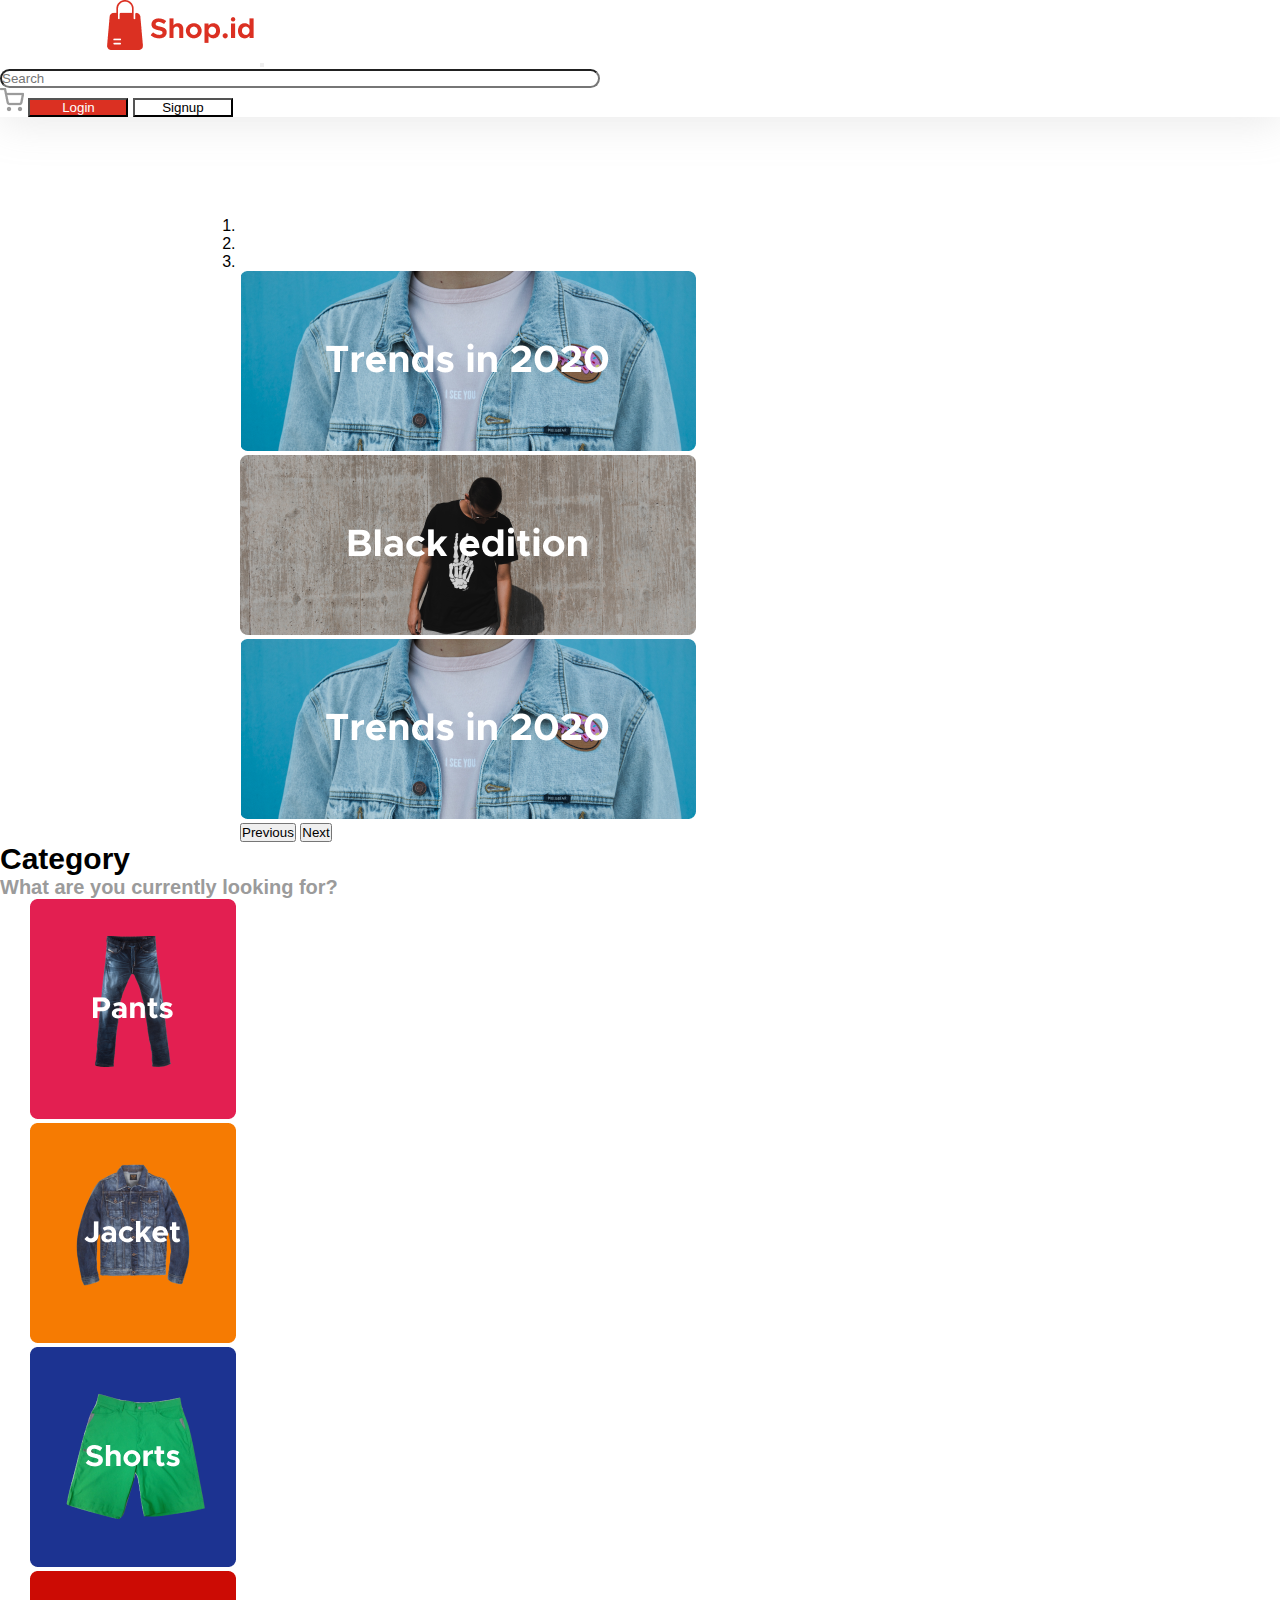
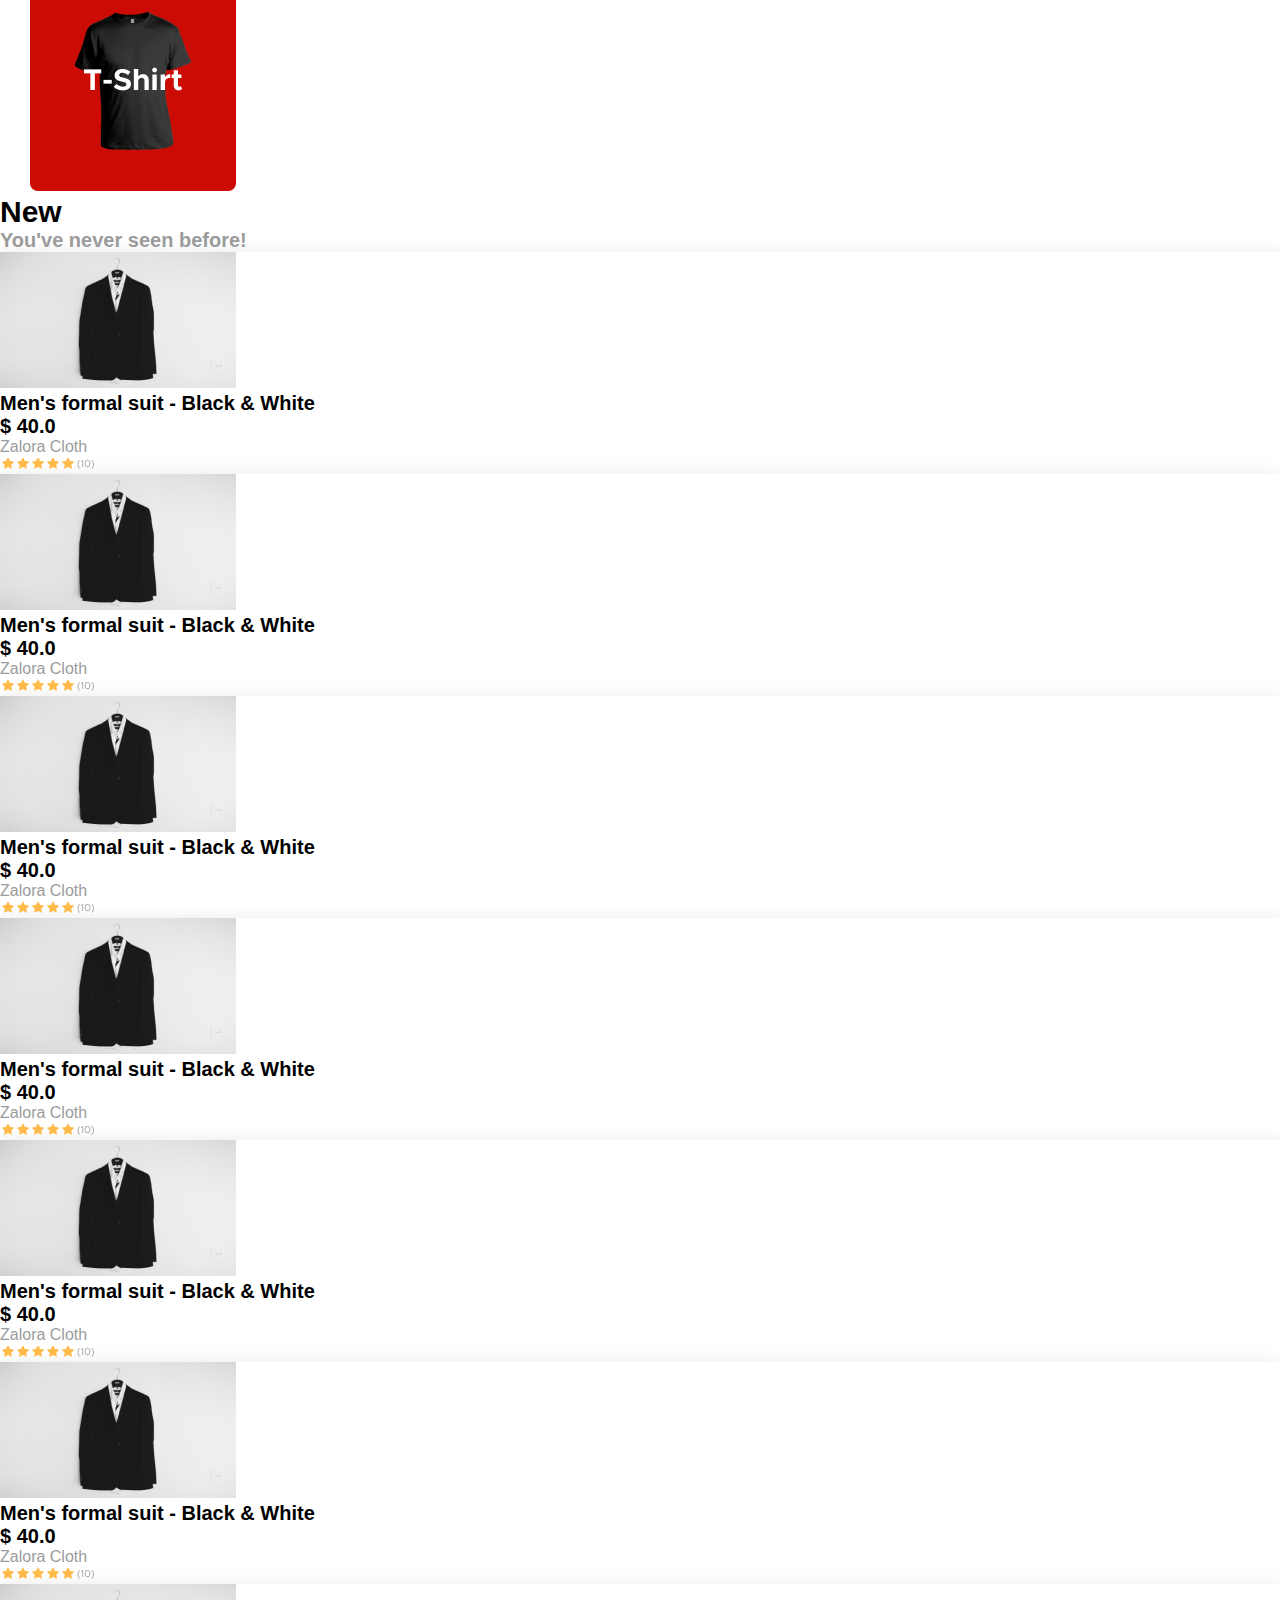
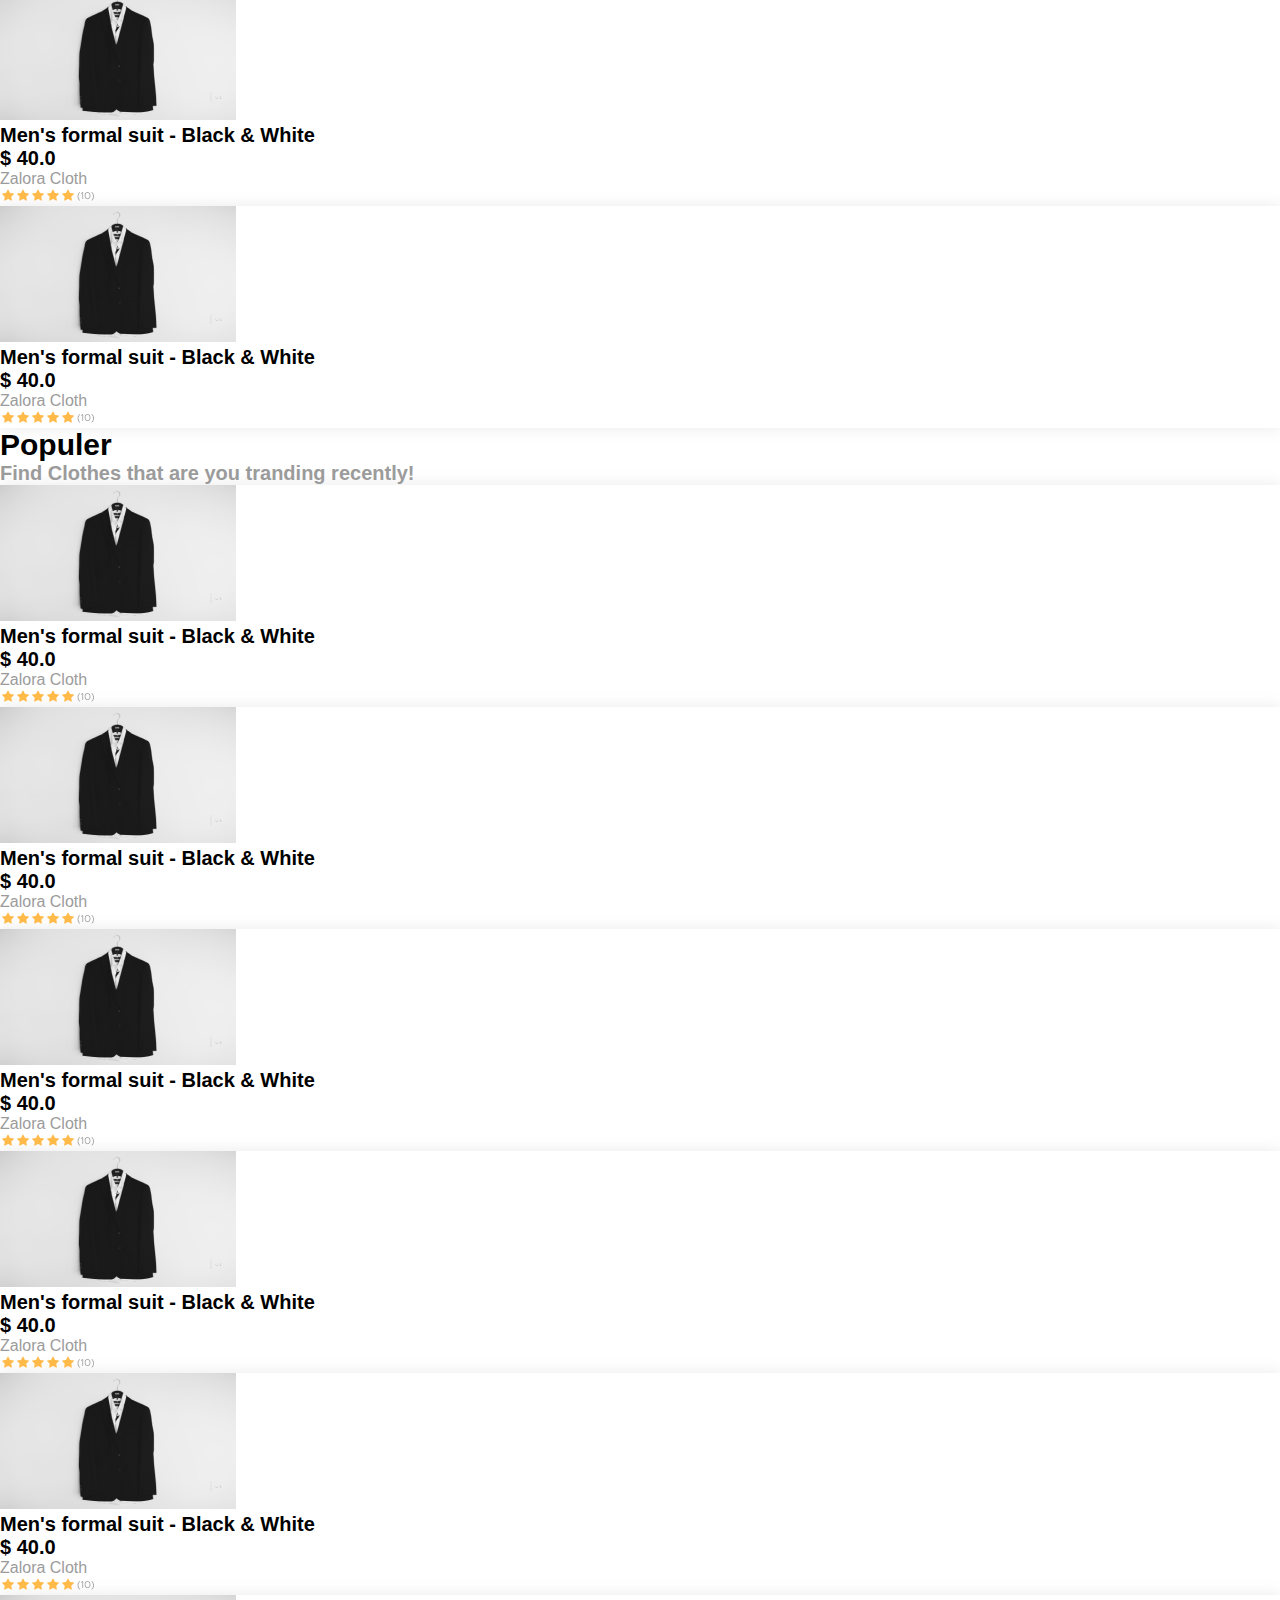
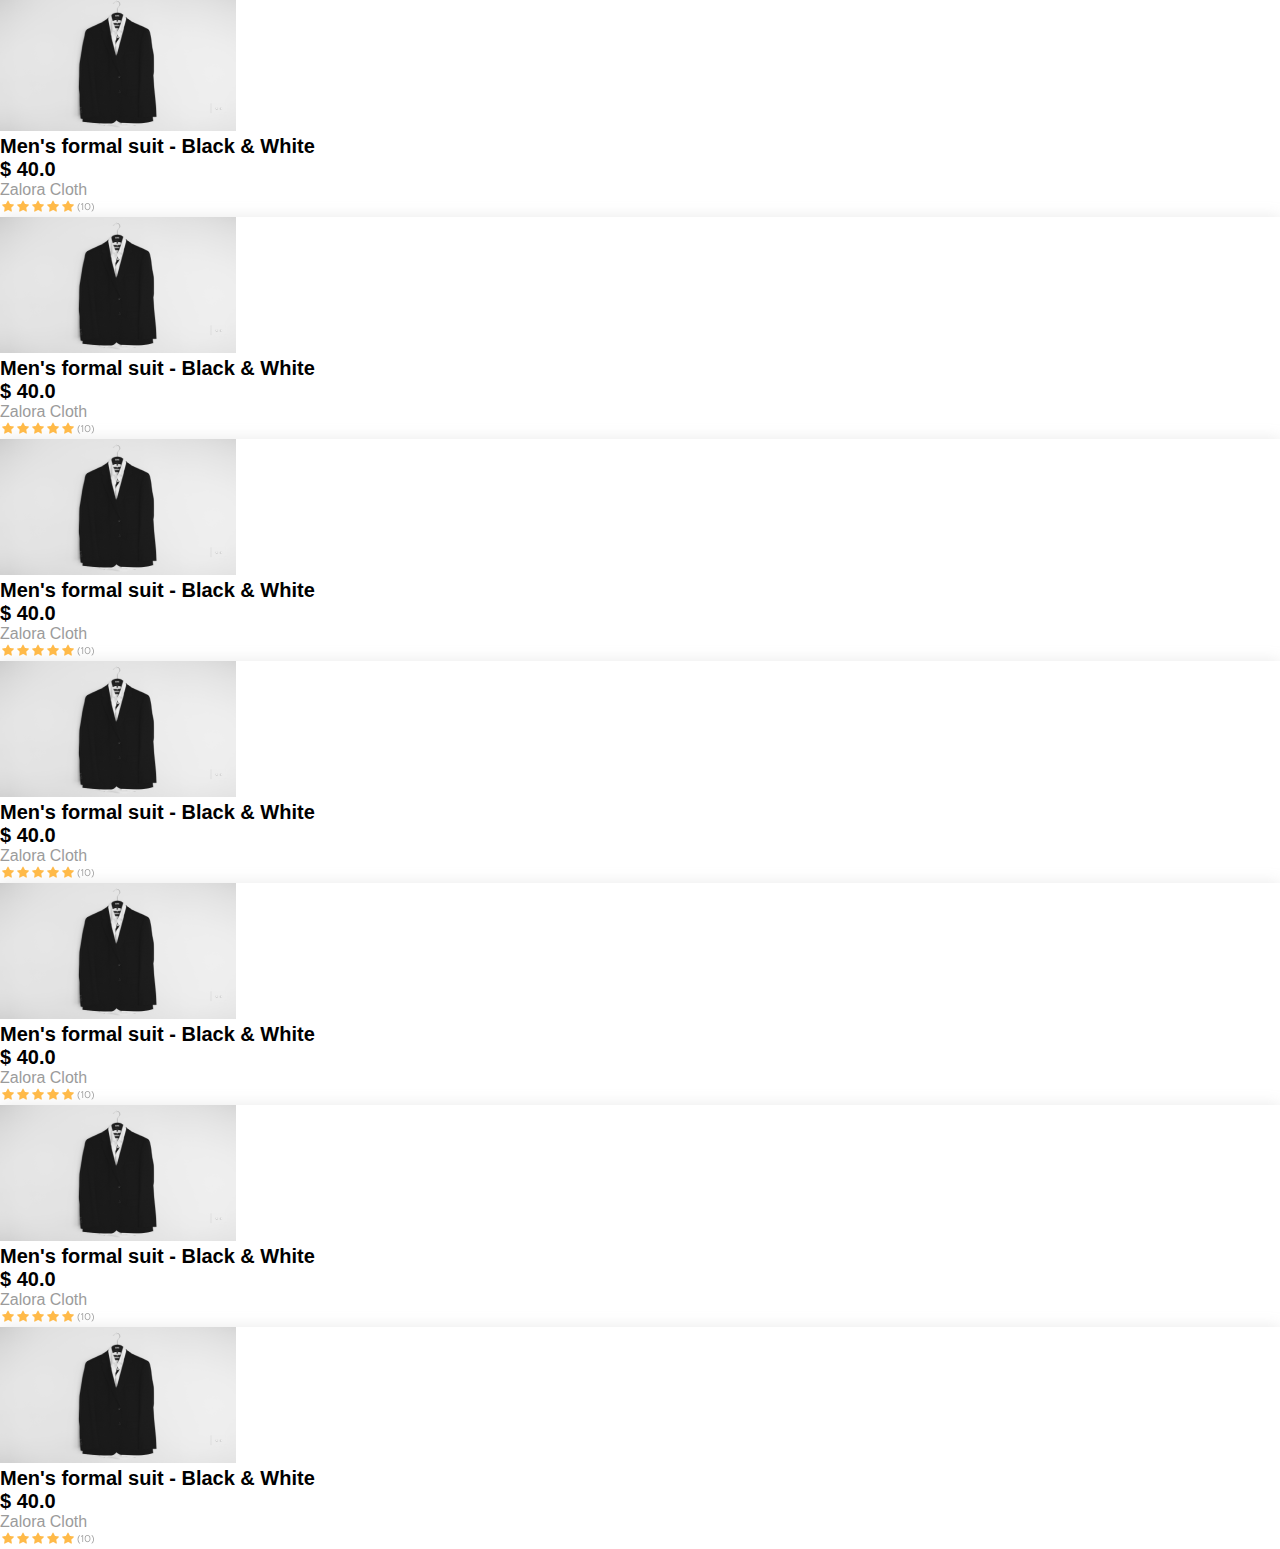
<file: index.html>
<!DOCTYPE html>
<html lang="en">

<head>
  <meta charset="utf-8" />
  <meta name="viewport" content="width=device-width, initial-scale=1, shrink-to-fit=no" />
  <link rel="stylesheet" href="./assets/CSS/style.css">
  <link rel="stylesheet" href="https://cdn.jsdelivr.net/npm/bootstrap-icons@1.10.5/font/bootstrap-icons.css">
  <link rel="stylesheet" href="https://cdn.jsdelivr.net/npm/bootstrap@4.6.2/dist/css/bootstrap.min.css"
    integrity="sha384-xOolHFLEh07PJGoPkLv1IbcEPTNtaed2xpHsD9ESMhqIYd0nLMwNLD69Npy4HI+N" crossorigin="anonymous" />

  <title>Main</title>
</head>

<body>
  <header id="navbar-index">
    <!-- navbar -->
    <nav class="navbar fixed-top navbar-expand-lg navbar-light bg-light p-3">
      <img class="logo-shopid" src="../assets/img/logo.png" alt="logo" />
      <button class="navbar-toggler" type="button" data-toggle="collapse" data-target="#navbarTogglerDemo02"
        aria-controls="navbarTogglerDemo02" aria-expanded="false" aria-label="Toggle navigation">
        <span class="navbar-toggler-icon col-md-4"></span>
      </button>
      <div class="collapse navbar-collapse pl-4 ml-5" id="navbarTogglerDemo02">
        <ul class="navbar-nav mr-auto mt-2 mt-lg-0">
          <li class="nav-item">
            <input class="form-control mr-2 input" type="search" placeholder="Search" aria-label="Search" />
          </li>
        </ul>
        <form class="form-inline my-2 my-lg-0">
          <img class="mr-4" src="../assets/img/cart.png" alt="cart" />
          <button class="text-login btn rounded-pill mr-2">
            <a href="./pages/auth/login.html">Login</a>
          </button>
          <button class="text-register btn rounded-pill ">
            <a href="./pages/auth/signup.html">Signup</a>
          </button>
        </form>
      </div>
    </nav>
    <!-- end navbar -->
  </header>
  <main >
    <!-- carousel -->
    <section >
      <div class="container ">
        <div class="row pt-3">
          <div id="carouselExampleControls" class="carousel slide" data-ride="carousel">
            <ol class="carousel-indicators">
              <li data-target="#carouselExampleIndicators" data-slide-to="0" class="active"></li>
              <li data-target="#carouselExampleIndicators" data-slide-to="1"></li>
              <li data-target="#carouselExampleIndicators" data-slide-to="2"></li>
            </ol>
            <div class="carousel-inner">
              <div class="carousel-item active col-12">
                <img src="../assets/img/Card Promotion.png" class="w-100" alt="Promotion" />
              </div>
              <div class="carousel-item col-12">
                <img src="../assets/img/Card Promotion2.png" class="w-100" alt="Promotion2" />
              </div>
              <div class="carousel-item col-12">
                <img src="../assets/img/Card Promotion.png" class="w-100" alt="Promotion" />
              </div>
              <button class="carousel-control-prev" type="button" data-target="#carouselExampleControls"
                data-slide="prev">
                <span class="carousel-control-prev-icon" aria-hidden="true"></span>
                <span class="sr-only">Previous</span>
              </button>
              <button class="carousel-control-next" type="button" data-target="#carouselExampleControls"
                data-slide="next">
                <span class="carousel-control-next-icon" aria-hidden="true"></span>
                <span class="sr-only">Next</span>
              </button>
            </div>
          </div>
        </div>
      </div>
      <!-- end carousel -->
    </section>
    <section class="pt-3">
      <!-- category -->
      <div class="container">
        <div class="row pb-3">
          <div class="col title">
            <h2 class="font-weight-bold">Category</h2>
            <p class="">What are you currently looking for?</p>
          </div>
        </div>
        <div class="row category">
          <div class="col-md-3 col-sm-6 col-12 mb-3">
            <img class="img-category" src="../assets/img/category-pants.png" alt="pants" />
          </div>
          <div class="col-md-3 col-sm-6 col-12 mb-3">
            <img class="img-category" src="../assets/img/category-jacket.png" alt="jacket" />
          </div>
          <div class="col-md-3 col-sm-6 col-12 mb-3">
            <img class="img-category" src="../assets/img/category-shorts.png" alt="shorts" />
          </div>
          <div class="col-md-3 col-sm-6 col-12 mb-3">
            <a href="./pages/t-shirt.html"><img class="img-category" src="../assets/img/category-t-shirt.png"
                alt="t-shirt" /></a>
          </div>
        </div>
      </div>
      <!-- end category -->
    </section>
    <!-- product new -->
    <section >
      <div class="container">
        <div class="row pb-3 title">
          <div class="col">
            <h2 class="d-inline-block font-weight-bold">New</h2>
            <p>You've never seen before!</p>
          </div>
        </div>
        <div class="row">
          <div class="col-md-3 col-sm-6 mb-4">
            <div class="border rounded product">
              <img class="w-100" src="../assets/img/clothe.png" alt="cloth" />
              <div class="p-2">
                <h5 class="card-title">Men's formal suit - Black & White</h5>
                <h5 class="text-danger">$ 40.0</h5>
                <p>Zalora Cloth</p>
                <img src="../assets/img/stars.png" alt="stars" />
              </div>
            </div>
          </div>
          <div class="col-md-3 col-sm-6 mb-4">
            <div class="border rounded product">
              <img class="w-100" src="../assets/img/clothe.png" alt="cloth" />
              <div class="p-2">
                <h5 class="card-title">Men's formal suit - Black & White</h5>
                <h5 class="text-danger">$ 40.0</h5>
                <p>Zalora Cloth</p>
                <img src="../assets/img/stars.png" alt="stars" />
              </div>
            </div>
          </div>
          <div class="col-md-3 col-sm-6 mb-4">
            <div class="border rounded product">
              <img class="w-100" src="../assets/img/clothe.png" alt="cloth" />
              <div class="p-2">
                <h5 class="card-title">Men's formal suit - Black & White</h5>
                <h5 class="text-danger">$ 40.0</h5>
                <p>Zalora Cloth</p>
                <img src="../assets/img/stars.png" alt="stars" />
              </div>
            </div>
          </div>
          <div class="col-md-3 col-sm-6 mb-4">
            <div class="border rounded product">
              <img class="w-100" src="../assets/img/clothe.png" alt="cloth" />
              <div class="p-2">
                <h5 class="card-title">Men's formal suit - Black & White</h5>
                <h5 class="text-danger">$ 40.0</h5>
                <p>Zalora Cloth</p>
                <img src="../assets/img/stars.png" alt="stars" />
              </div>
            </div>
          </div>
          <div class="col-md-3 col-sm-6 mb-4">
            <div class="border rounded product">
              <img class="w-100" src="../assets/img/clothe.png" alt="cloth" />
              <div class="p-2">
                <h5 class="card-title">Men's formal suit - Black & White</h5>
                <h5 class="text-danger">$ 40.0</h5>
                <p>Zalora Cloth</p>
                <img src="../assets/img/stars.png" alt="stars" />
              </div>
            </div>
          </div>
          <div class="col-md-3 col-sm-6 mb-4">
            <div class="border rounded product">
              <img class="w-100" src="../assets/img/clothe.png" alt="cloth" />
              <div class="p-2">
                <h5 class="card-title">Men's formal suit - Black & White</h5>
                <h5 class="text-danger">$ 40.0</h5>
                <p>Zalora Cloth</p>
                <img src="../assets/img/stars.png" alt="stars" />
              </div>
            </div>
          </div>
          <div class="col-md-3 col-sm-6 mb-4">
            <div class="border rounded product">
              <img class="w-100" src="../assets/img/clothe.png" alt="cloth" />
              <div class="p-2">
                <h5 class="card-title">Men's formal suit - Black & White</h5>
                <h5 class="text-danger">$ 40.0</h5>
                <p>Zalora Cloth</p>
                <img src="../assets/img/stars.png" alt="stars" />
              </div>
            </div>
          </div>
          <div class="col-md-3 col-sm-6 mb-4">
            <div class="border rounded product">
              <img class="w-100" src="../assets/img/clothe.png" alt="cloth" />
              <div class="p-2">
                <h5 class="card-title">Men's formal suit - Black & White</h5>
                <h5 class="text-danger">$ 40.0</h5>
                <p>Zalora Cloth</p>
                <img src="../assets/img/stars.png" alt="stars" />
              </div>
            </div>
          </div>
        </div>
      </div>
      <!-- end product new -->
    </section>
    <!-- product populer -->
    <section >
      <div class="container">
        <div class="container">
          <div class="row pb-3 title">
            <div class="col">
              <h2 class="d-inline-block font-weight-bold">Populer</h2>
              <p>Find Clothes that are you tranding recently!</p>
            </div>
          </div>
          <div class="row">
            <div class="col-md-3 col-sm-6 mb-4">
              <div class="border rounded product">
                <img class="w-100" src="../assets/img/clothe.png" alt="cloth" />
                <div class="p-2">
                  <h5 class="card-title">Men's formal suit - Black & White</h5>
                  <h5 class="text-danger">$ 40.0</h5>
                  <p>Zalora Cloth</p>
                  <img src="../assets/img/stars.png" alt="stars" />
                </div>
              </div>
            </div>
            <div class="col-md-3 col-sm-6 mb-4">
              <div class="border rounded product">
                <img class="w-100" src="../assets/img/clothe.png" alt="cloth" />
                <div class="p-2">
                  <h5 class="card-title">Men's formal suit - Black & White</h5>
                  <h5 class="text-danger">$ 40.0</h5>
                  <p>Zalora Cloth</p>
                  <img src="../assets/img/stars.png" alt="stars" />
                </div>
              </div>
            </div>
            <div class="col-md-3 col-sm-6 mb-4">
              <div class="border rounded product">
                <img class="w-100" src="../assets/img/clothe.png" alt="cloth" />
                <div class="p-2">
                  <h5 class="card-title">Men's formal suit - Black & White</h5>
                  <h5 class="text-danger">$ 40.0</h5>
                  <p>Zalora Cloth</p>
                  <img src="../assets/img/stars.png" alt="stars" />
                </div>
              </div>
            </div>
            <div class="col-md-3 col-sm-6 mb-4">
              <div class="border rounded product">
                <img class="w-100" src="../assets/img/clothe.png" alt="cloth" />
                <div class="p-2">
                  <h5 class="card-title">Men's formal suit - Black & White</h5>
                  <h5 class="text-danger">$ 40.0</h5>
                  <p>Zalora Cloth</p>
                  <img src="../assets/img/stars.png" alt="stars" />
                </div>
              </div>
            </div>
            <div class="col-md-3 col-sm-6 mb-4">
              <div class="border rounded product">
                <img class="w-100" src="../assets/img/clothe.png" alt="cloth" />
                <div class="p-2">
                  <h5 class="card-title">Men's formal suit - Black & White</h5>
                  <h5 class="text-danger">$ 40.0</h5>
                  <p>Zalora Cloth</p>
                  <img src="../assets/img/stars.png" alt="stars" />
                </div>
              </div>
            </div>
            <div class="col-md-3 col-sm-6 mb-4">
              <div class="border rounded product">
                <img class="w-100" src="../assets/img/clothe.png" alt="cloth" />
                <div class="p-2">
                  <h5 class="card-title">Men's formal suit - Black & White</h5>
                  <h5 class="text-danger">$ 40.0</h5>
                  <p>Zalora Cloth</p>
                  <img src="../assets/img/stars.png" alt="stars" />
                </div>
              </div>
            </div>
            <div class="col-md-3 col-sm-6 mb-4">
              <div class="border rounded product">
                <img class="w-100" src="../assets/img/clothe.png" alt="cloth" />
                <div class="p-2">
                  <h5 class="card-title">Men's formal suit - Black & White</h5>
                  <h5 class="text-danger">$ 40.0</h5>
                  <p>Zalora Cloth</p>
                  <img src="../assets/img/stars.png" alt="stars" />
                </div>
              </div>
            </div>
            <div class="col-md-3 col-sm-6 mb-4">
              <div class="border rounded product">
                <img class="w-100" src="../assets/img/clothe.png" alt="cloth" />
                <div class="p-2">
                  <h5 class="card-title">Men's formal suit - Black & White</h5>
                  <h5 class="text-danger">$ 40.0</h5>
                  <p>Zalora Cloth</p>
                  <img src="../assets/img/stars.png" alt="stars" />
                </div>
              </div>
            </div>
            <div class="col-md-3 col-sm-6 mb-4">
              <div class="border rounded product">
                <img class="w-100" src="../assets/img/clothe.png" alt="cloth" />
                <div class="p-2">
                  <h5 class="card-title">Men's formal suit - Black & White</h5>
                  <h5 class="text-danger">$ 40.0</h5>
                  <p>Zalora Cloth</p>
                  <img src="../assets/img/stars.png" alt="stars" />
                </div>
              </div>
            </div>
            <div class="col-md-3 col-sm-6 mb-4">
              <div class="border rounded product">
                <img class="w-100" src="../assets/img/clothe.png" alt="cloth" />
                <div class="p-2">
                  <h5 class="card-title">Men's formal suit - Black & White</h5>
                  <h5 class="text-danger">$ 40.0</h5>
                  <p>Zalora Cloth</p>
                  <img src="../assets/img/stars.png" alt="stars" />
                </div>
              </div>
            </div>
            <div class="col-md-3 col-sm-6 mb-4">
              <div class="border rounded product">
                <img class="w-100" src="../assets/img/clothe.png" alt="cloth" />
                <div class="p-2">
                  <h5 class="card-title">Men's formal suit - Black & White</h5>
                  <h5 class="text-danger">$ 40.0</h5>
                  <p>Zalora Cloth</p>
                  <img src="../assets/img/stars.png" alt="stars" />
                </div>
              </div>
            </div>
            <div class="col-md-3 col-sm-6 mb-4">
              <div class="border rounded product">
                <img class="w-100" src="../assets/img/clothe.png" alt="cloth" />
                <div class="p-2">
                  <h5 class="card-title">Men's formal suit - Black & White</h5>
                  <h5 class="text-danger">$ 40.0</h5>
                  <p>Zalora Cloth</p>
                  <img src="../assets/img/stars.png" alt="stars" />
                </div>
              </div>
            </div>
          </div>
        </div>
        <!-- end product populer -->
    </section>
  </main>
  <footer></footer>
    <script src="https://cdn.jsdelivr.net/npm/jquery@3.5.1/dist/jquery.slim.min.js"
      integrity="sha384-DfXdz2htPH0lsSSs5nCTpuj/zy4C+OGpamoFVy38MVBnE+IbbVYUew+OrCXaRkfj" crossorigin="anonymous">
    </script>
    <script src="https://cdn.jsdelivr.net/npm/bootstrap@4.6.2/dist/js/bootstrap.bundle.min.js"
      integrity="sha384-Fy6S3B9q64WdZWQUiU+q4/2Lc9npb8tCaSX9FK7E8HnRr0Jz8D6OP9dO5Vg3Q9ct" crossorigin="anonymous">
    </script>
</body>

</html>
</file>
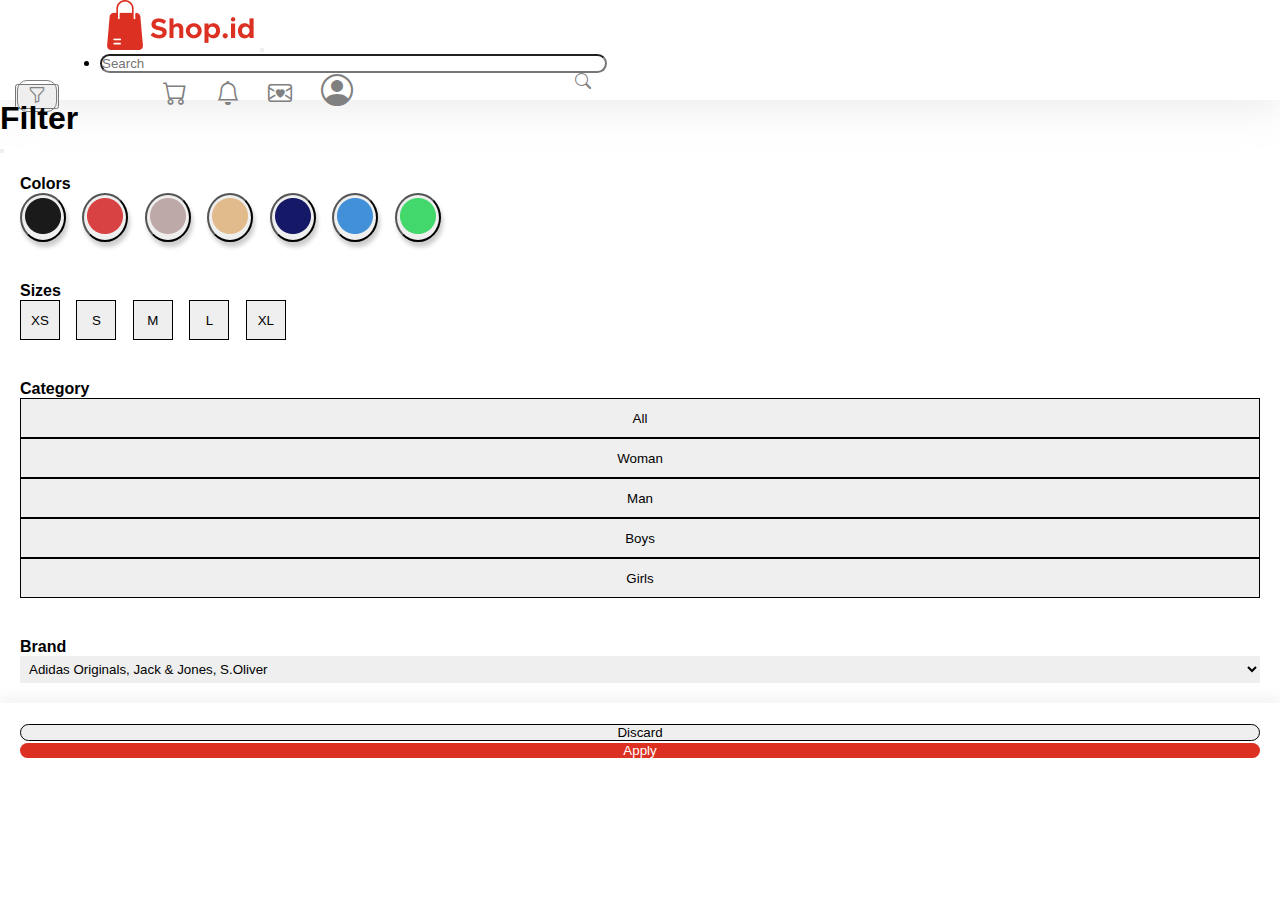
<file: pages/ceckout.html>
<!DOCTYPE html>
<html lang="en">

<head>
    <meta charset="utf-8" />
    <meta name="viewport" content="width=device-width, initial-scale=1, shrink-to-fit=no" />
    <link rel="stylesheet" href="../assets/CSS/style.css">
    <link rel="stylesheet" href="https://cdn.jsdelivr.net/npm/bootstrap-icons@1.10.5/font/bootstrap-icons.css" />
    <link rel="stylesheet" href="https://cdn.jsdelivr.net/npm/bootstrap@4.6.2/dist/css/bootstrap.min.css"
        integrity="sha384-xOolHFLEh07PJGoPkLv1IbcEPTNtaed2xpHsD9ESMhqIYd0nLMwNLD69Npy4HI+N" crossorigin="anonymous" />

    <title>Ceckout - Shop Id</title>

</head>

<body>
    <header id="navbar">
        <!-- navbar -->
        <nav class="navbar fixed-top navbar-expand-lg navbar-light bg-light">
            <a href="./home.html"><img class="logo" src="../assets/img/logo.png" alt="logo" /></a>
            <button class="navbar-toggler" type="button" data-toggle="collapse" data-target="#navbarTogglerDemo02"
                aria-controls="navbarTogglerDemo02" aria-expanded="false" aria-label="Toggle navigation">
                <span class="navbar-toggler-icon"></span>
            </button>
            <div class="collapse navbar-collapse" id="navbarTogglerDemo02">
                <ul class="navbar-nav">
                    <li class="nav-item">
                        <input class="form-control input" type="search" placeholder="Search" aria-label="Search" />
                    </li>
                </ul>
                <i class="search bi bi-search"></i>
                <!-- icon -->
                <form class="form-inline">
                    <!-- icon modal filter -->
                    <button class="btn" type="button" data-toggle="modal" data-target="#filter">
                        <i class="filter bi bi-funnel"></i>
                    </button>
                    <a href="mybag.html"><i class="cart bi bi-cart"></i></a>
                    <a href=""> <i class="bell bi bi-bell "></i></a>
                    <a href=""> <i class="massage bi bi-envelope-heart"></i></a>
                    <a href="./profile.html"> <i class="profile bi bi-person-circle"></i></a>
                </form>
                <!-- end icon -->
        </nav>
    </header>
    <!--modal filter -->
    <div class="modal fade" id="filter" tabindex="-1" aria-labelledby="filterLabel" aria-hidden="true">
        <div class="modal-dialog modal-dialog-centered">
            <div class="modal-content">
                <div class="modal-header">
                    <h1 class="modal-title fs-5" id="filterLabel">Filter</h1>
                    <button type="button" class="btn-close" data-dismiss="modal" aria-label="Close"></button>
                </div>
                <div class="modal-body">
                    <div class="container mb-1">
                        <div class="row">
                            <div class="col-12">
                                <span class="text-color">Colors</span>
                                <div class="color-pallets d-flex pt-3">
                                    <button type="button" class="btn btn-color" data-toggle="button">
                                        <img class="color" src="../assets/img/colors/Ellipse 5.png" alt="" />
                                    </button>

                                    <button type="button" class="btn btn-color" data-toggle="button">
                                        <img class="color" src="../assets/img/colors/Ellipse 6.png" alt="" />
                                    </button>

                                    <button type="button" class="btn btn-color" data-toggle="button">
                                        <img class="color" src="../assets/img/colors/Ellipse-1.png" alt="" />
                                    </button>

                                    <button type="button" class="btn btn-color" data-toggle="button">
                                        <img class="color" src="../assets/img/colors/Ellipse-3.png" alt="" />
                                    </button>

                                    <button type="button" class="btn btn-color" data-toggle="button">
                                        <img class="color" src="../assets/img/colors/Ellipse-2.png" alt="" />
                                    </button>

                                    <button type="button" class="btn btn-color" data-toggle="button">
                                        <img class="color" src="../assets/img/colors/Ellipse 7.png" alt="" />
                                    </button>

                                    <button type="button" class="btn btn-color" data-toggle="button">
                                        <img class="color" src="../assets/img/colors/Ellipse 8.png" alt="" />
                                    </button>
                                </div>
                            </div>
                        </div>
                    </div>

                    <div class="container mb-1">
                        <div class="row">
                            <div class="col-12">
                                <span class="text-color">Sizes</span>

                                <div class="size-charts d-flex pt-3">
                                    <button type="button" class="btn btn-size" data-toggle="button">
                                        <span class="text-size text-center">XS</span>
                                    </button>

                                    <button type="button" class="btn btn-size" data-toggle="button">
                                        <span class="text-size text-center">S</span>
                                    </button>

                                    <button type="button" class="btn btn-size" data-toggle="button">
                                        <span class="text-size text-center">M</span>
                                    </button>

                                    <button type="button" class="btn btn-size active" data-toggle="button">
                                        <span class="text-size text-center">L</span>
                                    </button>

                                    <button type="button" class="btn btn-size" data-toggle="button">
                                        <span class="text-size text-center">XL</span>
                                    </button>
                                </div>
                            </div>
                        </div>
                    </div>

                    <div class="container mb-1">
                        <div class="row">
                            <div class="col-12">
                                <span class="text-color">Category</span>
                            </div>
                            <div class="col-4">
                                <div class="list-categories d-flex pt-3">
                                    <button type="button" class="btn btn-category" data-toggle="button">
                                        <span class="text-categories text-center">All</span>
                                    </button>
                                </div>
                            </div>

                            <div class="col-4">
                                <div class="list-categories d-flex pt-3">
                                    <button type="button" class="btn btn-category" data-toggle="button">
                                        <span class="text-categories text-center">Woman</span>
                                    </button>
                                </div>
                            </div>

                            <div class="col-4">
                                <div class="list-categories d-flex pt-3">
                                    <button type="button" class="btn btn-category" data-toggle="button">
                                        <span class="text-categories text-center">Man</span>
                                    </button>
                                </div>
                            </div>

                            <div class="col-4">
                                <div class="list-categories d-flex pt-3">
                                    <button type="button" class="btn btn-category" data-toggle="button">
                                        <span class="text-categories text-center">Boys</span>
                                    </button>
                                </div>
                            </div>

                            <div class="col-4">
                                <div class="list-categories d-flex pt-3">
                                    <button type="button" class="btn btn-category" data-toggle="button">
                                        <span class="text-categories text-center">Girls</span>
                                    </button>
                                </div>
                            </div>
                        </div>
                    </div>

                    <div class="container mb-1">
                        <div class="row">
                            <div class="col-12">
                                <span class="text-color">Brand</span>
                                <select class="form-select" aria-label="Default select example">
                                    <option selected>
                                        Adidas Originals, Jack & Jones, S.Oliver
                                    </option>
                                    <option value="1">Adidas Originals</option>
                                    <option value="2">Jack & Jones</option>
                                    <option value="3">S.Olive</option>
                                </select>
                            </div>
                        </div>
                    </div>
                </div>

                <div class="modal-footer">
                    <div class="container">
                        <div class="row">
                            <div class="col-6">
                                <button type="button" class="btn btn-discard" data-dismiss="modal">Discard</button>
                            </div>

                            <div class="col-6">
                                <button type="button" class="btn btn-apply">Apply</button>
                            </div>
                        </div>
                    </div>
                </div>
            </div>
        </div>
    </div>
    <!-- end modal filter -->
    
    <footer></footer>
    <script src="https://cdn.jsdelivr.net/npm/jquery@3.5.1/dist/jquery.slim.min.js"
        integrity="sha384-DfXdz2htPH0lsSSs5nCTpuj/zy4C+OGpamoFVy38MVBnE+IbbVYUew+OrCXaRkfj" crossorigin="anonymous">
    </script>
    <script src="https://cdn.jsdelivr.net/npm/bootstrap@4.6.2/dist/js/bootstrap.bundle.min.js"
        integrity="sha384-Fy6S3B9q64WdZWQUiU+q4/2Lc9npb8tCaSX9FK7E8HnRr0Jz8D6OP9dO5Vg3Q9ct" crossorigin="anonymous">
    </script>
</body>

</html>
</file>
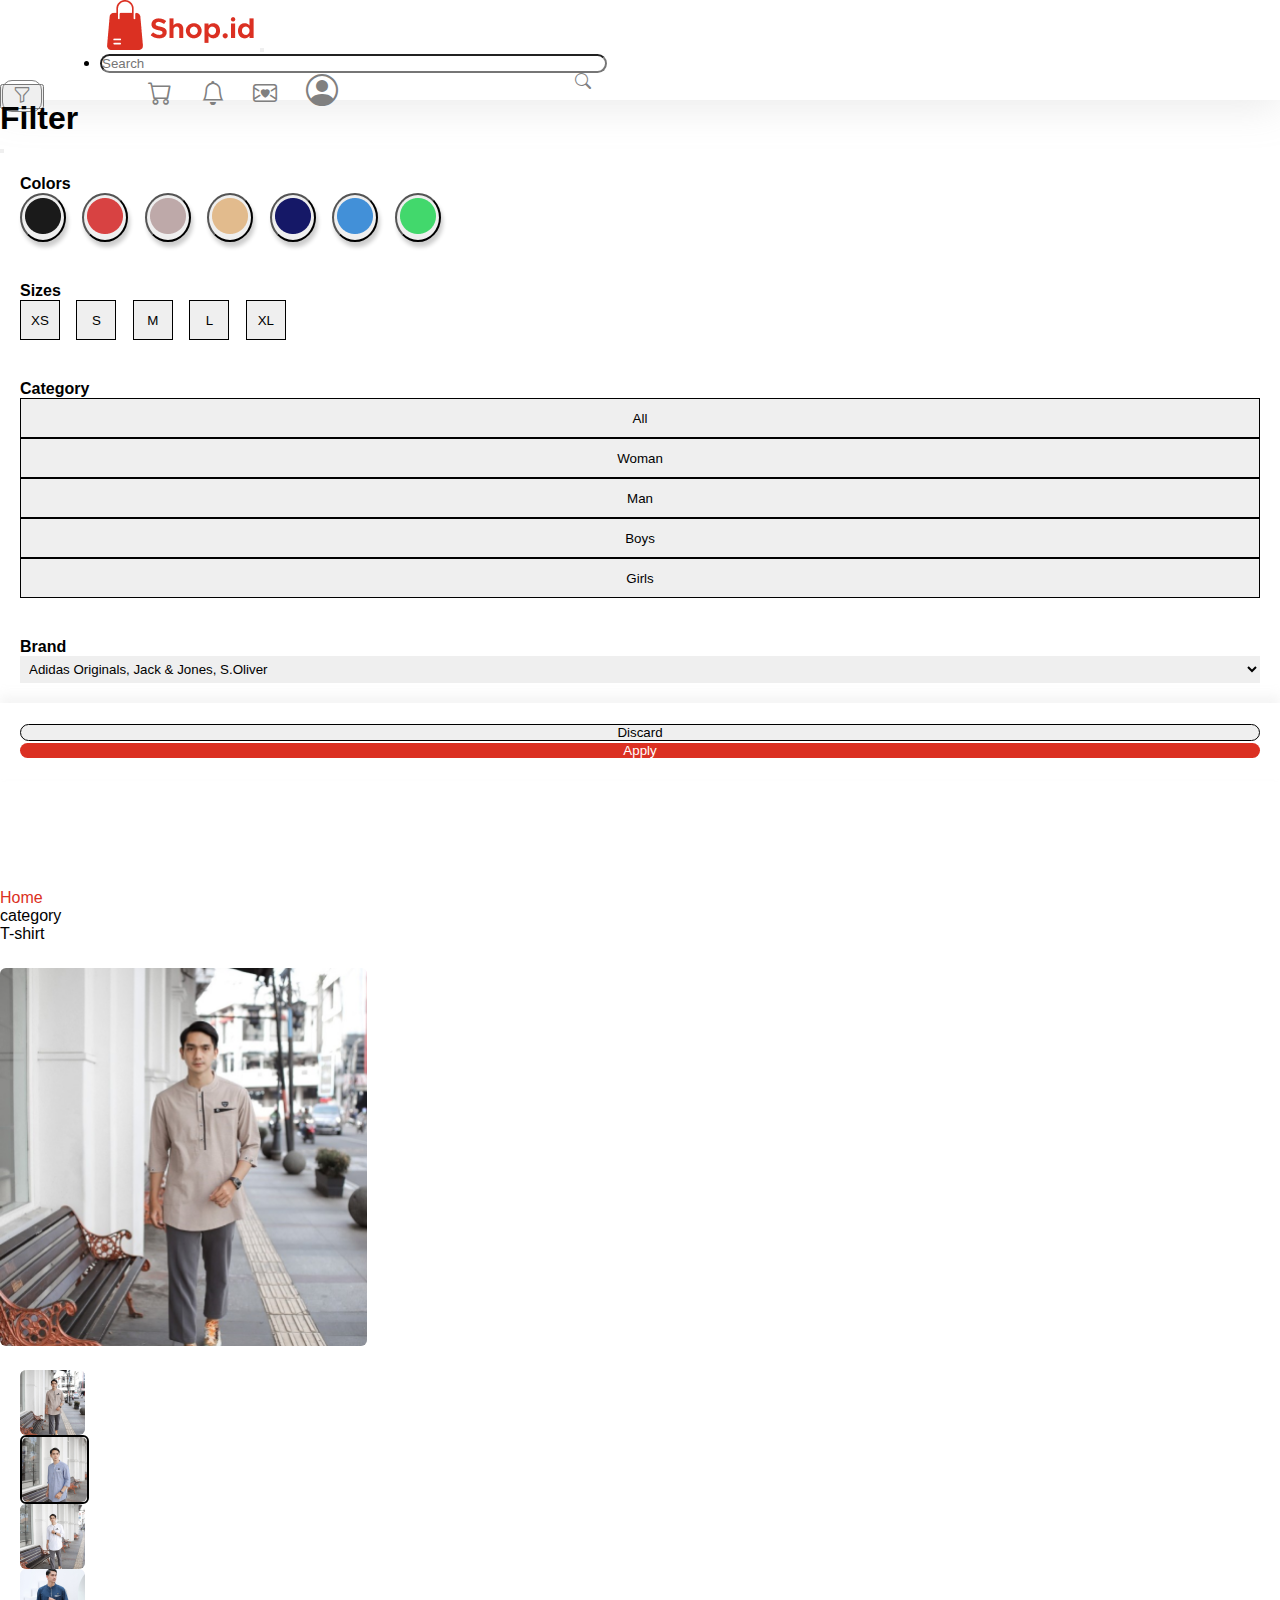
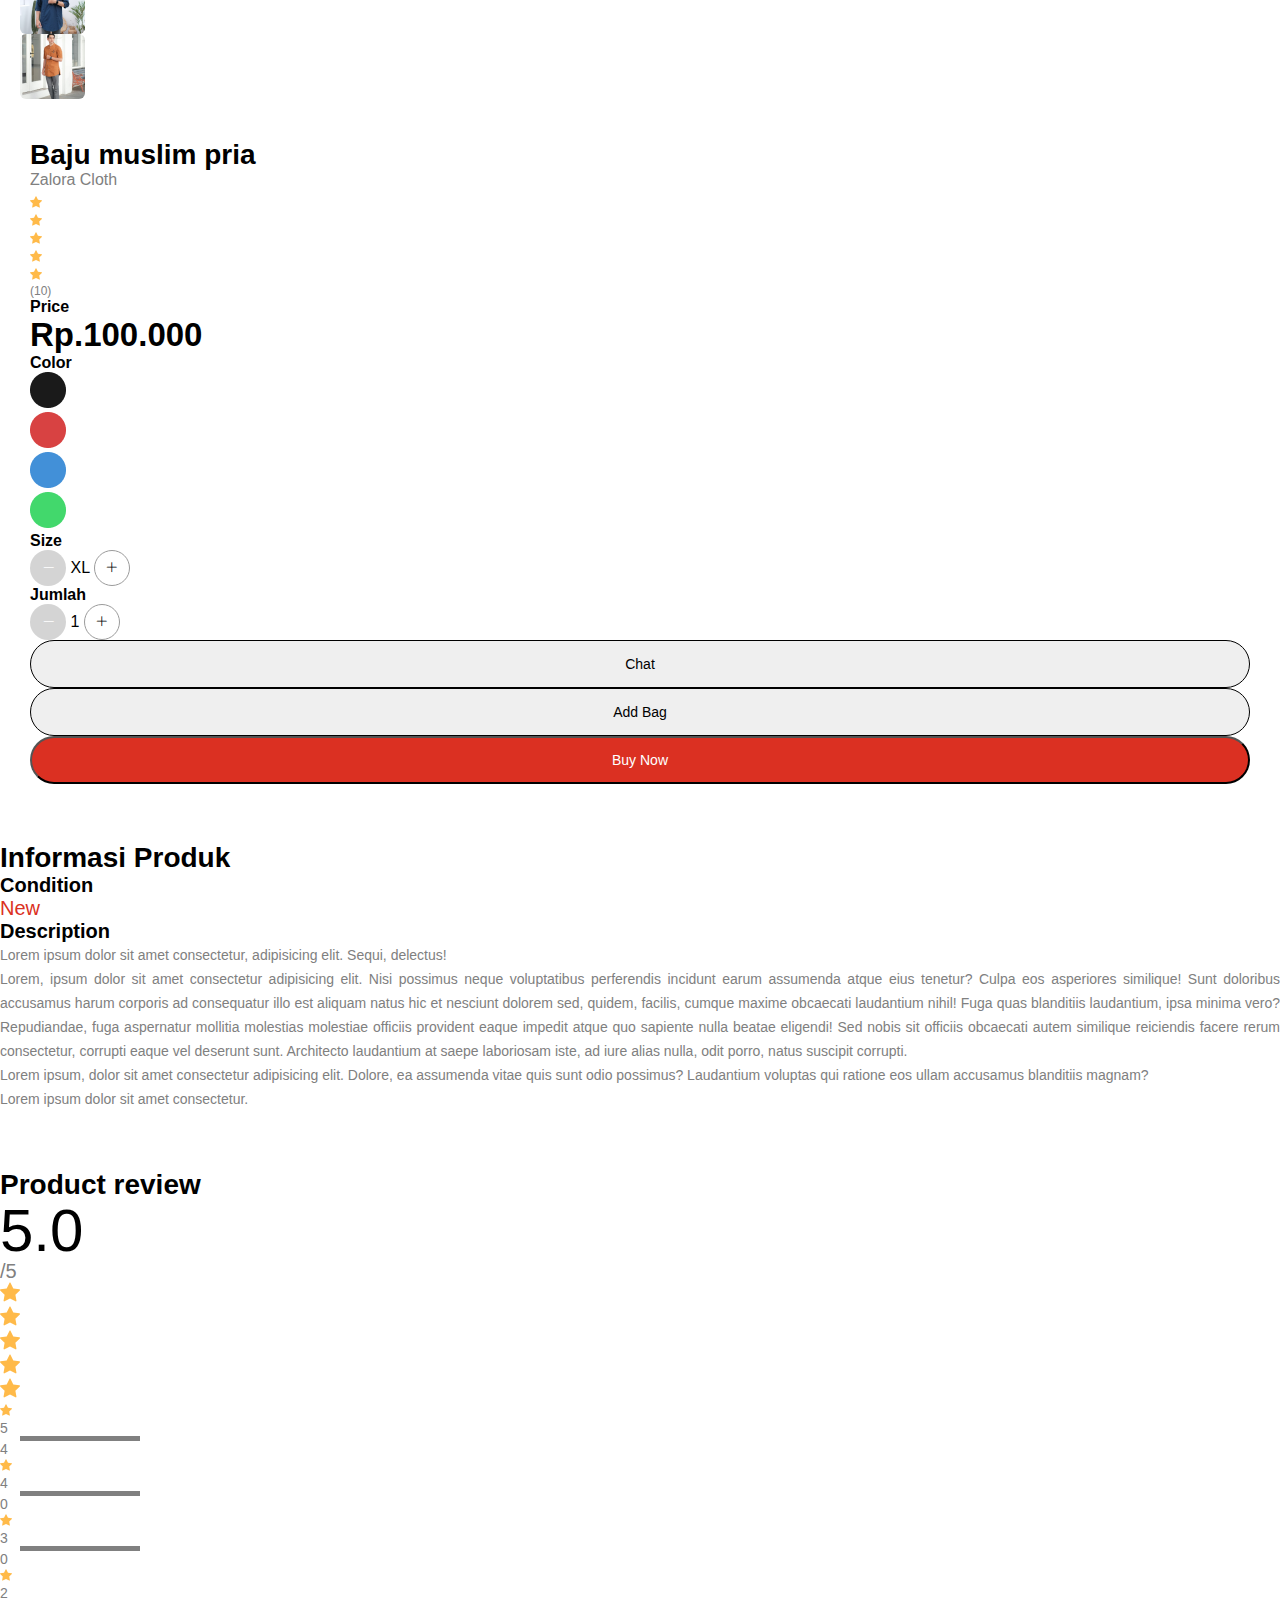
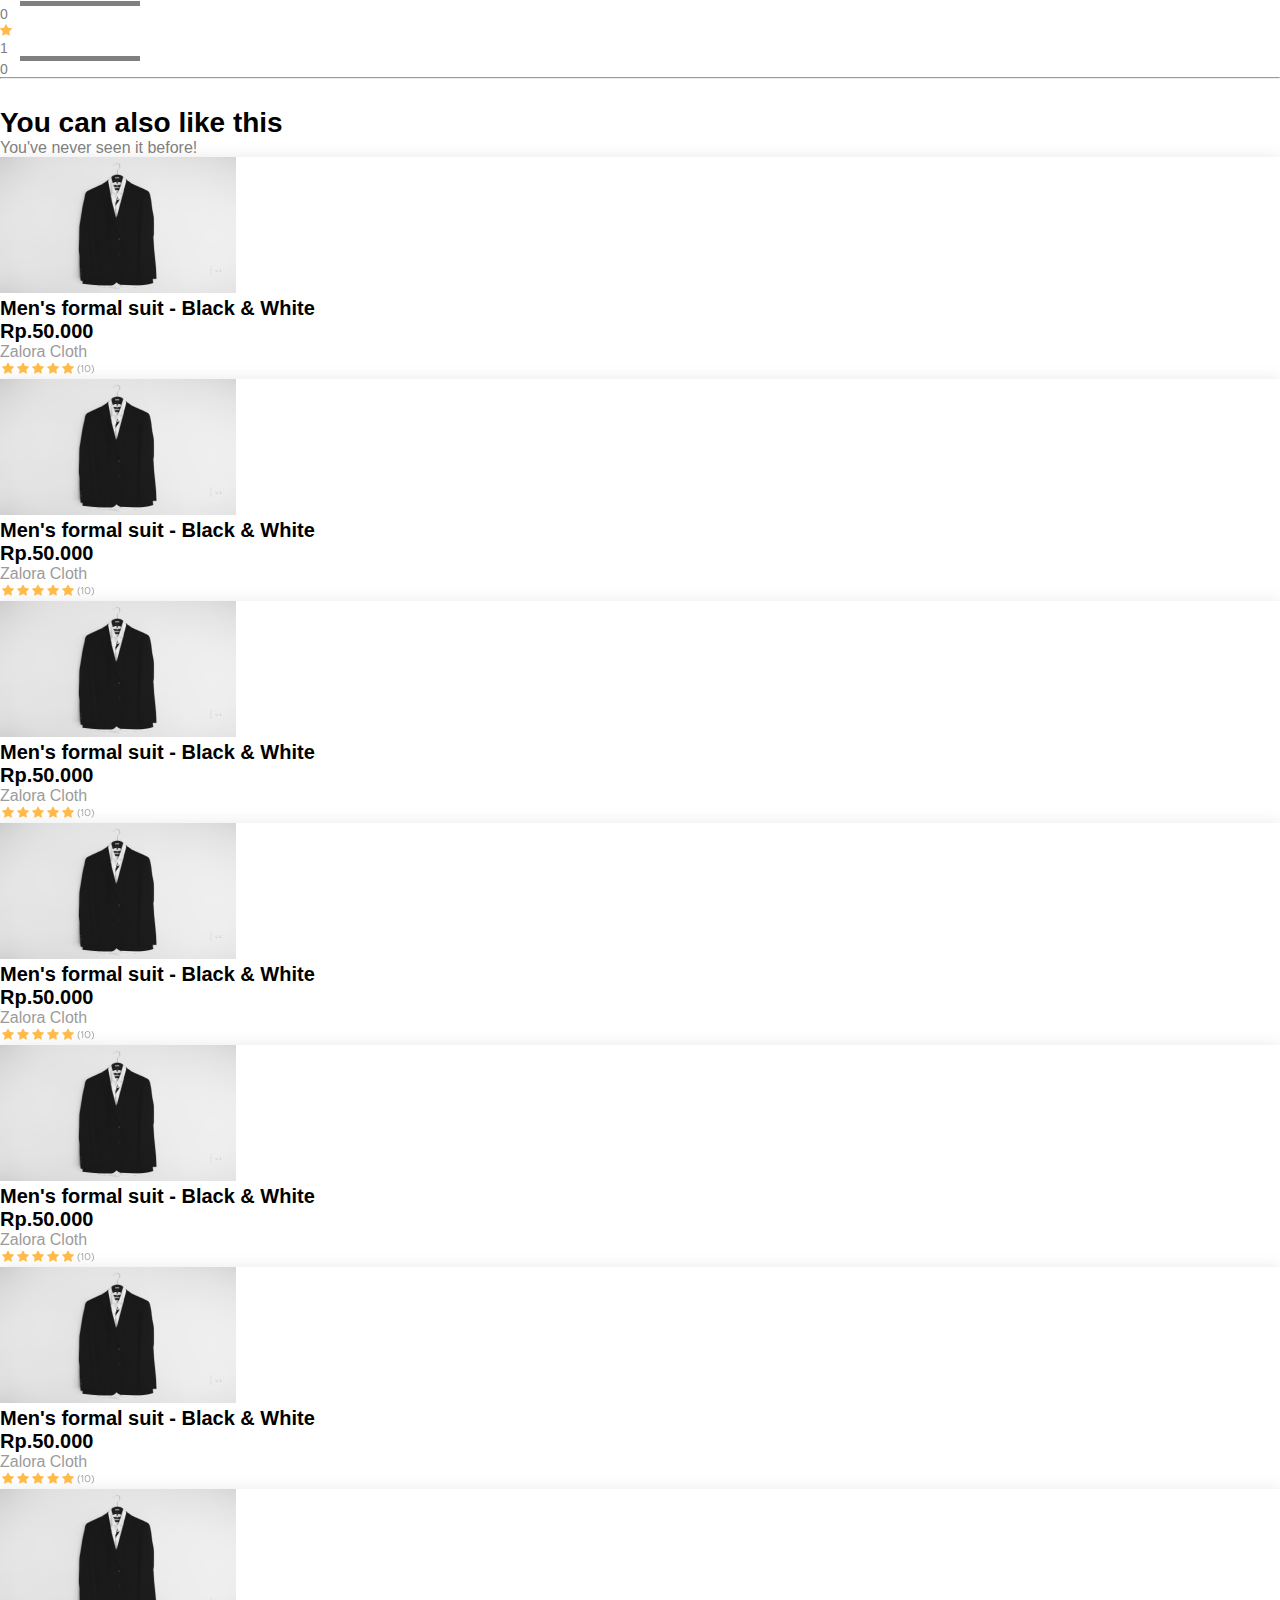
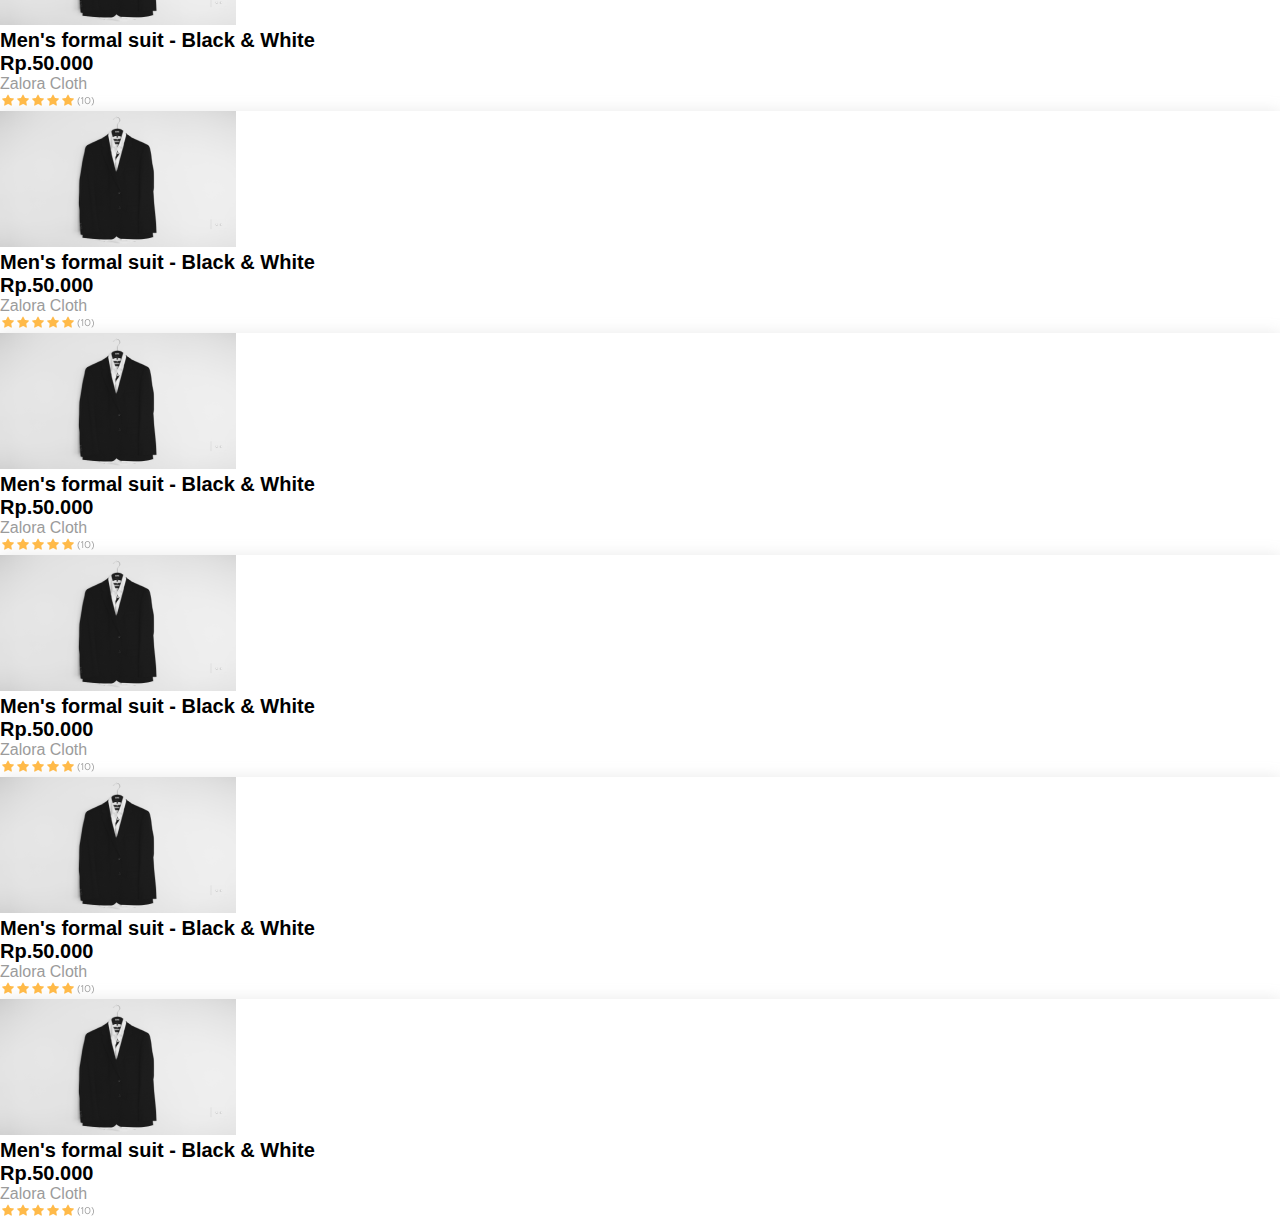
<file: pages/detailProduct.html>
<!DOCTYPE html>
<html lang="en">

<head>
  <meta charset="utf-8" />
  <meta name="viewport" content="width=device-width, initial-scale=1, shrink-to-fit=no" />
  <link rel="stylesheet" href="../assets/CSS/style.css">
  <link rel="stylesheet" href="https://cdn.jsdelivr.net/npm/bootstrap-icons@1.10.5/font/bootstrap-icons.css" />
  <link rel="stylesheet" href="https://cdn.jsdelivr.net/npm/bootstrap@4.6.2/dist/css/bootstrap.min.css"
    integrity="sha384-xOolHFLEh07PJGoPkLv1IbcEPTNtaed2xpHsD9ESMhqIYd0nLMwNLD69Npy4HI+N" crossorigin="anonymous" />

  <title>Detail Product - Shop Id</title>
  
</head>

<body>
  <header id="navbar">
    <!-- navbar -->
    <nav class="navbar fixed-top navbar-expand-lg navbar-light bg-light">
      <a href="./home.html"><img class="logo" src="../assets/img/logo.png" alt="logo" /></a>
      <button class="navbar-toggler" type="button" data-toggle="collapse" data-target="#navbarTogglerDemo02"
        aria-controls="navbarTogglerDemo02" aria-expanded="false" aria-label="Toggle navigation">
        <span class="navbar-toggler-icon"></span>
      </button>
      <div class="collapse navbar-collapse" id="navbarTogglerDemo02">
        <ul class="navbar-nav">
          <li class="nav-item">
            <input class="form-control input" type="search" placeholder="Search" aria-label="Search" />
          </li>
        </ul>
        <i class="search bi bi-search"></i>
        <!-- icon -->
        <!-- icon modal filter -->
        <button class="btn" type="button" data-toggle="modal" data-target="#filter">
          <i class="filter bi bi-funnel"></i>
        </button>
        <a href="mybag.html"><i class="cart bi bi-cart"></i></a>
        <a href=""> <i class="bell bi bi-bell "></i></a>
        <a href=""> <i class="massage bi bi-envelope-heart"></i></a>
        <a href="./profile.html"> <i class="profile bi bi-person-circle"></i></a>
        </form>
        <!-- end icon -->
  </header>
  <!--modal filter -->
  <div class="modal fade" id="filter" tabindex="-1" aria-labelledby="filterLabel" aria-hidden="true">
    <div class="modal-dialog modal-dialog-centered">
      <div class="modal-content">
        <div class="modal-header">
          <h1 class="modal-title fs-5" id="filterLabel">Filter</h1>
          <button type="button" class="btn-close" data-dismiss="modal" aria-label="Close"></button>
        </div>
        <div class="modal-body">
          <div class="container mb-1">
            <div class="row">
              <div class="col-12">
                <span class="text-color">Colors</span>
                <div class="color-pallets d-flex pt-3">
                  <button type="button" class="btn btn-color" data-toggle="button">
                    <img class="color" src="../assets/img/colors/Ellipse 5.png" alt="" />
                  </button>

                  <button type="button" class="btn btn-color" data-toggle="button">
                    <img class="color" src="../assets/img/colors/Ellipse 6.png" alt="" />
                  </button>

                  <button type="button" class="btn btn-color" data-toggle="button">
                    <img class="color" src="../assets/img/colors/Ellipse-1.png" alt="" />
                  </button>

                  <button type="button" class="btn btn-color" data-toggle="button">
                    <img class="color" src="../assets/img/colors/Ellipse-3.png" alt="" />
                  </button>

                  <button type="button" class="btn btn-color" data-toggle="button">
                    <img class="color" src="../assets/img/colors/Ellipse-2.png" alt="" />
                  </button>

                  <button type="button" class="btn btn-color" data-toggle="button">
                    <img class="color" src="../assets/img/colors/Ellipse 7.png" alt="" />
                  </button>

                  <button type="button" class="btn btn-color" data-toggle="button">
                    <img class="color" src="../assets/img/colors/Ellipse 8.png" alt="" />
                  </button>
                </div>
              </div>
            </div>
          </div>

          <div class="container mb-1">
            <div class="row">
              <div class="col-12">
                <span class="text-color">Sizes</span>

                <div class="size-charts d-flex pt-3">
                  <button type="button" class="btn btn-size" data-toggle="button">
                    <span class="text-size text-center">XS</span>
                  </button>

                  <button type="button" class="btn btn-size" data-toggle="button">
                    <span class="text-size text-center">S</span>
                  </button>

                  <button type="button" class="btn btn-size" data-toggle="button">
                    <span class="text-size text-center">M</span>
                  </button>

                  <button type="button" class="btn btn-size active" data-toggle="button">
                    <span class="text-size text-center">L</span>
                  </button>

                  <button type="button" class="btn btn-size" data-toggle="button">
                    <span class="text-size text-center">XL</span>
                  </button>
                </div>
              </div>
            </div>
          </div>

          <div class="container mb-1">
            <div class="row">
              <div class="col-12">
                <span class="text-color">Category</span>
              </div>
              <div class="col-4">
                <div class="list-categories d-flex pt-3">
                  <button type="button" class="btn btn-category" data-toggle="button">
                    <span class="text-categories text-center">All</span>
                  </button>
                </div>
              </div>

              <div class="col-4">
                <div class="list-categories d-flex pt-3">
                  <button type="button" class="btn btn-category" data-toggle="button">
                    <span class="text-categories text-center">Woman</span>
                  </button>
                </div>
              </div>

              <div class="col-4">
                <div class="list-categories d-flex pt-3">
                  <button type="button" class="btn btn-category" data-toggle="button">
                    <span class="text-categories text-center">Man</span>
                  </button>
                </div>
              </div>

              <div class="col-4">
                <div class="list-categories d-flex pt-3">
                  <button type="button" class="btn btn-category" data-toggle="button">
                    <span class="text-categories text-center">Boys</span>
                  </button>
                </div>
              </div>

              <div class="col-4">
                <div class="list-categories d-flex pt-3">
                  <button type="button" class="btn btn-category" data-toggle="button">
                    <span class="text-categories text-center">Girls</span>
                  </button>
                </div>
              </div>
            </div>
          </div>

          <div class="container mb-1">
            <div class="row">
              <div class="col-12">
                <span class="text-color">Brand</span>
                <select class="form-select" aria-label="Default select example">
                  <option selected>
                    Adidas Originals, Jack & Jones, S.Oliver
                  </option>
                  <option value="1">Adidas Originals</option>
                  <option value="2">Jack & Jones</option>
                  <option value="3">S.Olive</option>
                </select>
              </div>
            </div>
          </div>
        </div>

        <div class="modal-footer">
          <div class="container">
            <div class="row">
              <div class="col-6">
                <button type="button" class="btn btn-discard" data-dismiss="modal">Discard</button>
              </div>

              <div class="col-6">
                <button type="button" class="btn btn-apply">Apply</button>
              </div>
            </div>
          </div>
        </div>
      </div>
    </div>
  </div>
  <!-- end modal filter -->
      <main id="detailProduct">
        <div class="container">
          <!-- breadcrumb -->
            <ol class="breadcrumb">
              <li class="breadcrumb-item"><a href="./home.html">Home</a></li>
              <li class="breadcrumb-item active" aria-current="page">category</li>
              <li class="breadcrumb-item active" aria-current="page">T-shirt</li>
            </ol>
          <!--  End breadcrumb -->
        </div>
        <section class="detailProduct">
          <div class="container">
        <div class="row">
          <!-- Main Image -->
          <div class="col-lg-5 col-xl-4 col-md-5 col-sm-12">
            <div class="card w-100">
              <img src="/assets/img/product/product 1.png" class="card-img-top" alt="..." />

              <!-- thumbnail img -->
              <div class="card-body thumb ps-0 pe-0 w-100 mb-0">
                <ul class="list-thumb d-flex justify-content-between mb-0">
                  <li class="list-item-thumb">
                    <div class="card-thumb">
                      <a href=""><img class="img-thumb" src="/assets/img/product/product 2.png" alt="" /></a>
                    </div>
                  </li>
                  <li class="list-item-thumb">
                    <div class="card-thumb active">
                      <a href=""><img class="img-thumb" src="/assets/img/product/product 3.png" alt="" /></a>
                    </div>
                  </li>
                  <li class="list-item-thumb">
                    <div class="card-thumb">
                      <a href=""><img class="img-thumb" src="/assets/img/product/product 4.png" alt="" /></a>
                    </div>
                  </li>
                  <li class="list-item-thumb">
                    <div class="card-thumb">
                      <a href=""><img class="img-thumb" src="/assets/img/product/product 5.png" alt="" /></a>
                    </div>
                  </li>
                  <li class="list-item-thumb">
                    <div class="card-thumb">
                      <a href=""><img class="img-thumb" src="/assets/img/product/product 6.png" alt="" /></a>
                    </div>
                  </li>
                </ul>
              </div>
              <!-- end thumbnail image -->
            </div>
          </div>
          <div class="col-lg-7 col-xl-7 col-md-7 col-sm-12 mt-sm-0">
            <!-- judul -->
            <div class="wrapper-column">
              <h1 class="title-detail">Baju muslim pria</h1>
              <span class="title-store">Zalora Cloth</span>

              <!-- review -->
              <div class="review d-flex align-items-center">
                <ul class="stars d-flex align-items-center">
                  <li class="list-star">
                    <svg xmlns="http://www.w3.org/2000/svg" width="12" height="12" fill="rgba(255, 186, 73, 1)"
                      class="bi bi-star-fill" viewBox="0 0 16 16">
                      <path
                        d="M3.612 15.443c-.386.198-.824-.149-.746-.592l.83-4.73L.173 6.765c-.329-.314-.158-.888.283-.95l4.898-.696L7.538.792c.197-.39.73-.39.927 0l2.184 4.327 4.898.696c.441.062.612.636.282.95l-3.522 3.356.83 4.73c.078.443-.36.79-.746.592L8 13.187l-4.389 2.256z" />
                    </svg>
                  </li>
                  <li class="list-star">
                    <svg xmlns="http://www.w3.org/2000/svg" width="12" height="12" fill="rgba(255, 186, 73, 1)"
                      class="bi bi-star-fill" viewBox="0 0 16 16">
                      <path
                        d="M3.612 15.443c-.386.198-.824-.149-.746-.592l.83-4.73L.173 6.765c-.329-.314-.158-.888.283-.95l4.898-.696L7.538.792c.197-.39.73-.39.927 0l2.184 4.327 4.898.696c.441.062.612.636.282.95l-3.522 3.356.83 4.73c.078.443-.36.79-.746.592L8 13.187l-4.389 2.256z" />
                    </svg>
                  </li>
                  <li class="list-star">
                    <svg xmlns="http://www.w3.org/2000/svg" width="12" height="12" fill="rgba(255, 186, 73, 1)"
                      class="bi bi-star-fill" viewBox="0 0 16 16">
                      <path
                        d="M3.612 15.443c-.386.198-.824-.149-.746-.592l.83-4.73L.173 6.765c-.329-.314-.158-.888.283-.95l4.898-.696L7.538.792c.197-.39.73-.39.927 0l2.184 4.327 4.898.696c.441.062.612.636.282.95l-3.522 3.356.83 4.73c.078.443-.36.79-.746.592L8 13.187l-4.389 2.256z" />
                    </svg>
                  </li>
                  <li class="list-star">
                    <svg xmlns="http://www.w3.org/2000/svg" width="12" height="12" fill="rgba(255, 186, 73, 1)"
                      class="bi bi-star-fill" viewBox="0 0 16 16">
                      <path
                        d="M3.612 15.443c-.386.198-.824-.149-.746-.592l.83-4.73L.173 6.765c-.329-.314-.158-.888.283-.95l4.898-.696L7.538.792c.197-.39.73-.39.927 0l2.184 4.327 4.898.696c.441.062.612.636.282.95l-3.522 3.356.83 4.73c.078.443-.36.79-.746.592L8 13.187l-4.389 2.256z" />
                    </svg>
                  </li>
                  <li class="list-star">
                    <svg xmlns="http://www.w3.org/2000/svg" width="12" height="12" fill="rgba(255, 186, 73, 1)"
                      class="bi bi-star-fill" viewBox="0 0 16 16">
                      <path
                        d="M3.612 15.443c-.386.198-.824-.149-.746-.592l.83-4.73L.173 6.765c-.329-.314-.158-.888.283-.95l4.898-.696L7.538.792c.197-.39.73-.39.927 0l2.184 4.327 4.898.696c.441.062.612.636.282.95l-3.522 3.356.83 4.73c.078.443-.36.79-.746.592L8 13.187l-4.389 2.256z" />
                    </svg>
                  </li>
                </ul>
                <p class="review-title">(10)</p>
              </div>

              <!-- price -->
              <div class="price mt-lg-2">
                <span class="title-color">Price</span>
                <p class="price-detail">Rp.100.000</p>
              </div>

              <!-- color -->
              <div class="color">
                <span class="title-color">Color</span>
                <div class="color-pallets mt-2">
                  <ul class="list-colors d-flex align-items-center">
                    <li class="list-color">
                      <a class="color active" href="">
                        <img src="/assets/img/colors/Ellipse 5.png" alt="" />
                      </a>
                    </li>
                    <li class="list-color">
                      <a class="color" href="">
                        <img src="/assets/img/colors/Ellipse 6.png" alt="" />
                      </a>
                    </li>
                    <li class="list-color">
                      <a class="color" href="">
                        <img src="/assets/img/colors/Ellipse 7.png" alt="" />
                      </a>
                    </li>
                    <li class="list-color">
                      <a class="color" href="">
                        <img src="/assets/img/colors/Ellipse 8.png" alt="" />
                      </a>
                    </li>
                  </ul>
                </div>
              </div>

              <!-- size -->
              <div class="wrapper-detail d-flex align-items-center mt-4">
                <div class="wrapper-size">
                  <span class="title-detail-size">Size</span>
                  <div class="counter-size mt-2">
                    <button class="btn-mines" href=""><i class="bi bi-dash-lg"></i></button>
                    <span class="qty-size ms-2 me-2 p-1">XL</span>
                    <button class="btn-plus" href=""><i class="bi bi-plus-lg"></i></button>
                  </div>
                </div>

                <!-- jumlah -->
                <div class="wrapper-total">
                  <span class="title-detail-size">Jumlah</span>
                  <div class="counter-total mt-2">
                    <button class="btn-mines" href=""><i class="bi bi-dash-lg"></i></button>
                    <span class="qty ms-2 me-2 p-1">1</span>
                    <button class="btn-plus" href=""><i class="bi bi-plus-lg"></i></button>
                  </div>
                </div>
              </div>

              <!-- button -->
              <div class="row button-cta mt-lg-5">
                <div class="col-4 p-1 "><button type="submit" class="btn btn-chat " href="">Chat</button></div>
                <div class="col-4 p-1"><button type="submit" class="btn btn-add  "
                    href='./mybag.html'>Add Bag</button></div>
                <div class="col-4 p-1"><button type="submit" class="btn btn-buy "
                    href='./ceckout.html'>Buy Now</button></div>
              </div>
            </div>
          </div>
        </div>
      </div>
      <!-- end button -->
    </section>

    <section class="informasiProduct">
      <div class="container">
        <div class="row">
          <div class="col-12">
            <h3 class="title-informasi ">Informasi Produk</h3>
          </div>
        </div>

        <h5 class="title-kondisi ">Condition</h5>
        <span class="status">New</span>

        <div class="container">
          <div class="row">
            <div class="description mt-4">
              <h5 class="title-description">Description</h5>
              <p class="desc-paragraph">Lorem ipsum dolor sit amet consectetur, adipisicing elit. Sequi, delectus!</p>
              <p class="desc-paragraph" style="  text-align: justify; ">
                Lorem, ipsum dolor sit amet consectetur adipisicing elit. Nisi possimus neque voluptatibus perferendis
                incidunt earum assumenda atque eius tenetur? Culpa eos asperiores similique! Sunt doloribus accusamus
                harum corporis ad
                consequatur illo est aliquam natus hic et nesciunt dolorem sed, quidem, facilis, cumque maxime obcaecati
                laudantium nihil! Fuga quas blanditiis laudantium, ipsa minima vero? Repudiandae, fuga aspernatur
                mollitia molestias
                molestiae officiis provident eaque impedit atque quo sapiente nulla beatae eligendi! Sed nobis sit
                officiis obcaecati autem similique reiciendis facere rerum consectetur, corrupti eaque vel deserunt
                sunt. Architecto
                laudantium at saepe laboriosam iste, ad iure alias nulla, odit porro, natus suscipit corrupti.
              </p>
              <p class="desc-paragraph">Lorem ipsum, dolor sit amet consectetur adipisicing elit. Dolore, ea assumenda
                vitae quis sunt odio possimus? Laudantium voluptas qui ratione eos ullam accusamus blanditiis magnam?
              </p>
              <p class="desc-paragraph mb-0">Lorem ipsum dolor sit amet consectetur.</p>
            </div>
          </div>
        </div>
      </div>
    </section>

    <section class="productReview">
      <div class="container">
        <div class="row-cols-1">
          <h3 class="title-informasi mt-1">Product review</h3>

          <div class="totalReview d-flex align-items-start mt-5">
            <div class="rate">
              <div class="rate-count d-flex align-items-center">
                <h1 class="product-rate me-1">5.0</h1>
                <span class="per">/5</span>
              </div>
              <div class="rate-sta mt-1">
                <ul class="list-retes d-flex align-items-center">
                  <li class="list-rate">
                    <svg xmlns="http://www.w3.org/2000/svg" width="20" height="20" fill="rgba(255, 186, 73, 1)"
                      class="bi bi-star-fill" viewBox="0 0 16 16">
                      <path
                        d="M3.612 15.443c-.386.198-.824-.149-.746-.592l.83-4.73L.173 6.765c-.329-.314-.158-.888.283-.95l4.898-.696L7.538.792c.197-.39.73-.39.927 0l2.184 4.327 4.898.696c.441.062.612.636.282.95l-3.522 3.356.83 4.73c.078.443-.36.79-.746.592L8 13.187l-4.389 2.256z" />
                    </svg>
                  </li>
                  <li class="list-rate ">
                    <svg xmlns="http://www.w3.org/2000/svg" width="20" height="20" fill="rgba(255, 186, 73, 1)"
                      class="bi bi-star-fill" viewBox="0 0 16 16">
                      <path
                        d="M3.612 15.443c-.386.198-.824-.149-.746-.592l.83-4.73L.173 6.765c-.329-.314-.158-.888.283-.95l4.898-.696L7.538.792c.197-.39.73-.39.927 0l2.184 4.327 4.898.696c.441.062.612.636.282.95l-3.522 3.356.83 4.73c.078.443-.36.79-.746.592L8 13.187l-4.389 2.256z" />
                    </svg>
                  </li>
                  <li class="list-rate">
                    <svg xmlns="http://www.w3.org/2000/svg" width="20" height="20" fill="rgba(255, 186, 73, 1)"
                      class="bi bi-star-fill" viewBox="0 0 16 16">
                      <path
                        d="M3.612 15.443c-.386.198-.824-.149-.746-.592l.83-4.73L.173 6.765c-.329-.314-.158-.888.283-.95l4.898-.696L7.538.792c.197-.39.73-.39.927 0l2.184 4.327 4.898.696c.441.062.612.636.282.95l-3.522 3.356.83 4.73c.078.443-.36.79-.746.592L8 13.187l-4.389 2.256z" />
                    </svg>
                  </li>
                  <li class="list-rate">
                    <svg xmlns="http://www.w3.org/2000/svg" width="20" height="20" fill="rgba(255, 186, 73, 1)"
                      class="bi bi-star-fill" viewBox="0 0 16 16">
                      <path
                        d="M3.612 15.443c-.386.198-.824-.149-.746-.592l.83-4.73L.173 6.765c-.329-.314-.158-.888.283-.95l4.898-.696L7.538.792c.197-.39.73-.39.927 0l2.184 4.327 4.898.696c.441.062.612.636.282.95l-3.522 3.356.83 4.73c.078.443-.36.79-.746.592L8 13.187l-4.389 2.256z" />
                    </svg>
                  </li>
                  <li class="list-rate">
                    <svg xmlns="http://www.w3.org/2000/svg" width="20" height="20" fill="rgba(255, 186, 73, 1)"
                      class="bi bi-star-fill" viewBox="0 0 16 16">
                      <path
                        d="M3.612 15.443c-.386.198-.824-.149-.746-.592l.83-4.73L.173 6.765c-.329-.314-.158-.888.283-.95l4.898-.696L7.538.792c.197-.39.73-.39.927 0l2.184 4.327 4.898.696c.441.062.612.636.282.95l-3.522 3.356.83 4.73c.078.443-.36.79-.746.592L8 13.187l-4.389 2.256z" />
                    </svg>
                  </li>
                </ul>
              </div>
            </div>

            <div class="rate-rating ms-5 ml-4 ">
              <ul class="rate-ratings mb-0">
                <li class="rate-list d-flex align-items-center">
                  <svg xmlns="http://www.w3.org/2000/svg" width="12" height="12" fill="rgba(255, 186, 73, 1)"
                    class="bi bi-star-fill" viewBox="0 0 16 16">
                    <path
                      d="M3.612 15.443c-.386.198-.824-.149-.746-.592l.83-4.73L.173 6.765c-.329-.314-.158-.888.283-.95l4.898-.696L7.538.792c.197-.39.73-.39.927 0l2.184 4.327 4.898.696c.441.062.612.636.282.95l-3.522 3.356.83 4.73c.078.443-.36.79-.746.592L8 13.187l-4.389 2.256z" />
                  </svg>

                  <p class="fix-rate ms-2 p-0">5</p>

                  <div class="progress">
                    <div class="progress-bar bg-secondary" role="progressbar" aria-label="rate" aria-valuenow="75"
                      aria-valuemin="0" aria-valuemax="100"></div>
                  </div>

                  <p class="fix-rate">4</p>
                </li>
                <li class="rate-list d-flex align-items-center">
                  <svg xmlns="http://www.w3.org/2000/svg" width="12" height="12" fill="rgba(255, 186, 73, 1)"
                    class="bi bi-star-fill" viewBox="0 0 16 16">
                    <path
                      d="M3.612 15.443c-.386.198-.824-.149-.746-.592l.83-4.73L.173 6.765c-.329-.314-.158-.888.283-.95l4.898-.696L7.538.792c.197-.39.73-.39.927 0l2.184 4.327 4.898.696c.441.062.612.636.282.95l-3.522 3.356.83 4.73c.078.443-.36.79-.746.592L8 13.187l-4.389 2.256z" />
                  </svg>

                  <p class="fix-rate ms-2 p-0">4</p>

                  <div class="progress">
                    <div class="progress-bar bg-light" role="progressbar" aria-label="rate" aria-valuenow="75"
                      aria-valuemin="0" aria-valuemax="100"></div>
                  </div>

                  <p class="fix-rate">0</p>
                </li>
                <li class="rate-list d-flex align-items-center">
                  <svg xmlns="http://www.w3.org/2000/svg" width="12" height="12" fill="rgba(255, 186, 73, 1)"
                    class="bi bi-star-fill" viewBox="0 0 16 16">
                    <path
                      d="M3.612 15.443c-.386.198-.824-.149-.746-.592l.83-4.73L.173 6.765c-.329-.314-.158-.888.283-.95l4.898-.696L7.538.792c.197-.39.73-.39.927 0l2.184 4.327 4.898.696c.441.062.612.636.282.95l-3.522 3.356.83 4.73c.078.443-.36.79-.746.592L8 13.187l-4.389 2.256z" />
                  </svg>

                  <p class="fix-rate ms-2 p-0">3</p>

                  <div class="progress">
                    <div class="progress-bar bg-light" role="progressbar" aria-label="rate" aria-valuenow="0"
                      aria-valuemin="0" aria-valuemax="100"></div>
                  </div>

                  <p class="fix-rate">0</p>
                </li>
                <li class="rate-list d-flex align-items-center">
                  <svg xmlns="http://www.w3.org/2000/svg" width="12" height="12" fill="rgba(255, 186, 73, 1)"
                    class="bi bi-star-fill" viewBox="0 0 16 16">
                    <path
                      d="M3.612 15.443c-.386.198-.824-.149-.746-.592l.83-4.73L.173 6.765c-.329-.314-.158-.888.283-.95l4.898-.696L7.538.792c.197-.39.73-.39.927 0l2.184 4.327 4.898.696c.441.062.612.636.282.95l-3.522 3.356.83 4.73c.078.443-.36.79-.746.592L8 13.187l-4.389 2.256z" />
                  </svg>

                  <p class="fix-rate ms-2 p-0 ">2</p>

                  <div class="progress">
                    <div class="progress-bar bg-light" role="progressbar" aria-label="rate" aria-valuenow="75"
                      aria-valuemin="0" aria-valuemax="100"></div>
                  </div>

                  <p class="fix-rate">0</p>
                </li>
                <li class="rate-list d-flex align-items-center">
                  <svg xmlns="http://www.w3.org/2000/svg" width="12" height="12" fill="rgba(255, 186, 73, 1)"
                    class="bi bi-star-fill" viewBox="0 0 16 16">
                    <path
                      d="M3.612 15.443c-.386.198-.824-.149-.746-.592l.83-4.73L.173 6.765c-.329-.314-.158-.888.283-.95l4.898-.696L7.538.792c.197-.39.73-.39.927 0l2.184 4.327 4.898.696c.441.062.612.636.282.95l-3.522 3.356.83 4.73c.078.443-.36.79-.746.592L8 13.187l-4.389 2.256z" />
                  </svg>

                  <p class="fix-rate ms-2 p-0">1</p>

                  <div class="progress">
                    <div class="progress-bar bg-light" role="progressbar" aria-label="rate" aria-valuenow="75"
                      aria-valuemin="0" aria-valuemax="100"></div>
                  </div>

                  <p class="fix-rate">0</p>
                </li>
              </ul>
            </div>
          </div>
        </div>
      </div>
    </section>

    <div class="container mt-5">
      <hr />
    </div>

    <section class="recomend-product">
      <div class="container">
        <h2 class="title-informasi mb-0">You can also like this</h2>
        <span class="subtitle-head">You've never seen it before!</span>
      </div>
      <div class="container mt-5">
        <div class="row">
          <div class="col-md-3 col-sm-6 mb-5">
            <div class="border rounded product">
              <img class="w-100" src="../assets/img/clothe.png" alt="cloth" />
              <div class="p-2">
                <h5 class="card-title">Men's formal suit - Black & White</h5>
                <h5 class="text-danger">Rp.50.000</h5>
                <p>Zalora Cloth</p>
                <img src="../assets/img/stars.png" alt="stars" />
              </div>
            </div>
          </div>
          <div class="col-md-3 col-sm-6 mb-5">
            <div class="border rounded product">
              <img class="w-100" src="../assets/img/clothe.png" alt="cloth" />
              <div class="p-2">
                <h5 class="card-title">Men's formal suit - Black & White</h5>
                <h5 class="text-danger">Rp.50.000</h5>
                <p>Zalora Cloth</p>
                <img src="../assets/img/stars.png" alt="stars" />
              </div>
            </div>
          </div>
          <div class="col-md-3 col-sm-6 mb-5">
            <div class="border rounded product">
              <img class="w-100" src="../assets/img/clothe.png" alt="cloth" />
              <div class="p-2">
                <h5 class="card-title">Men's formal suit - Black & White</h5>
                <h5 class="text-danger">Rp.50.000</h5>
                <p>Zalora Cloth</p>
                <img src="../assets/img/stars.png" alt="stars" />
              </div>
            </div>
          </div>
          <div class="col-md-3 col-sm-6 mb-5">
            <div class="border rounded product">
              <img class="w-100" src="../assets/img/clothe.png" alt="cloth" />
              <div class="p-2">
                <h5 class="card-title">Men's formal suit - Black & White</h5>
                <h5 class="text-danger">Rp.50.000</h5>
                <p>Zalora Cloth</p>
                <img src="../assets/img/stars.png" alt="stars" />
              </div>
            </div>
          </div>
          <div class="col-md-3 col-sm-6 mb-5">
            <div class="border rounded product">
              <img class="w-100" src="../assets/img/clothe.png" alt="cloth" />
              <div class="p-2">
                <h5 class="card-title">Men's formal suit - Black & White</h5>
                <h5 class="text-danger">Rp.50.000</h5>
                <p>Zalora Cloth</p>
                <img src="../assets/img/stars.png" alt="stars" />
              </div>
            </div>
          </div>
          <div class="col-md-3 col-sm-6 mb-5">
            <div class="border rounded product">
              <img class="w-100" src="../assets/img/clothe.png" alt="cloth" />
              <div class="p-2">
                <h5 class="card-title">Men's formal suit - Black & White</h5>
                <h5 class="text-danger">Rp.50.000</h5>
                <p>Zalora Cloth</p>
                <img src="../assets/img/stars.png" alt="stars" />
              </div>
            </div>
          </div>
          <div class="col-md-3 col-sm-6 mb-5">
            <div class="border rounded product">
              <img class="w-100" src="../assets/img/clothe.png" alt="cloth" />
              <div class="p-2">
                <h5 class="card-title">Men's formal suit - Black & White</h5>
                <h5 class="text-danger">Rp.50.000</h5>
                <p>Zalora Cloth</p>
                <img src="../assets/img/stars.png" alt="stars" />
              </div>
            </div>
          </div>
          <div class="col-md-3 col-sm-6 mb-5">
            <div class="border rounded product">
              <img class="w-100" src="../assets/img/clothe.png" alt="cloth" />
              <div class="p-2">
                <h5 class="card-title">Men's formal suit - Black & White</h5>
                <h5 class="text-danger">Rp.50.000</h5>
                <p>Zalora Cloth</p>
                <img src="../assets/img/stars.png" alt="stars" />
              </div>
            </div>
          </div>
          <div class="col-md-3 col-sm-6 mb-5">
            <div class="border rounded product">
              <img class="w-100" src="../assets/img/clothe.png" alt="cloth" />
              <div class="p-2">
                <h5 class="card-title">Men's formal suit - Black & White</h5>
                <h5 class="text-danger">Rp.50.000</h5>
                <p>Zalora Cloth</p>
                <img src="../assets/img/stars.png" alt="stars" />
              </div>
            </div>
          </div>
          <div class="col-md-3 col-sm-6 mb-5">
            <div class="border rounded product">
              <img class="w-100" src="../assets/img/clothe.png" alt="cloth" />
              <div class="p-2">
                <h5 class="card-title">Men's formal suit - Black & White</h5>
                <h5 class="text-danger">Rp.50.000</h5>
                <p>Zalora Cloth</p>
                <img src="../assets/img/stars.png" alt="stars" />
              </div>
            </div>
          </div>
          <div class="col-md-3 col-sm-6 mb-5">
            <div class="border rounded product">
              <img class="w-100" src="../assets/img/clothe.png" alt="cloth" />
              <div class="p-2">
                <h5 class="card-title">Men's formal suit - Black & White</h5>
                <h5 class="text-danger">Rp.50.000</h5>
                <p>Zalora Cloth</p>
                <img src="../assets/img/stars.png" alt="stars" />
              </div>
            </div>
          </div>
          <div class="col-md-3 col-sm-6 mb-5">
            <div class="border rounded product">
              <img class="w-100" src="../assets/img/clothe.png" alt="cloth" />
              <div class="p-2">
                <h5 class="card-title">Men's formal suit - Black & White</h5>
                <h5 class="text-danger">Rp.50.000</h5>
                <p>Zalora Cloth</p>
                <img src="../assets/img/stars.png" alt="stars" />
              </div>
            </div>
          </div>
        </div>
      </div>
    </section>
  </main>


  <footer></footer>
  <script src="https://cdn.jsdelivr.net/npm/jquery@3.5.1/dist/jquery.slim.min.js"
    integrity="sha384-DfXdz2htPH0lsSSs5nCTpuj/zy4C+OGpamoFVy38MVBnE+IbbVYUew+OrCXaRkfj"
    crossorigin="anonymous"></script>
  <script src="https://cdn.jsdelivr.net/npm/bootstrap@4.6.2/dist/js/bootstrap.bundle.min.js"
    integrity="sha384-Fy6S3B9q64WdZWQUiU+q4/2Lc9npb8tCaSX9FK7E8HnRr0Jz8D6OP9dO5Vg3Q9ct"
    crossorigin="anonymous"></script>
</body>

</html>
</file>
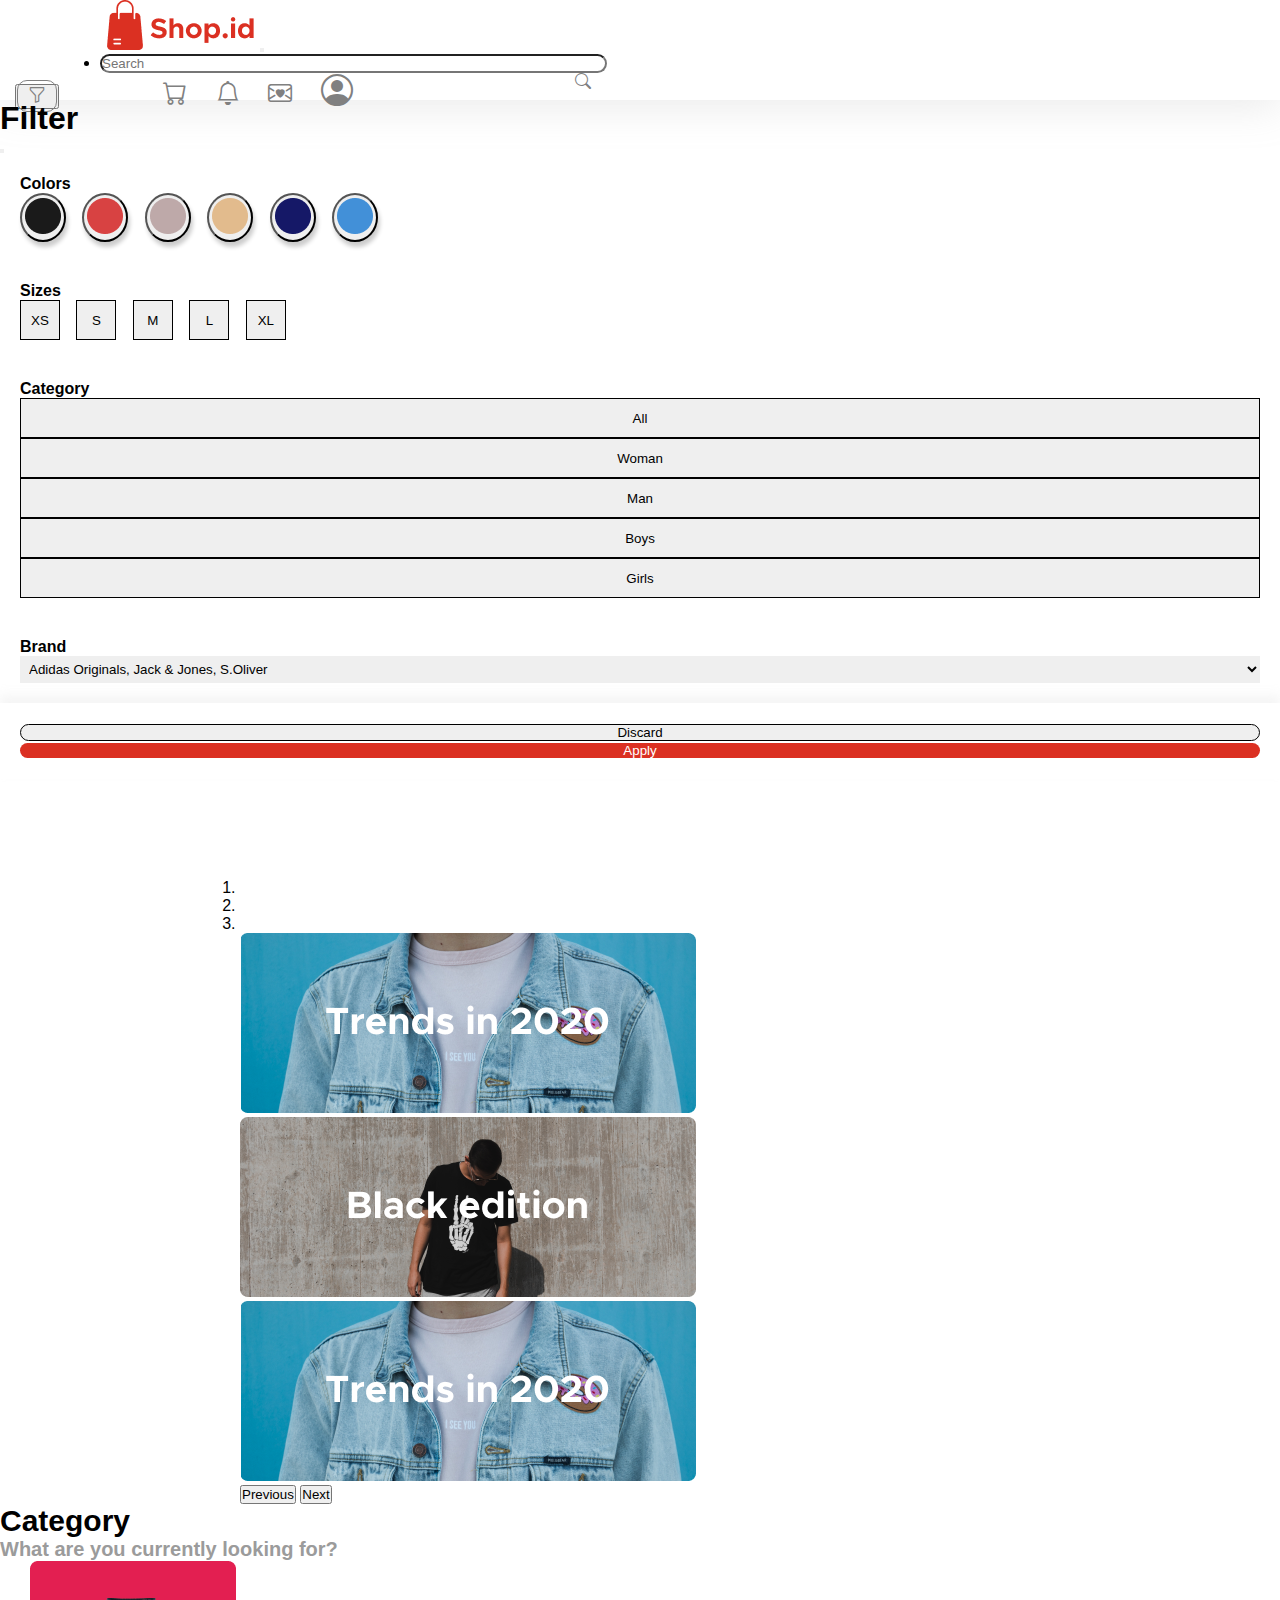
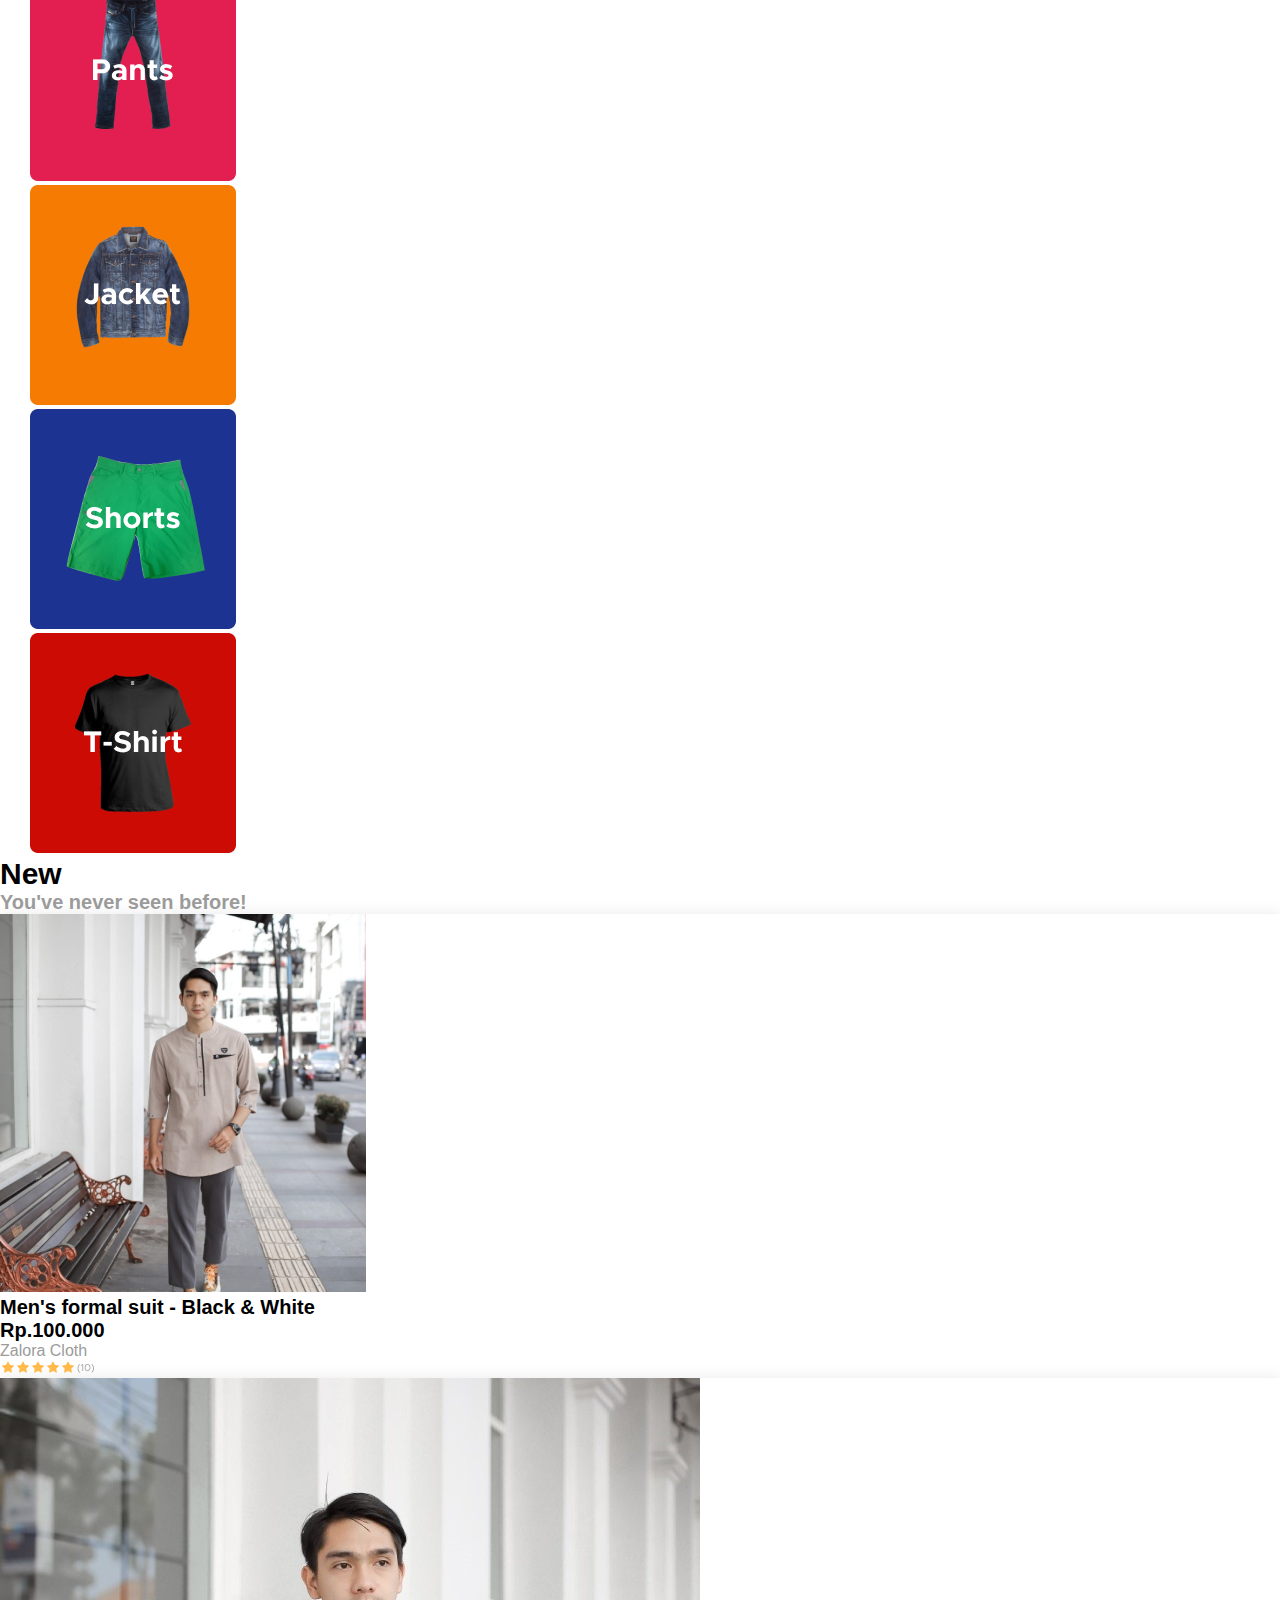
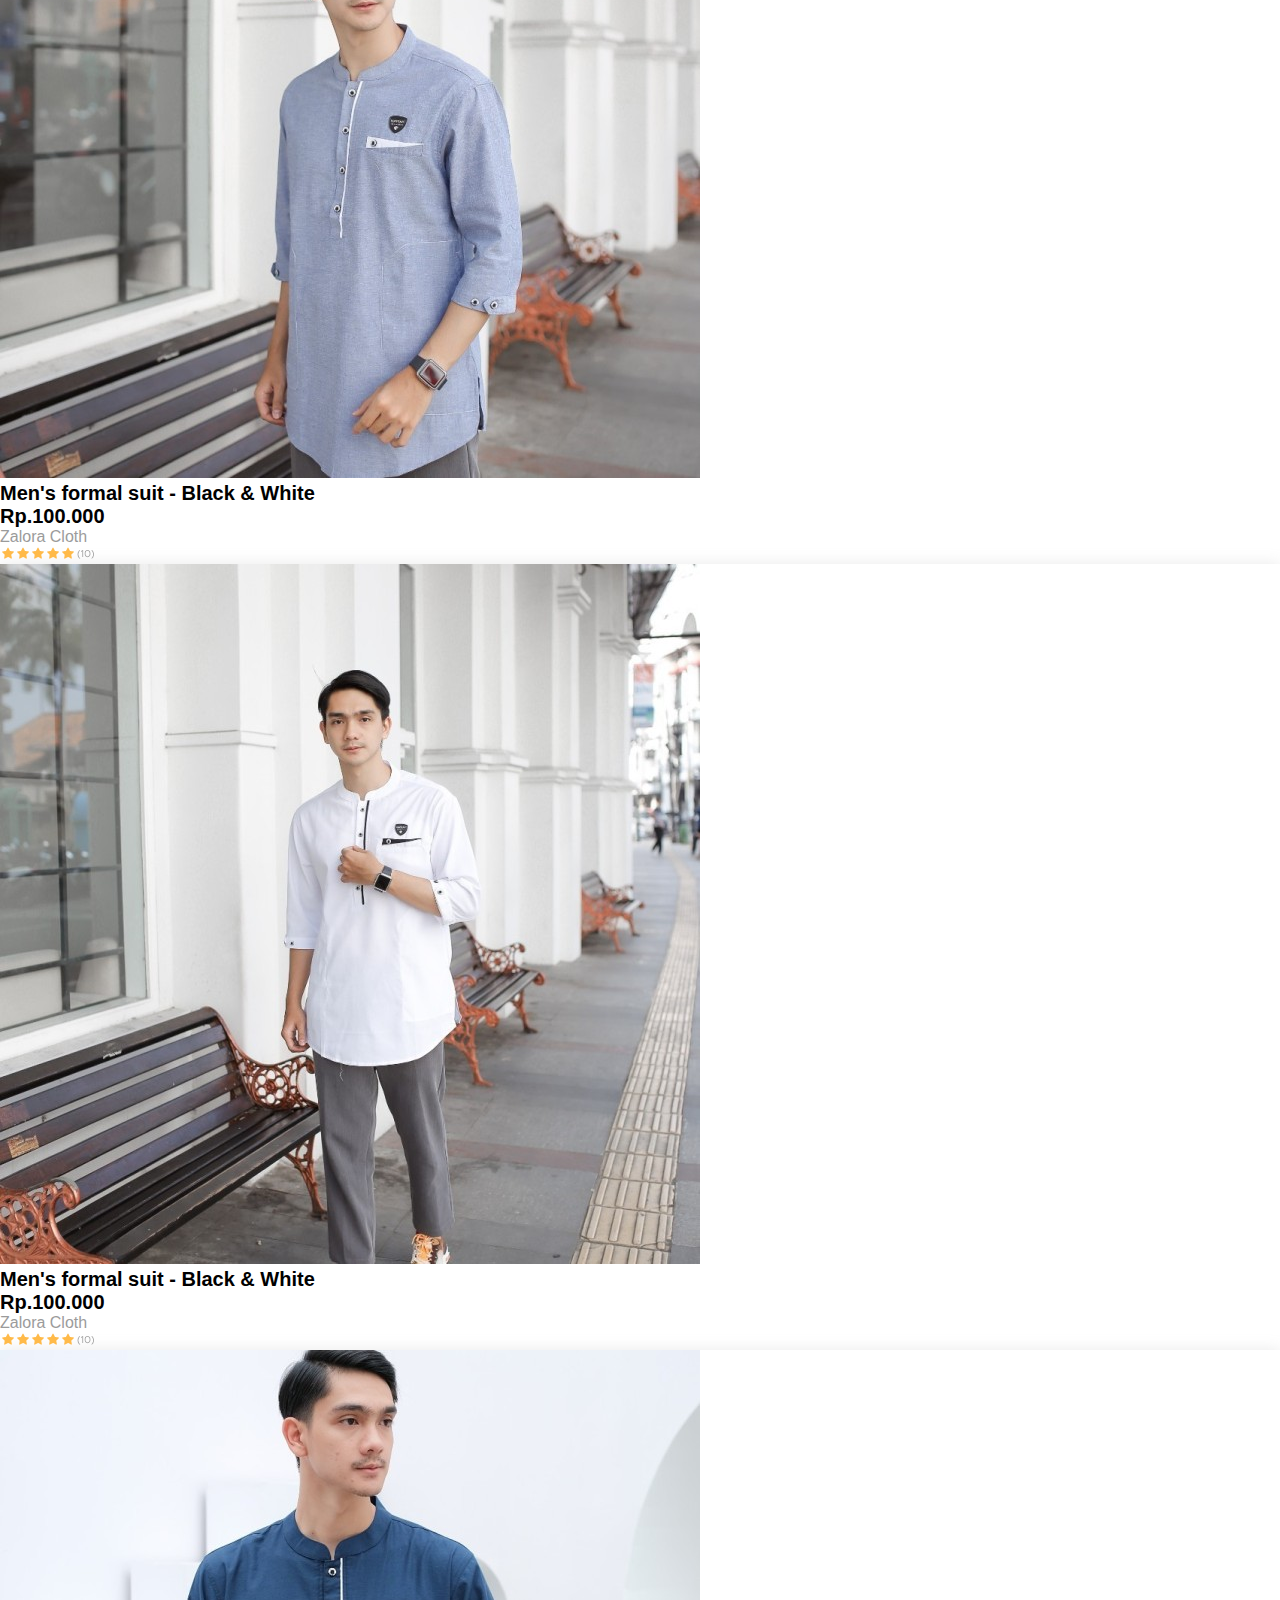
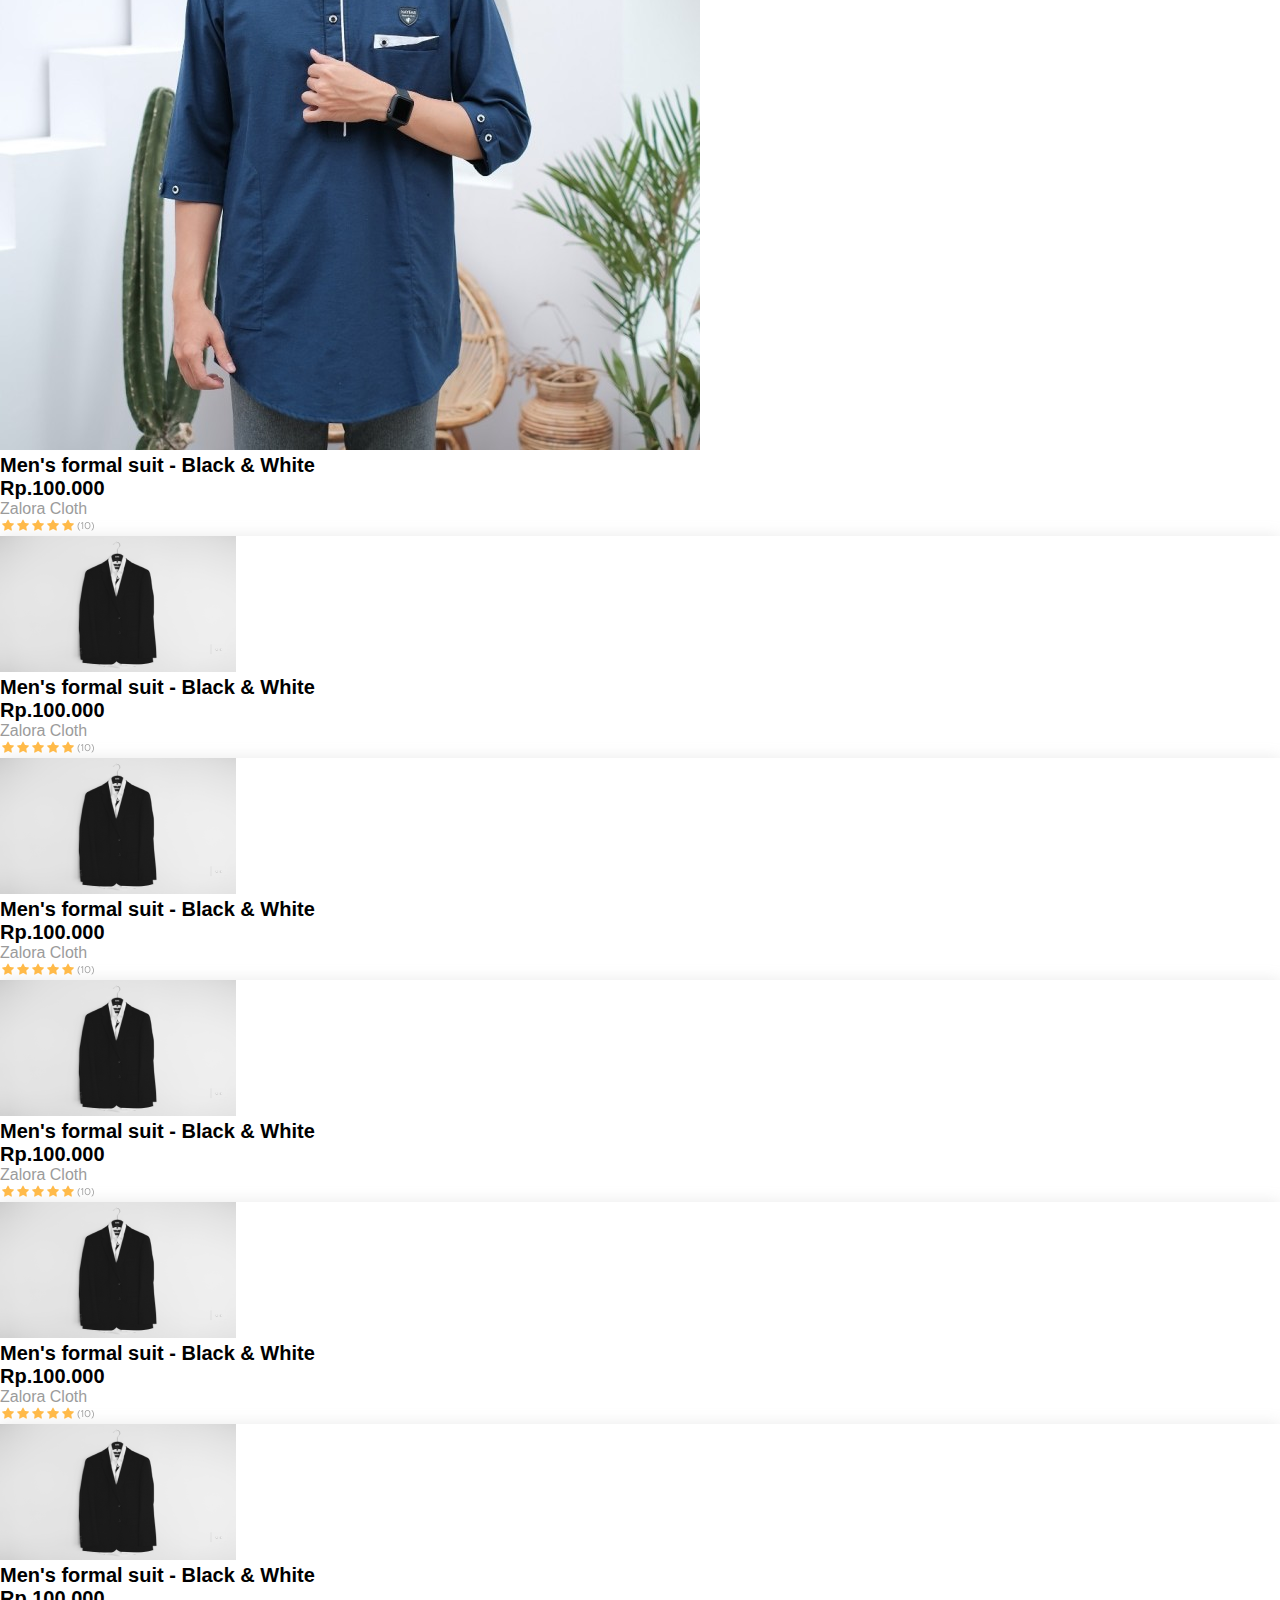
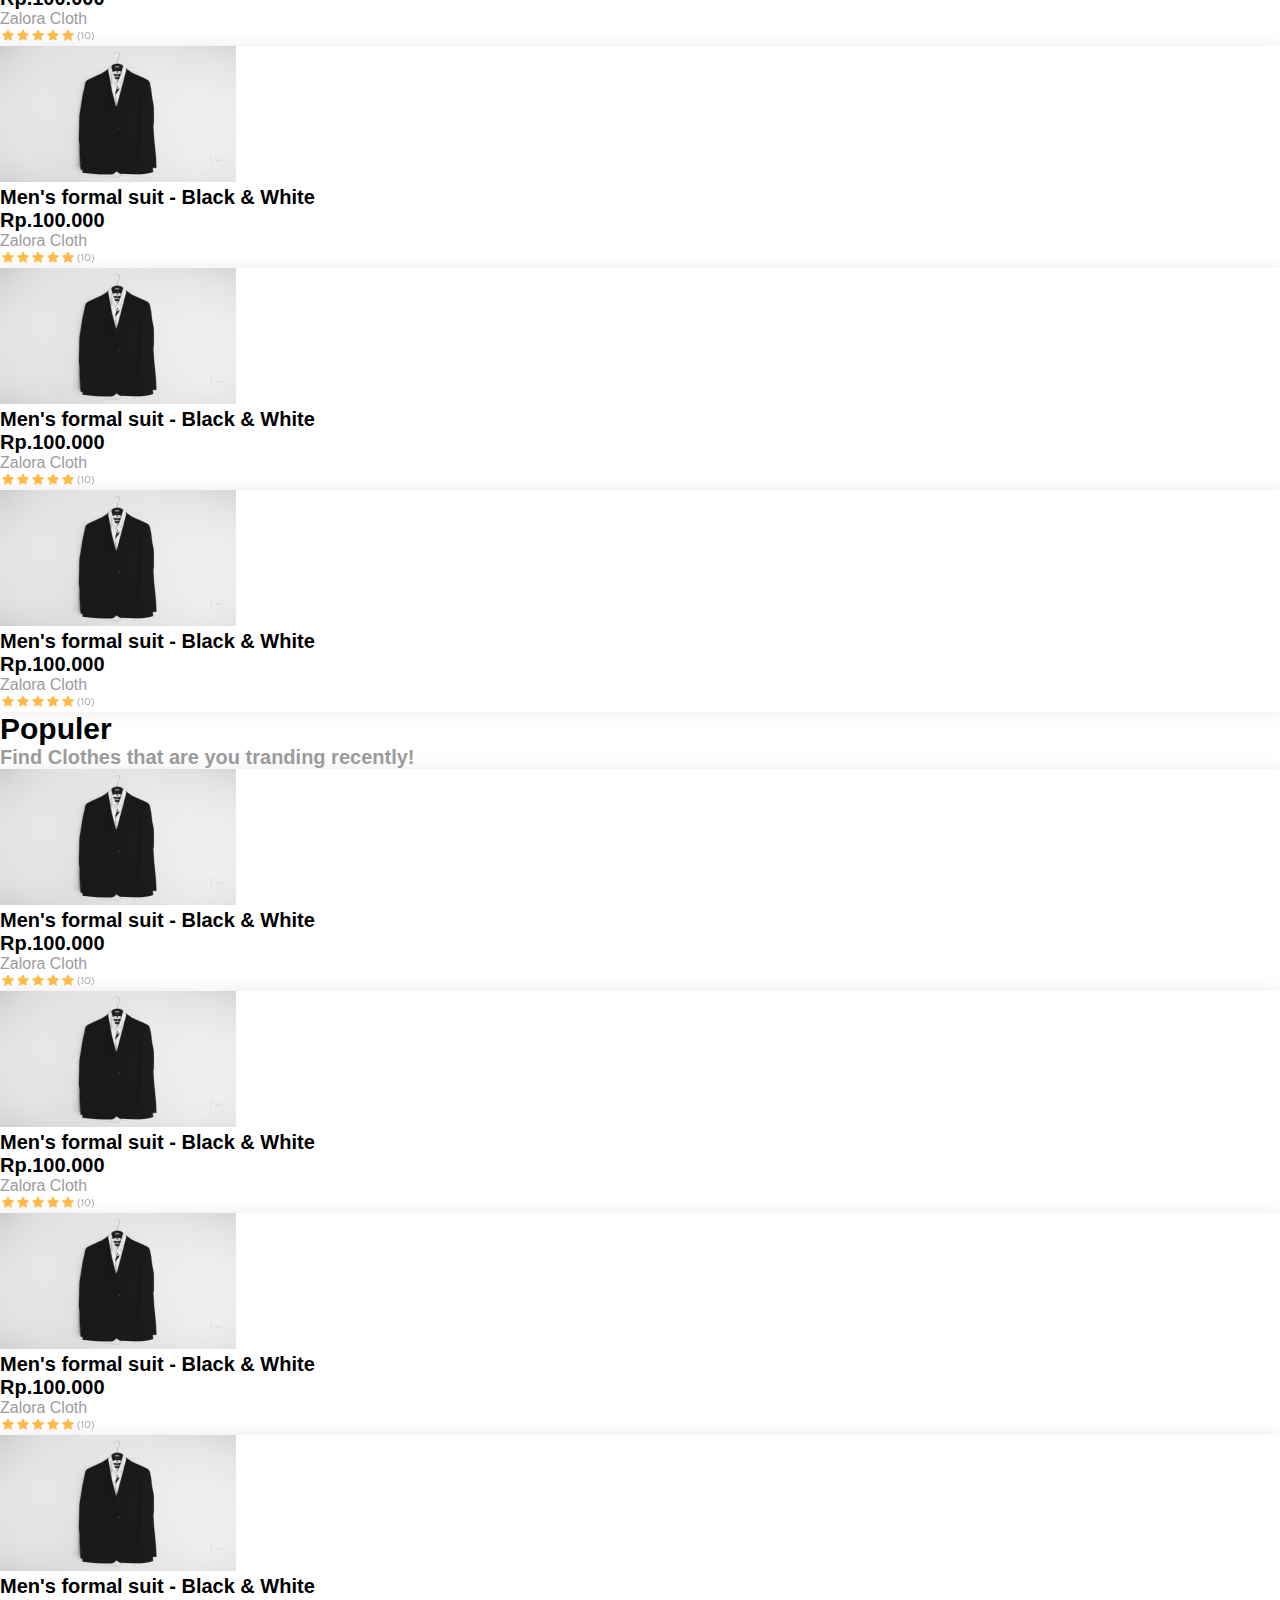
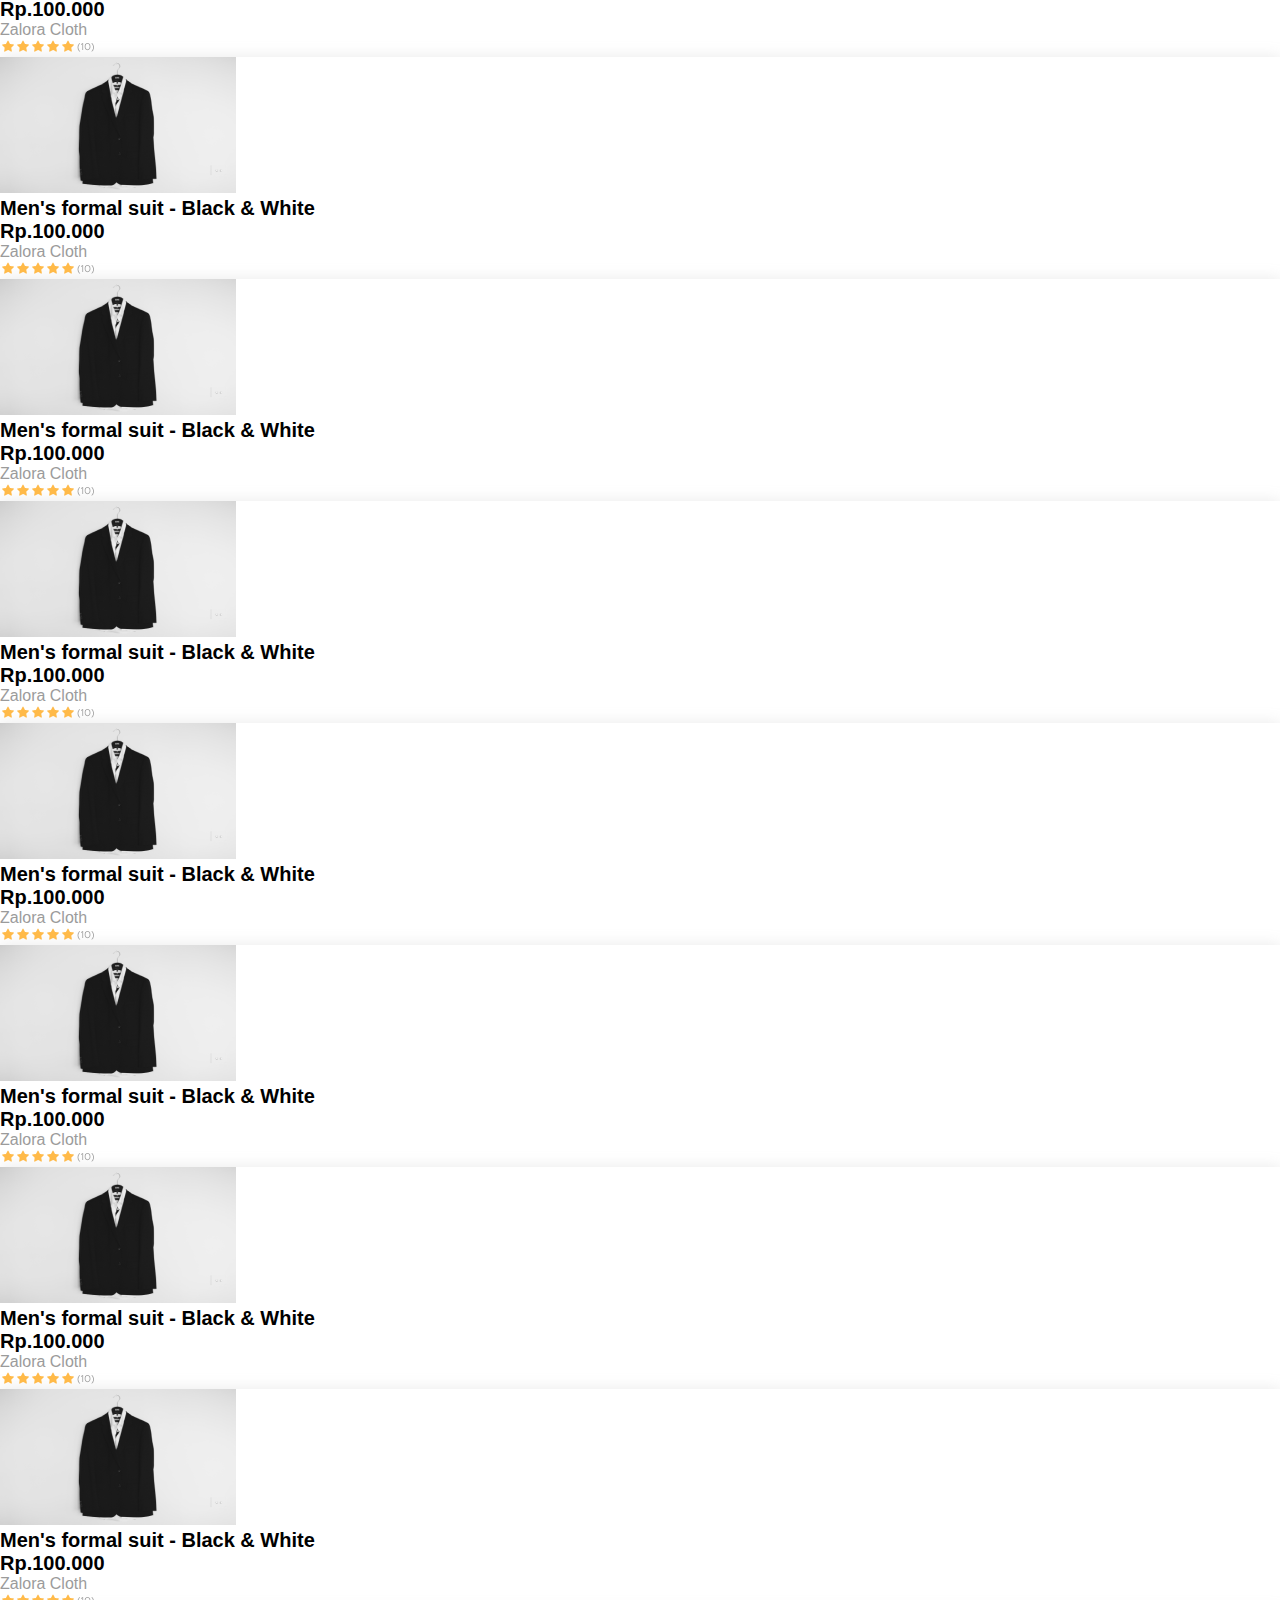
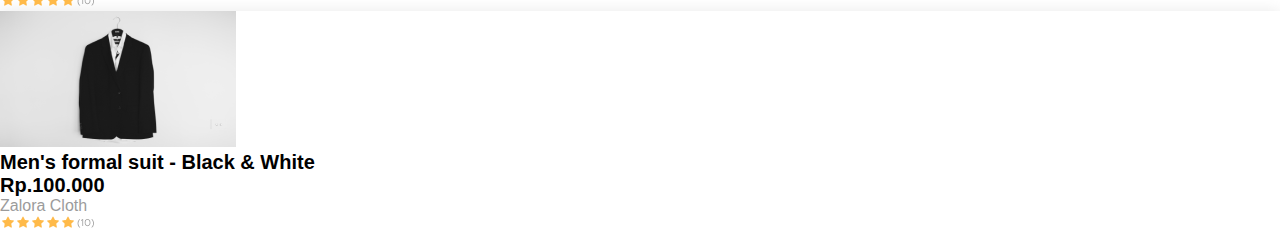
<file: pages/home.html>
<!DOCTYPE html>
<html lang="en">
  <head>
    <meta charset="utf-8" />
    <meta
      name="viewport"
      content="width=device-width, initial-scale=1, shrink-to-fit=no"
    />
    <link rel="stylesheet" href="https://cdn.jsdelivr.net/npm/bootstrap-icons@1.10.5/font/bootstrap-icons.css">
    <link rel="stylesheet" href="../assets/CSS/style.css">
    <link
      rel="stylesheet"
      href="https://cdn.jsdelivr.net/npm/bootstrap@4.6.2/dist/css/bootstrap.min.css"
      integrity="sha384-xOolHFLEh07PJGoPkLv1IbcEPTNtaed2xpHsD9ESMhqIYd0nLMwNLD69Npy4HI+N"
      crossorigin="anonymous"
    />
    <title>Home - Shop Id</title>
    
  </head>
  <body>
    <header id="navbar">
        <!-- navbar -->
        <nav class="navbar fixed-top navbar-expand-lg navbar-light bg-light">
          <a href="./home.html"><img class="logo" src="../assets/img/logo.png" alt="logo" /></a>
          <button class="navbar-toggler" type="button" data-toggle="collapse" data-target="#navbarTogglerDemo02"
              aria-controls="navbarTogglerDemo02" aria-expanded="false" aria-label="Toggle navigation">
              <span class="navbar-toggler-icon"></span>
          </button>
          <div class="collapse navbar-collapse" id="navbarTogglerDemo02">
              <ul class="navbar-nav">
                  <li class="nav-item">
                      <input class="form-control input" type="search" placeholder="Search" aria-label="Search" />
                  </li>
              </ul>
              <i class="search bi bi-search"></i>
              <!-- icon -->
              <form class="form-inline">
                <!-- icon modal filter -->
                 <button class="btn" type="button" data-toggle="modal" data-target="#filter">
                 <i class="filter bi bi-funnel"></i>
                 </button>
                 <a href="mybag.html"><i class="cart bi bi-cart"></i></a> 
                 <a href=""> <i class="bell bi bi-bell "></i></a>
                 <a href=""> <i class="massage bi bi-envelope-heart"></i></a>  
                 <a href="./profile.html"> <i class="profile bi bi-person-circle"></i></a>
              </form>
              <!-- end icon -->
            </div>
        </nav>
          <!-- End navbar -->
    </header>
    <main>
      <section >
          <!-- icon modal filter -->
        <div class="modal fade" id="filter" tabindex="-1" aria-labelledby="filterLabel" aria-hidden="true">
          <div class="modal-dialog modal-dialog-centered">
            <div class="modal-content">
              <div class="modal-header">
                <h1 class="modal-title fs-5" id="filterLabel">Filter</h1>
                <button type="button" class="btn-close" data-dismiss="modal" aria-label="Close"></button>
              </div>
              <div class="modal-body">
                <div class="container mb-1">
                  <div class="row">
                    <div class="col-12">
                      <span class="text-color">Colors</span>
                      <div class="color-pallets d-flex pt-3">
                        <button type="button" class="btn btn-color" data-toggle="button">
                          <img class="color" src="../assets/img/colors/Ellipse 5.png" alt="" />
                        </button>
      
                        <button type="button" class="btn btn-color" data-toggle="button">
                          <img class="color" src="../assets/img/colors/Ellipse 6.png" alt="" />
                        </button>
      
                        <button type="button" class="btn btn-color" data-toggle="button">
                          <img class="color" src="../assets/img/colors/Ellipse-1.png" alt="" />
                        </button>
      
                        <button type="button" class="btn btn-color" data-toggle="button">
                          <img class="color" src="../assets/img/colors/Ellipse-3.png" alt="" />
                        </button>
      
                        <button type="button" class="btn btn-color" data-toggle="button">
                          <img class="color" src="../assets/img/colors/Ellipse-2.png" alt="" />
                        </button>
      
                        <button type="button" class="btn btn-color" data-toggle="button">
                          <img class="color" src="../assets/img/colors/Ellipse 7.png" alt="" />
                        </button>
      
                      </div>
                    </div>
                  </div>
                </div>
      
                <div class="container mb-1">
                  <div class="row">
                    <div class="col-12">
                      <span class="text-color">Sizes</span>
      
                      <div class="size-charts d-flex pt-3">
                        <button type="button" class="btn btn-size" data-toggle="button">
                          <span class="text-size text-center">XS</span>
                        </button>
      
                        <button type="button" class="btn btn-size" data-toggle="button">
                          <span class="text-size text-center">S</span>
                        </button>
      
                        <button type="button" class="btn btn-size" data-toggle="button">
                          <span class="text-size text-center">M</span>
                        </button>
      
                        <button type="button" class="btn btn-size active" data-toggle="button">
                          <span class="text-size text-center">L</span>
                        </button>
      
                        <button type="button" class="btn btn-size" data-toggle="button">
                          <span class="text-size text-center">XL</span>
                        </button>
                      </div>
                    </div>
                  </div>
                </div>
      
                <div class="container mb-1">
                  <div class="row">
                    <div class="col-12">
                      <span class="text-color">Category</span>
                    </div>
                    <div class="col-4">
                      <div class="list-categories d-flex pt-3">
                        <button type="button" class="btn btn-category" data-toggle="button">
                          <span class="text-categories text-center">All</span>
                        </button>
                      </div>
                    </div>
      
                    <div class="col-4">
                      <div class="list-categories d-flex pt-3">
                        <button type="button" class="btn btn-category" data-toggle="button">
                          <span class="text-categories text-center">Woman</span>
                        </button>
                      </div>
                    </div>
      
                    <div class="col-4">
                      <div class="list-categories d-flex pt-3">
                        <button type="button" class="btn btn-category" data-toggle="button">
                          <span class="text-categories text-center">Man</span>
                        </button>
                      </div>
                    </div>
      
                    <div class="col-4">
                      <div class="list-categories d-flex pt-3">
                        <button type="button" class="btn btn-category" data-toggle="button">
                          <span class="text-categories text-center">Boys</span>
                        </button>
                      </div>
                    </div>
      
                    <div class="col-4">
                      <div class="list-categories d-flex pt-3">
                        <button type="button" class="btn btn-category" data-toggle="button">
                          <span class="text-categories text-center">Girls</span>
                        </button>
                      </div>
                    </div>
                  </div>
                </div>
      
                <div class="container mb-1">
                  <div class="row">
                    <div class="col-12">
                      <span class="text-color">Brand</span>
                      <select class="form-select" aria-label="Default select example">
                        <option selected>
                          Adidas Originals, Jack & Jones, S.Oliver
                        </option>
                        <option value="1">Adidas Originals</option>
                        <option value="2">Jack & Jones</option>
                        <option value="3">S.Olive</option>
                      </select>
                    </div>
                  </div>
                </div>
              </div>
      
              <div class="modal-footer">
                <div class="container">
                  <div class="row">
                    <div class="col-6">
                      <button type="button" class="btn btn-discard" data-dismiss="modal">Discard</button>
                    </div>
      
                    <div class="col-6">
                      <button type="button" class="btn btn-apply">Apply</button>
                    </div>
                  </div>
                </div>
              </div>
            </div>
          </div>
        </div>
        <!-- end modal filter -->
        <!-- corousel -->
        <div class="container">
          <div class="row pt-3 ">
            <div
              id="carouselExampleControls"
              class="carousel slide"
              data-ride="carousel"
            >
              <ol class="carousel-indicators">
                <li
                  data-target="#carouselExampleIndicators"
                  data-slide-to="0"
                  class="active"
                ></li>
                <li
                  data-target="#carouselExampleIndicators"
                  data-slide-to="1"
                ></li>
                <li
                  data-target="#carouselExampleIndicators"
                  data-slide-to="2"
                ></li>
              </ol>
              <div class="carousel-inner">
                <div class="carousel-item active col-12">
                  <img
                    src="../assets/img/Card Promotion.png"
                    class="w-100"
                    alt="Promotion"
                  />
                </div>
                <div class="carousel-item col-12">
                  <img
                    src="../assets/img/Card Promotion2.png"
                    class="w-100"
                    alt="Promotion2"
                  />
                </div>
                <div class="carousel-item col-12">
                  <img
                    src="../assets/img/Card Promotion.png"
                    class="w-100"
                    alt="Promotion"
                  />
                </div>
                <button
                  class="carousel-control-prev"
                  type="button"
                  data-target="#carouselExampleControls"
                  data-slide="prev"
                >
                  <span
                    class="carousel-control-prev-icon"
                    aria-hidden="true"
                  ></span>
                  <span class="sr-only">Previous</span>
                </button>
                <button
                  class="carousel-control-next"
                  type="button"
                  data-target="#carouselExampleControls"
                  data-slide="next"
                >
                  <span
                    class="carousel-control-next-icon"
                    aria-hidden="true"
                  ></span>
                  <span class="sr-only">Next</span>
                </button>
              </div>
            </div>
          </div>
        </div>
        <!-- end corousel -->
      </section>
      <section class="mt-5">
        <!-- category -->
      <div class="container mt-5">
        <div class="row pb-3">
          <div class="col title">
            <h2 class="font-weight-bold">Category</h2>
            <p class="">What are you currently looking for?</p>
          </div>
        </div>
        <div class="row category">
          <div class="col-md-3 col-sm-6 col-12 mb-5">
              <img
                class="img-category"
                src="../assets/img/category-pants.png"
                alt="pants"
              />
            </div>
          <div class="col-md-3 col-sm-6 col-12 mb-5">
              <img
                class="img-category"
                src="../assets/img/category-jacket.png"
                alt="jacket"
              />
            </div>
          <div class="col-md-3 col-sm-6 col-12 mb-5">
              <img
                class="img-category"
                src="../assets/img/category-shorts.png"
                alt="shorts"
              />
            </div>
          <div class="col-md-3 col-sm-6 col-12 mb-5">
              <a href="t-shirt.html"><img
                class="img-category"
                src="../assets/img/category-t-shirt.png"
                alt="t-shirt"
              /></a>
            </div>
        </div>
      </div>
        <!-- end category -->
      </section>
      <!-- new product -->
      <section class="mt-5">
        <div class="container">
        <div class="container">
          <div class="row pb-3">
            <div class="col title">
              <h2 class="font-weight-bold">New</h2>
              <p >You've never seen before!</p>
            </div>
          </div>
          <div class="row">
            <div class="col-md-3 col-sm-6 mb-5">
              <div class="border rounded product">
                <a href="./detailProduct.html">
                  <img class="w-100" src="../assets/img/product/product 1.png" alt="cloth" />
                  <div class="p-2">
                    <h5 class="card-title">Men's formal suit - Black & White</h5>
                    <h5 class="text-danger">Rp.100.000</h5>
                    <p>Zalora Cloth</p>
                    <img src="../assets/img/stars.png" alt="stars" />
                  </a>                
                </div>
              </div>
            </div>
            <div class="col-md-3 col-sm-6 mb-5">
              <div class="border rounded product">
                <a href="./detailProduct.html">
                  <img class="w-100" src="../assets/img/product/product 7.png" alt="cloth" />
                  <div class="p-2">
                    <h5 class="card-title">Men's formal suit - Black & White</h5>
                    <h5 class="text-danger">Rp.100.000</h5>
                    <p>Zalora Cloth</p>
                    <img src="../assets/img/stars.png" alt="stars" />
                  </a>               
                </div>
              </div>
            </div>
            <div class="col-md-3 col-sm-6 mb-5">
              <div class="border rounded product">
                <a href="./detailProduct.html">
                  <img class="w-100" src="../assets/img/product/product 8.png" alt="cloth" />
                  <div class="p-2">
                    <h5 class="card-title">Men's formal suit - Black & White</h5>
                    <h5 class="text-danger">Rp.100.000</h5>
                    <p>Zalora Cloth</p>
                    <img src="../assets/img/stars.png" alt="stars" />
                  </a>                
                </div>
              </div>
            </div>
            <div class="col-md-3 col-sm-6 mb-5">
              <div class="border rounded product">
                <a href="./detailProduct.html">
                <img class="w-100" src="../assets/img/product/product 9.png" alt="cloth" />
                <div class="p-2">
                  <h5 class="card-title">Men's formal suit - Black & White</h5>
                  <h5 class="text-danger">Rp.100.000</h5>
                  <p>Zalora Cloth</p>
                  <img src="../assets/img/stars.png" alt="stars" />
                </a>
                </div>
              </div>
            </div>
            <div class="col-md-3 col-sm-6 mb-5">
              <div class="border rounded product">
                <img class="w-100" src="../assets/img/clothe.png" alt="cloth" />
                <div class="p-2">
                  <h5 class="card-title">Men's formal suit - Black & White</h5>
                  <h5 class="text-danger">Rp.100.000</h5>
                  <p>Zalora Cloth</p>
                  <img src="../assets/img/stars.png" alt="stars" />
                </div>
              </div>
            </div>
            <div class="col-md-3 col-sm-6 mb-5">
              <div class="border rounded product">
                <img class="w-100" src="../assets/img/clothe.png" alt="cloth" />
                <div class="p-2">
                  <h5 class="card-title">Men's formal suit - Black & White</h5>
                  <h5 class="text-danger">Rp.100.000</h5>
                  <p>Zalora Cloth</p>
                  <img src="../assets/img/stars.png" alt="stars" />
                </div>
              </div>
            </div>
            <div class="col-md-3 col-sm-6 mb-5">
              <div class="border rounded product">
                <img class="w-100" src="../assets/img/clothe.png" alt="cloth" />
                <div class="p-2">
                  <h5 class="card-title">Men's formal suit - Black & White</h5>
                  <h5 class="text-danger">Rp.100.000</h5>
                  <p>Zalora Cloth</p>
                  <img src="../assets/img/stars.png" alt="stars" />
                </div>
              </div>
            </div>
            <div class="col-md-3 col-sm-6 mb-5">
              <div class="border rounded product">
                <img class="w-100" src="../assets/img/clothe.png" alt="cloth" />
                <div class="p-2">
                  <h5 class="card-title">Men's formal suit - Black & White</h5>
                  <h5 class="text-danger">Rp.100.000</h5>
                  <p>Zalora Cloth</p>
                  <img src="../assets/img/stars.png" alt="stars" />
                </div>
              </div>
            </div>
            <div class="col-md-3 col-sm-6 mb-5">
              <div class="border rounded product">
                <img class="w-100" src="../assets/img/clothe.png" alt="cloth" />
                <div class="p-2">
                  <h5 class="card-title">Men's formal suit - Black & White</h5>
                  <h5 class="text-danger">Rp.100.000</h5>
                  <p>Zalora Cloth</p>
                  <img src="../assets/img/stars.png" alt="stars" />
                </div>
              </div>
            </div>
            <div class="col-md-3 col-sm-6 mb-5">
              <div class="border rounded product">
                <img class="w-100" src="../assets/img/clothe.png" alt="cloth" />
                <div class="p-2">
                  <h5 class="card-title">Men's formal suit - Black & White</h5>
                  <h5 class="text-danger">Rp.100.000</h5>
                  <p>Zalora Cloth</p>
                  <img src="../assets/img/stars.png" alt="stars" />
                </div>
              </div>
            </div>
            <div class="col-md-3 col-sm-6 mb-5">
              <div class="border rounded product">
                <img class="w-100" src="../assets/img/clothe.png" alt="cloth" />
                <div class="p-2">
                  <h5 class="card-title">Men's formal suit - Black & White</h5>
                  <h5 class="text-danger">Rp.100.000</h5>
                  <p>Zalora Cloth</p>
                  <img src="../assets/img/stars.png" alt="stars" />
                </div>
              </div>
            </div>
            <div class="col-md-3 col-sm-6 mb-5">
              <div class="border rounded product">
                <img class="w-100" src="../assets/img/clothe.png" alt="cloth" />
                <div class="p-2">
                  <h5 class="card-title">Men's formal suit - Black & White</h5>
                  <h5 class="text-danger">Rp.100.000</h5>
                  <p>Zalora Cloth</p>
                  <img src="../assets/img/stars.png" alt="stars" />
                </div>
              </div>
            </div>
          </div>
        </div>
      </section>
            <!-- end new product -->
      <!-- populer product -->
      <section class="mt-5">
        <div class="container">
        <div class="container mt-5">
          <div class="row pb-3 title ">
            <div class="col">
              <h2 class="d-inline-block font-weight-bold">Populer</h2>
              <p >Find Clothes that are you tranding recently!</p>
            </div>
          </div>
          <div class="row">
            <div class="col-md-3 col-sm-6 mb-5">
              <div class="border rounded product">
                <img class="w-100" src="../assets/img/clothe.png" alt="cloth" />
                <div class="p-2">
                  <h5 class="card-title">Men's formal suit - Black & White</h5>
                  <h5 class="text-danger">Rp.100.000</h5>
                  <p>Zalora Cloth</p>
                  <img src="../assets/img/stars.png" alt="stars" />
                </div>
              </div>
            </div>
            <div class="col-md-3 col-sm-6 mb-5">
              <div class="border rounded product">
                <img class="w-100" src="../assets/img/clothe.png" alt="cloth" />
                <div class="p-2">
                  <h5 class="card-title">Men's formal suit - Black & White</h5>
                  <h5 class="text-danger">Rp.100.000</h5>
                  <p>Zalora Cloth</p>
                  <img src="../assets/img/stars.png" alt="stars" />
                </div>
              </div>
            </div>
            <div class="col-md-3 col-sm-6 mb-5">
              <div class="border rounded product">
                <img class="w-100" src="../assets/img/clothe.png" alt="cloth" />
                <div class="p-2">
                  <h5 class="card-title">Men's formal suit - Black & White</h5>
                  <h5 class="text-danger">Rp.100.000</h5>
                  <p>Zalora Cloth</p>
                  <img src="../assets/img/stars.png" alt="stars" />
                </div>
              </div>
            </div>
            <div class="col-md-3 col-sm-6 mb-5">
              <div class="border rounded product">
                <img class="w-100" src="../assets/img/clothe.png" alt="cloth" />
                <div class="p-2">
                  <h5 class="card-title">Men's formal suit - Black & White</h5>
                  <h5 class="text-danger">Rp.100.000</h5>
                  <p>Zalora Cloth</p>
                  <img src="../assets/img/stars.png" alt="stars" />
                </div>
              </div>
            </div>
            <div class="col-md-3 col-sm-6 mb-5">
              <div class="border rounded product">
                <img class="w-100" src="../assets/img/clothe.png" alt="cloth" />
                <div class="p-2">
                  <h5 class="card-title">Men's formal suit - Black & White</h5>
                  <h5 class="text-danger">Rp.100.000</h5>
                  <p>Zalora Cloth</p>
                  <img src="../assets/img/stars.png" alt="stars" />
                </div>
              </div>
            </div>
            <div class="col-md-3 col-sm-6 mb-5">
              <div class="border rounded product">
                <img class="w-100" src="../assets/img/clothe.png" alt="cloth" />
                <div class="p-2">
                  <h5 class="card-title">Men's formal suit - Black & White</h5>
                  <h5 class="text-danger">Rp.100.000</h5>
                  <p>Zalora Cloth</p>
                  <img src="../assets/img/stars.png" alt="stars" />
                </div>
              </div>
            </div>
            <div class="col-md-3 col-sm-6 mb-5">
              <div class="border rounded product">
                <img class="w-100" src="../assets/img/clothe.png" alt="cloth" />
                <div class="p-2">
                  <h5 class="card-title">Men's formal suit - Black & White</h5>
                  <h5 class="text-danger">Rp.100.000</h5>
                  <p>Zalora Cloth</p>
                  <img src="../assets/img/stars.png" alt="stars" />
                </div>
              </div>
            </div>
            <div class="col-md-3 col-sm-6 mb-5">
              <div class="border rounded product">
                <img class="w-100" src="../assets/img/clothe.png" alt="cloth" />
                <div class="p-2">
                  <h5 class="card-title">Men's formal suit - Black & White</h5>
                  <h5 class="text-danger">Rp.100.000</h5>
                  <p>Zalora Cloth</p>
                  <img src="../assets/img/stars.png" alt="stars" />
                </div>
              </div>
            </div>
            <div class="col-md-3 col-sm-6 mb-5">
              <div class="border rounded product">
                <img class="w-100" src="../assets/img/clothe.png" alt="cloth" />
                <div class="p-2">
                  <h5 class="card-title">Men's formal suit - Black & White</h5>
                  <h5 class="text-danger">Rp.100.000</h5>
                  <p>Zalora Cloth</p>
                  <img src="../assets/img/stars.png" alt="stars" />
                </div>
              </div>
            </div>
            <div class="col-md-3 col-sm-6 mb-5">
              <div class="border rounded product">
                <img class="w-100" src="../assets/img/clothe.png" alt="cloth" />
                <div class="p-2">
                  <h5 class="card-title">Men's formal suit - Black & White</h5>
                  <h5 class="text-danger">Rp.100.000</h5>
                  <p>Zalora Cloth</p>
                  <img src="../assets/img/stars.png" alt="stars" />
                </div>
              </div>
            </div>
            <div class="col-md-3 col-sm-6 mb-5">
              <div class="border rounded product">
                <img class="w-100" src="../assets/img/clothe.png" alt="cloth" />
                <div class="p-2">
                  <h5 class="card-title">Men's formal suit - Black & White</h5>
                  <h5 class="text-danger">Rp.100.000</h5>
                  <p>Zalora Cloth</p>
                  <img src="../assets/img/stars.png" alt="stars" />
                </div>
              </div>
            </div>
            <div class="col-md-3 col-sm-6 mb-5">
              <div class="border rounded product">
                <img class="w-100" src="../assets/img/clothe.png" alt="cloth" />
                <div class="p-2">
                  <h5 class="card-title">Men's formal suit - Black & White</h5>
                  <h5 class="text-danger">Rp.100.000</h5>
                  <p>Zalora Cloth</p>
                  <img src="../assets/img/stars.png" alt="stars" />
                </div>
              </div>
            </div>
          </div>
        </div>
      </section>
      <!-- populer product -->

    </main>
    <footer></footer>
    <script
      src="https://cdn.jsdelivr.net/npm/jquery@3.5.1/dist/jquery.slim.min.js"
      integrity="sha384-DfXdz2htPH0lsSSs5nCTpuj/zy4C+OGpamoFVy38MVBnE+IbbVYUew+OrCXaRkfj"
      crossorigin="anonymous"
    ></script>
    <script
      src="https://cdn.jsdelivr.net/npm/bootstrap@4.6.2/dist/js/bootstrap.bundle.min.js"
      integrity="sha384-Fy6S3B9q64WdZWQUiU+q4/2Lc9npb8tCaSX9FK7E8HnRr0Jz8D6OP9dO5Vg3Q9ct"
      crossorigin="anonymous"
    ></script>
  </body>
</html>
</file>
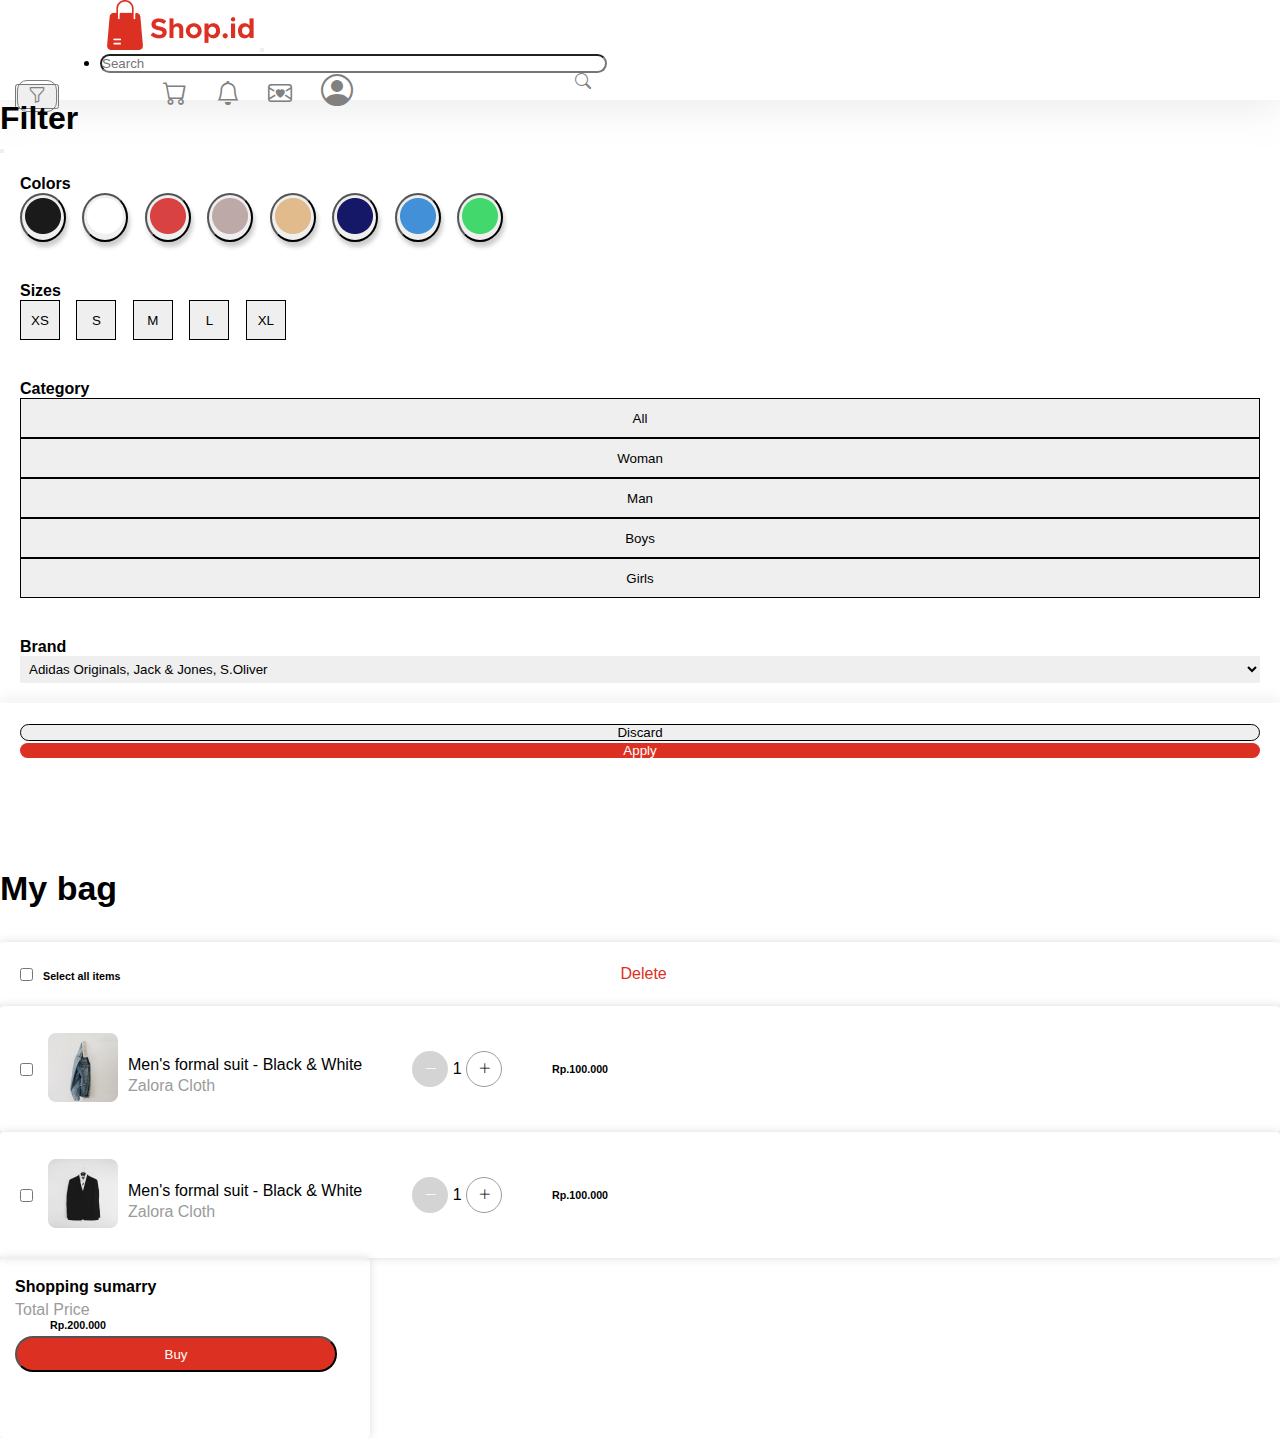
<file: pages/mybag.html>
<!DOCTYPE html>
<html lang="en">

<head>
  <meta charset="utf-8" />
  <meta name="viewport" content="width=device-width, initial-scale=1, shrink-to-fit=no" />
  <link rel="stylesheet" href="../assets/CSS/style.css">
  <link rel="stylesheet" href="https://cdn.jsdelivr.net/npm/bootstrap-icons@1.10.5/font/bootstrap-icons.css" />
  <link rel="stylesheet" href="https://cdn.jsdelivr.net/npm/bootstrap@4.6.2/dist/css/bootstrap.min.css"
    integrity="sha384-xOolHFLEh07PJGoPkLv1IbcEPTNtaed2xpHsD9ESMhqIYd0nLMwNLD69Npy4HI+N" crossorigin="anonymous" />

  <title>My Bag - Shop Id</title>

</head>

<body>
  <header id="navbar">
            <!-- navbar -->
            <nav class="navbar fixed-top navbar-expand-lg navbar-light bg-light">
              <a href="./home.html"><img class="logo" src="../assets/img/logo.png" alt="logo" /></a>
              <button class="navbar-toggler" type="button" data-toggle="collapse" data-target="#navbarTogglerDemo02"
                  aria-controls="navbarTogglerDemo02" aria-expanded="false" aria-label="Toggle navigation">
                  <span class="navbar-toggler-icon"></span>
              </button>
              <div class="collapse navbar-collapse" id="navbarTogglerDemo02">
                  <ul class="navbar-nav">
                      <li class="nav-item">
                          <input class="form-control input" type="search" placeholder="Search" aria-label="Search" />
                      </li>
                  </ul>
                  <i class="search bi bi-search"></i>
                  <!-- icon -->
                  <form class="form-inline">
                  <!-- icon modal filter -->
                   <button class="btn" type="button" data-toggle="modal" data-target="#filter">
                     <i class="filter bi bi-funnel"></i>
                     </button>
                     <a href="mybag.html"><i class="cart bi bi-cart"></i></a> 
                     <a href=""> <i class="bell bi bi-bell "></i></a>
                     <a href=""> <i class="massage bi bi-envelope-heart"></i></a>  
                     <a href="./profile.html"> <i class="profile bi bi-person-circle"></i></a>
                  </form>
                  <!-- end icon -->
                </div>
            </nav>
              <!-- End navbar -->
      </header>
   <main>
          <!--modal filter -->
          <div class="modal fade" id="filter" tabindex="-1" aria-labelledby="filterLabel" aria-hidden="true">
            <div class="modal-dialog modal-dialog-centered">
              <div class="modal-content">
                <div class="modal-header">
                  <h1 class="modal-title fs-5" id="filterLabel">Filter</h1>
                  <button type="button" class="btn-close" data-dismiss="modal" aria-label="Close"></button>
                </div>
                <div class="modal-body">
                  <div class="container mb-1">
                    <div class="row">
                      <div class="col-12">
                        <span class="text-color">Colors</span>
                        <div class="color-pallets d-flex pt-3">
                          <button type="button" class="btn btn-color" data-toggle="button">
                            <img class="color" src="../assets/img/colors/Ellipse 5.png" alt="" />
                          </button>
        
                          <button type="button" class="btn btn-color" data-toggle="button">
                            <img class="color" src="../assets/img/colors/Ellipse.png" alt="" />
                          </button>
        
                          <button type="button" class="btn btn-color" data-toggle="button">
                            <img class="color" src="../assets/img/colors/Ellipse 6.png" alt="" />
                          </button>
        
                          <button type="button" class="btn btn-color" data-toggle="button">
                            <img class="color" src="../assets/img/colors/Ellipse-1.png" alt="" />
                          </button>
        
                          <button type="button" class="btn btn-color" data-toggle="button">
                            <img class="color" src="../assets/img/colors/Ellipse-3.png" alt="" />
                          </button>
        
                          <button type="button" class="btn btn-color" data-toggle="button">
                            <img class="color" src="../assets/img/colors/Ellipse-2.png" alt="" />
                          </button>
        
                          <button type="button" class="btn btn-color" data-toggle="button">
                            <img class="color" src="../assets/img/colors/Ellipse 7.png" alt="" />
                          </button>
        
                          <button type="button" class="btn btn-color" data-toggle="button">
                            <img class="color" src="../assets/img/colors/Ellipse 8.png" alt="" />
                          </button>
                        </div>
                      </div>
                    </div>
                  </div>
        
                  <div class="container mb-1">
                    <div class="row">
                      <div class="col-12">
                        <span class="text-color">Sizes</span>
        
                        <div class="size-charts d-flex pt-3">
                          <button type="button" class="btn btn-size" data-toggle="button">
                            <span class="text-size text-center">XS</span>
                          </button>
        
                          <button type="button" class="btn btn-size" data-toggle="button">
                            <span class="text-size text-center">S</span>
                          </button>
        
                          <button type="button" class="btn btn-size" data-toggle="button">
                            <span class="text-size text-center">M</span>
                          </button>
        
                          <button type="button" class="btn btn-size active" data-toggle="button">
                            <span class="text-size text-center">L</span>
                          </button>
        
                          <button type="button" class="btn btn-size" data-toggle="button">
                            <span class="text-size text-center">XL</span>
                          </button>
                        </div>
                      </div>
                    </div>
                  </div>
        
                  <div class="container mb-1">
                    <div class="row">
                      <div class="col-12">
                        <span class="text-color">Category</span>
                      </div>
                      <div class="col-4">
                        <div class="list-categories d-flex pt-3">
                          <button type="button" class="btn btn-category" data-toggle="button">
                            <span class="text-categories text-center">All</span>
                          </button>
                        </div>
                      </div>
        
                      <div class="col-4">
                        <div class="list-categories d-flex pt-3">
                          <button type="button" class="btn btn-category" data-toggle="button">
                            <span class="text-categories text-center">Woman</span>
                          </button>
                        </div>
                      </div>
        
                      <div class="col-4">
                        <div class="list-categories d-flex pt-3">
                          <button type="button" class="btn btn-category" data-toggle="button">
                            <span class="text-categories text-center">Man</span>
                          </button>
                        </div>
                      </div>
        
                      <div class="col-4">
                        <div class="list-categories d-flex pt-3">
                          <button type="button" class="btn btn-category" data-toggle="button">
                            <span class="text-categories text-center">Boys</span>
                          </button>
                        </div>
                      </div>
        
                      <div class="col-4">
                        <div class="list-categories d-flex pt-3">
                          <button type="button" class="btn btn-category" data-toggle="button">
                            <span class="text-categories text-center">Girls</span>
                          </button>
                        </div>
                      </div>
                    </div>
                  </div>
        
                  <div class="container mb-1">
                    <div class="row">
                      <div class="col-12">
                        <span class="text-color">Brand</span>
                        <select class="form-select" aria-label="Default select example">
                          <option selected>
                            Adidas Originals, Jack & Jones, S.Oliver
                          </option>
                          <option value="1">Adidas Originals</option>
                          <option value="2">Jack & Jones</option>
                          <option value="3">S.Olive</option>
                        </select>
                      </div>
                    </div>
                  </div>
                </div>
        
                <div class="modal-footer">
                  <div class="container">
                    <div class="row">
                      <div class="col-6">
                        <button type="button" class="btn btn-discard" data-dismiss="modal">Discard</button>
                      </div>
        
                      <div class="col-6">
                        <button type="button" class="btn btn-apply">Apply</button>
                      </div>
                    </div>
                  </div>
                </div>
              </div>
            </div>
          </div>
          <!-- end modal filter -->

          <section id="cart">
            <div class="container">
              <div class="row">
                <div class="col-lg-12">
                  <h2 class="title-categories font-weight-bold">My bag</h2>
                </div>
              </div>
    
              <div class="row">
                <!-- side left -->
                <div class="col-lg-8 col-sm-12">
                  <!-- card sub-->
                  <div class="items card-checkbox">
                    <input type="checkbox" class="checkbox" />
                    <div class="select-btn-items">
                      <h6 class="btn-text">Select all items <span></span></h6>
                      <a class="btn-delete " href="">Delete</a>
                    </div>
                  </div>
    
                  <!-- list product -->
                  <div class="product card-checkbox ">
                    <input type="checkbox" class="checkbox" />
                      <div class="wrapper-product">
                        <div class="wrapper-img ">
                          <img class="img-cart" src="../assets/img/Mask.png" alt="" />
                        </div>
                        <div class="wrapper-desc ">
                          <h5 class="title-product ">Men's formal suit - Black & White</h5>
                          <p class="text-seller">Zalora Cloth</p>
                        </div>
                      <div class="product-qty">
                        <button class="btn-mines" href=""><i class="bi bi-dash-lg"></i></button>
                        <span class="qty ms-2 me-2 ">1</span>
                        <button class="btn-plus" href=""><i class="bi bi-plus-lg"></i></button>
                      </div>
                      <h6 class="price font-weight-bold">Rp.100.000</h6>
                    </div>
                  </div>
    
                  <div class="product card-checkbox ">
                    <input type="checkbox" class="checkbox" />
                      <div class="wrapper-product">
                        <div class="wrapper-img ">
                          <img class="img-cart" src="../assets/img/Mask Group.png" alt="" />
                        </div>
                        <div class="wrapper-desc ">
                          <h5 class="title-product ">Men's formal suit - Black & White</h5>
                          <p class="text-seller">Zalora Cloth</p>
                        </div>
                      <div class="product-qty">
                        <button class="btn-mines" href=""><i class="bi bi-dash-lg"></i></button>
                        <span class="qty ms-2 me-2 ">1</span>
                        <button class="btn-plus" href=""><i class="bi bi-plus-lg"></i></button>
                      </div>
                      <h6 class="price font-weight-bold">Rp.100.000</h6>
                    </div>
                  </div>
    
                </div>
    
                <!-- side right -->
                <div class="col-lg-4 mt-lg-0">
                  <div class="card-form-summary">
                    <div class="row ">
                      <div class="col-12">
                        <h5 class="title-sumarry font-weight-bold">Shopping sumarry</h5>
                      </div>
                    </div>
    
                    <div class="row mt-3">
                      <div class="col-6">
                        <p class="text-total">Total Price</p>
                      </div>
    
                      <div class="col-6 text-end">
                        <h6 class="total-price font-weight-bold">Rp.200.000</h6>
                      </div>
                    </div>
    
                    <div class="row mt-2">
                      <div class="col-12">
                        <a href="ceckout.html"><button type="submit" class="btn btn-buy">Buy</button> </a>
                      </div>
                    </div>
                  </div>
                </div>
              </div>
            </div>
          </section>
    </main>
  

  <footer></footer>
  <script src="https://cdn.jsdelivr.net/npm/jquery@3.5.1/dist/jquery.slim.min.js"
    integrity="sha384-DfXdz2htPH0lsSSs5nCTpuj/zy4C+OGpamoFVy38MVBnE+IbbVYUew+OrCXaRkfj"
    crossorigin="anonymous"></script>
  <script src="https://cdn.jsdelivr.net/npm/bootstrap@4.6.2/dist/js/bootstrap.bundle.min.js"
    integrity="sha384-Fy6S3B9q64WdZWQUiU+q4/2Lc9npb8tCaSX9FK7E8HnRr0Jz8D6OP9dO5Vg3Q9ct"
    crossorigin="anonymous"></script>
</body>

</html>
</file>
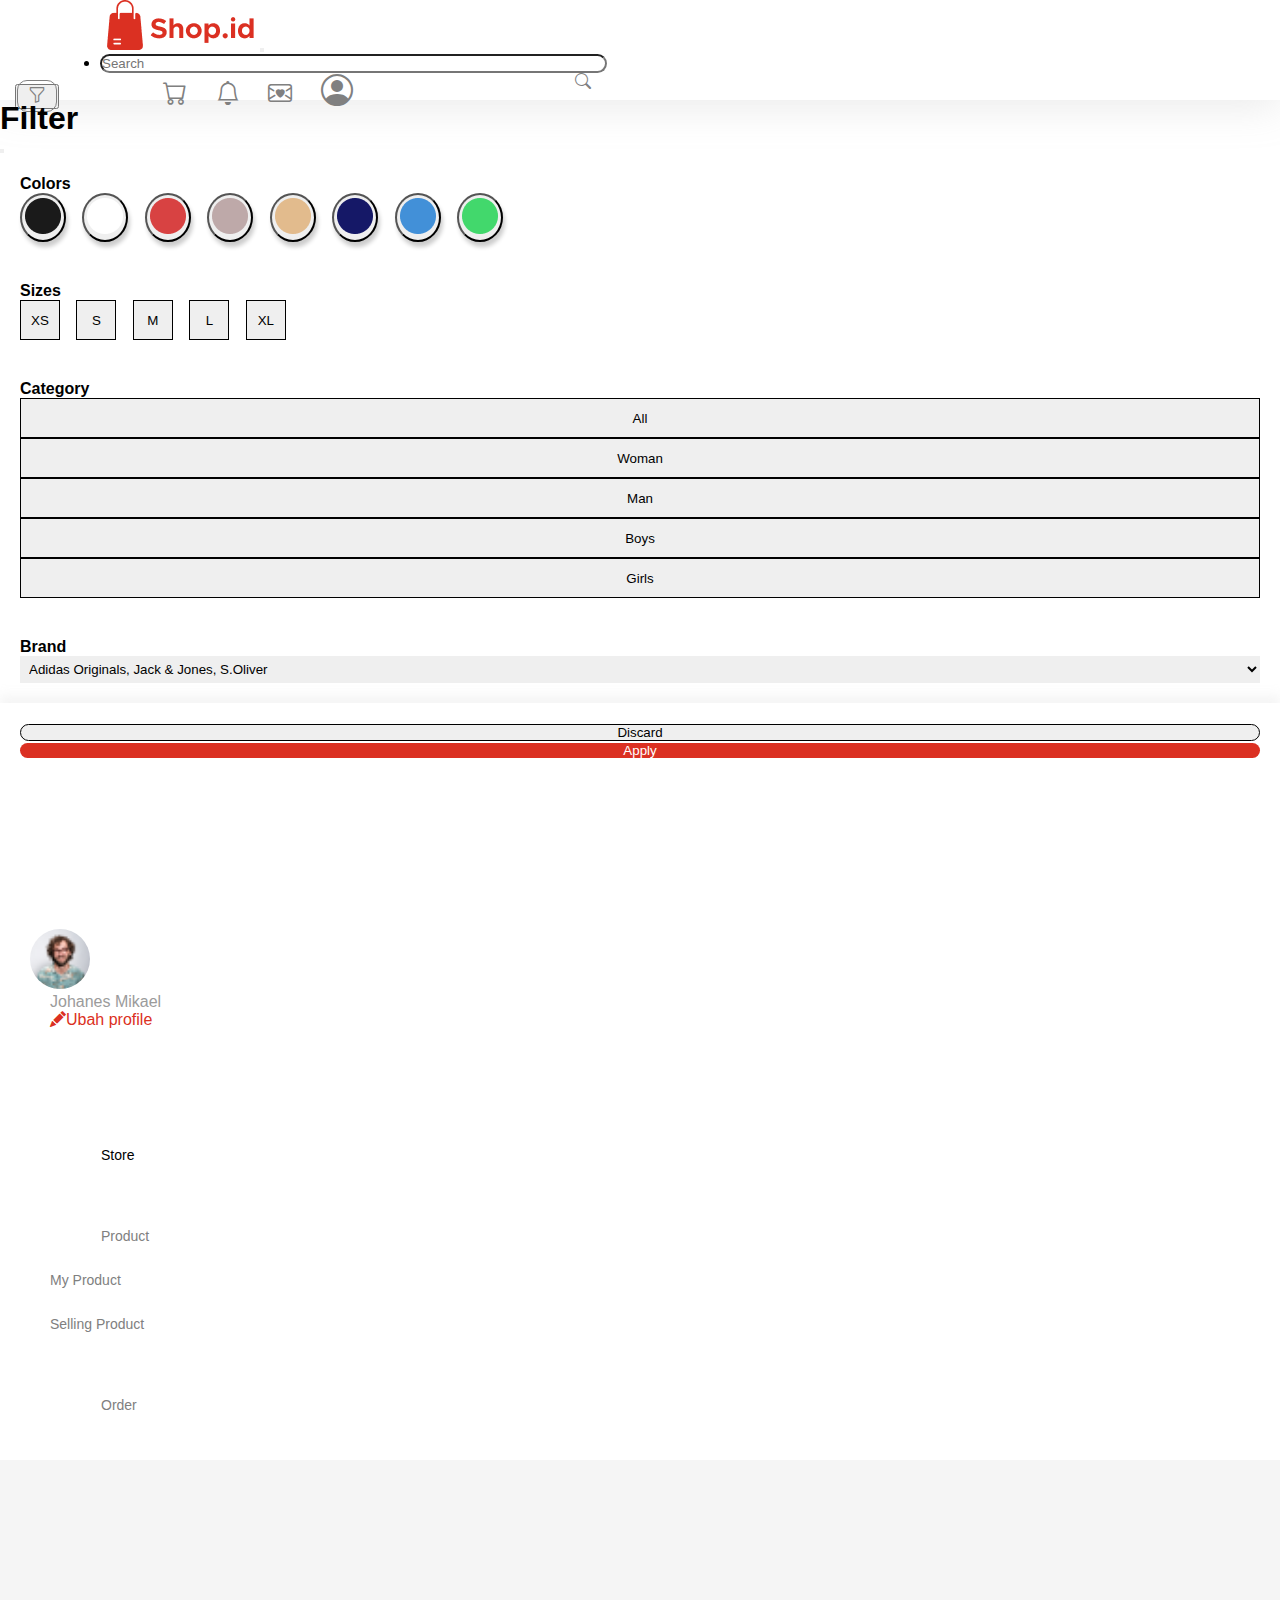
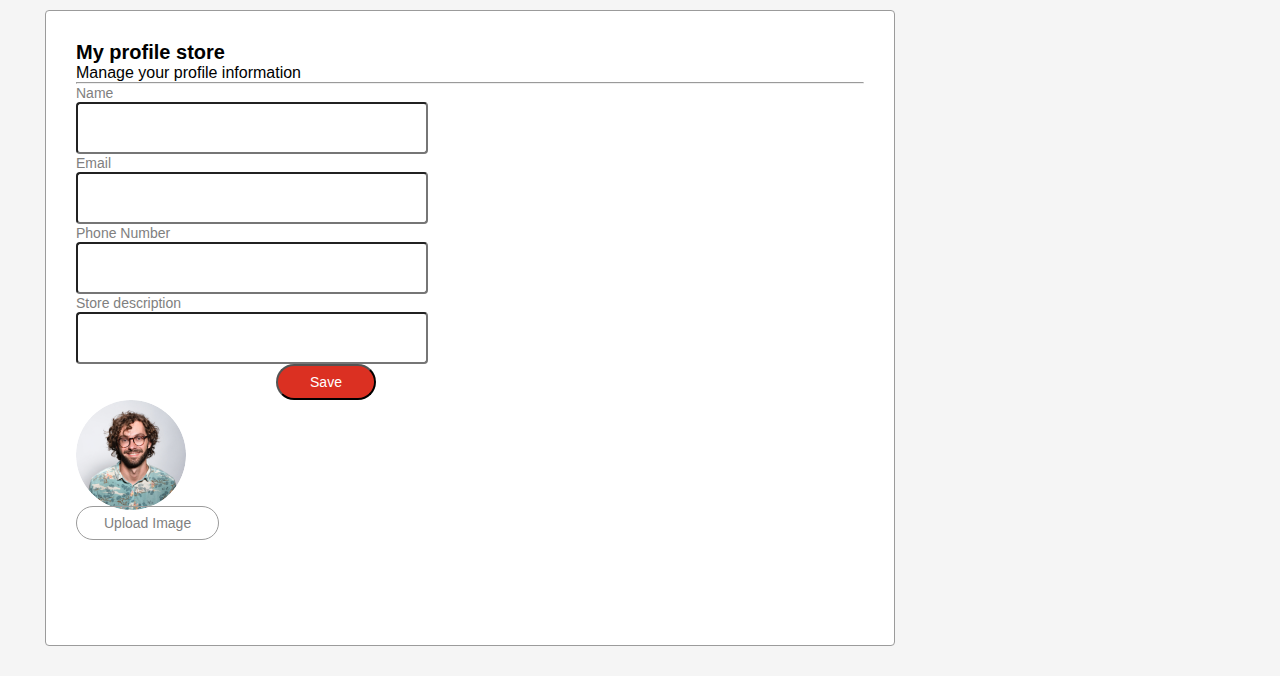
<file: pages/profile store.html>
<!DOCTYPE html>
<html lang="en">
  <head>
    <meta charset="utf-8" />
    <meta
      name="viewport"
      content="width=device-width, initial-scale=1, shrink-to-fit=no"
    />
    <link rel="stylesheet" href="https://cdn.jsdelivr.net/npm/bootstrap-icons@1.10.5/font/bootstrap-icons.css">
    <link rel="stylesheet" href="../assets/CSS/style.css">
    <link
      rel="stylesheet"
      href="https://cdn.jsdelivr.net/npm/bootstrap@4.6.2/dist/css/bootstrap.min.css"
      integrity="sha384-xOolHFLEh07PJGoPkLv1IbcEPTNtaed2xpHsD9ESMhqIYd0nLMwNLD69Npy4HI+N"
      crossorigin="anonymous"
    />

    <title>Home - Shop Id</title>

  </head>
  <body>
    <header id="navbar">
        <!-- navbar -->
        <nav class="navbar fixed-top navbar-expand-lg navbar-light bg-light">
          <a href="./home.html"><img class="logo" src="../assets/img/logo.png" alt="logo" /></a>
          <button class="navbar-toggler" type="button" data-toggle="collapse" data-target="#navbarTogglerDemo02"
              aria-controls="navbarTogglerDemo02" aria-expanded="false" aria-label="Toggle navigation">
              <span class="navbar-toggler-icon"></span>
          </button>
          <div class="collapse navbar-collapse" id="navbarTogglerDemo02">
              <ul class="navbar-nav">
                  <li class="nav-item">
                      <input class="form-control input" type="search" placeholder="Search" aria-label="Search" />
                  </li>
              </ul>
              <i class="search bi bi-search"></i>
              <!-- icon -->
              <form class="form-inline">
                <!-- icon modal filter -->
                 <button class="btn" type="button" data-toggle="modal" data-target="#filter">
                 <i class="filter bi bi-funnel"></i>
                 </button>
                 <a href="mybag.html"><i class="cart bi bi-cart"></i></a> 
                 <a href=""> <i class="bell bi bi-bell "></i></a>
                 <a href=""> <i class="massage bi bi-envelope-heart"></i></a>  
                 <a href="./profile.html"> <i class="profile bi bi-person-circle"></i></a>
              </form>
              <!-- end icon -->
            </div>
        </nav>
          <!-- End navbar -->
    </header>
    <main>
          <!-- icon modal filter -->
        <div class="modal fade" id="filter" tabindex="-1" aria-labelledby="filterLabel" aria-hidden="true">
          <div class="modal-dialog modal-dialog-centered">
            <div class="modal-content">
              <div class="modal-header">
                <h1 class="modal-title fs-5" id="filterLabel">Filter</h1>
                <button type="button" class="btn-close" data-dismiss="modal" aria-label="Close"></button>
              </div>
              <div class="modal-body">
                <div class="container mb-1">
                  <div class="row">
                    <div class="col-12">
                      <span class="text-color">Colors</span>
                      <div class="color-pallets d-flex pt-3">
                        <button type="button" class="btn btn-color" data-toggle="button">
                          <img class="color" src="../assets/img/colors/Ellipse 5.png" alt="" />
                        </button>
      
                        <button type="button" class="btn btn-color" data-toggle="button">
                          <img class="color" src="../assets/img/colors/Ellipse.png" alt="" />
                        </button>
      
                        <button type="button" class="btn btn-color" data-toggle="button">
                          <img class="color" src="../assets/img/colors/Ellipse 6.png" alt="" />
                        </button>
      
                        <button type="button" class="btn btn-color" data-toggle="button">
                          <img class="color" src="../assets/img/colors/Ellipse-1.png" alt="" />
                        </button>
      
                        <button type="button" class="btn btn-color" data-toggle="button">
                          <img class="color" src="../assets/img/colors/Ellipse-3.png" alt="" />
                        </button>
      
                        <button type="button" class="btn btn-color" data-toggle="button">
                          <img class="color" src="../assets/img/colors/Ellipse-2.png" alt="" />
                        </button>
      
                        <button type="button" class="btn btn-color" data-toggle="button">
                          <img class="color" src="../assets/img/colors/Ellipse 7.png" alt="" />
                        </button>
      
                        <button type="button" class="btn btn-color" data-toggle="button">
                          <img class="color" src="../assets/img/colors/Ellipse 8.png" alt="" />
                        </button>
                      </div>
                    </div>
                  </div>
                </div>
      
                <div class="container mb-1">
                  <div class="row">
                    <div class="col-12">
                      <span class="text-color">Sizes</span>
      
                      <div class="size-charts d-flex pt-3">
                        <button type="button" class="btn btn-size" data-toggle="button">
                          <span class="text-size text-center">XS</span>
                        </button>
      
                        <button type="button" class="btn btn-size" data-toggle="button">
                          <span class="text-size text-center">S</span>
                        </button>
      
                        <button type="button" class="btn btn-size" data-toggle="button">
                          <span class="text-size text-center">M</span>
                        </button>
      
                        <button type="button" class="btn btn-size active" data-toggle="button">
                          <span class="text-size text-center">L</span>
                        </button>
      
                        <button type="button" class="btn btn-size" data-toggle="button">
                          <span class="text-size text-center">XL</span>
                        </button>
                      </div>
                    </div>
                  </div>
                </div>
      
                <div class="container mb-1">
                  <div class="row">
                    <div class="col-12">
                      <span class="text-color">Category</span>
                    </div>
                    <div class="col-4">
                      <div class="list-categories d-flex pt-3">
                        <button type="button" class="btn btn-category" data-toggle="button">
                          <span class="text-categories text-center">All</span>
                        </button>
                      </div>
                    </div>
      
                    <div class="col-4">
                      <div class="list-categories d-flex pt-3">
                        <button type="button" class="btn btn-category" data-toggle="button">
                          <span class="text-categories text-center">Woman</span>
                        </button>
                      </div>
                    </div>
      
                    <div class="col-4">
                      <div class="list-categories d-flex pt-3">
                        <button type="button" class="btn btn-category" data-toggle="button">
                          <span class="text-categories text-center">Man</span>
                        </button>
                      </div>
                    </div>
      
                    <div class="col-4">
                      <div class="list-categories d-flex pt-3">
                        <button type="button" class="btn btn-category" data-toggle="button">
                          <span class="text-categories text-center">Boys</span>
                        </button>
                      </div>
                    </div>
      
                    <div class="col-4">
                      <div class="list-categories d-flex pt-3">
                        <button type="button" class="btn btn-category" data-toggle="button">
                          <span class="text-categories text-center">Girls</span>
                        </button>
                      </div>
                    </div>
                  </div>
                </div>
      
                <div class="container mb-1">
                  <div class="row">
                    <div class="col-12">
                      <span class="text-color">Brand</span>
                      <select class="form-select" aria-label="Default select example">
                        <option selected>
                          Adidas Originals, Jack & Jones, S.Oliver
                        </option>
                        <option value="1">Adidas Originals</option>
                        <option value="2">Jack & Jones</option>
                        <option value="3">S.Olive</option>
                      </select>
                    </div>
                  </div>
                </div>
              </div>
      
              <div class="modal-footer">
                <div class="container">
                  <div class="row">
                    <div class="col-6">
                      <button type="button" class="btn btn-discard" data-dismiss="modal">Discard</button>
                    </div>
      
                    <div class="col-6">
                      <button type="button" class="btn btn-apply">Apply</button>
                    </div>
                  </div>
                </div>
              </div>
            </div>
          </div>
        </div>
        <!-- end modal filter -->
<section>
    <div class="container-fluid p-0 d-flex align-items-start vh-100">
        <!-- side-bar -->
        <div class="sidebar vh-100 w-25 d-flex">
          <div class="header">
            <div class="wrapper-img d-flex">
              <img class="profile-images" src="../assets/img/profile/christian-buehner-DItYlc26zVI-unsplash 1.png" alt="" />
              <div class="preferensi ms-3">
                <p class="mb-2 font-weight-bold">Johanes Mikael</p>
                <a href=""><i class="bi bi-pencil-fill me-2"></i><span>Ubah profile</span></a>
              </div>
            </div>
          </div>
  
          <div class="main">
            <div class="list-item">
              <a href=""><img class="icon-profile bg-primary" src="../assets/img/home (2) 1.png" alt="" /><span class="description active ms-3">Store</span> </a>
            </div>
            
            <div class="list-item">
              <a href=""><img class="icon-profile bg-warning" src="../assets/img/package 1.png" alt="" /><span class="description ms-3">Product</span> </a>
            </div>
            <div class="list-item">
                <a href="" class="description ms-3 ml-5"><span>My Product</span></a>
            </div>
            <div class="list-item">
                <a href="" class="description ms-3 ml-5"><span>Selling Product</span></a>
            </div>

            
       
              
            <div class="list-item">
              <a href=""><img class="icon-profile bg-danger" src="../assets/img/shopping-cart (3) 1.png" alt="" /><span class="description ms-3">Order</span> </a>
            </div>
          </div>
        </div>
  
        <!-- main content -->
        <div class="main-content vh-100">
          <div class="container">
            <div class="wrapper-card">
              <h3 class="title mb-0">My profile store</h3>
              <span class="sub-title">Manage your profile information</span>
              <hr class="mb-4" />
  
              <div class="row">
                <div class="col-lg-8">
                  <form>
                    <div class="row mb-3">
                      <label for="name" class="col-sm-3 col-form-label text-end">Name</label>
                      <div class="col-sm-7">
                        <input type="name" class="form-control" id="name" />
                      </div>
                    </div>
                    <div class="row mb-3">
                      <label for="email" class="col-sm-3 col-form-label text-end">Email</label>
                      <div class="col-sm-7">
                        <input type="email" class="form-control" id="email" />
                      </div>
                    </div>
                    <div class="row mb-3">
                      <label for="phone-number" class="col-sm-3 col-form-label text-end">Phone Number</label>
                      <div class="col-sm-7">
                        <input type="phone-number" class="form-control" id="phone-number" />
                      </div>
                    </div>
                    <div class="row mb-3">
                        <label for="description" class="col-sm-3 col-form-label text-end ">Store description</label>
                        <div class="col-sm-7">
                          <input type="text" class="form-control p-5"  id="description" />
                        </div>
                    </div>
                    <div class="contaner"></div>
                    <button type="submit" class="btn btn-save mt-5 ml-5">Save</button>
                  </div>
                  <div class="col-lg-4 border-left text-center">
                    <img class="preview-profile-img" src="../assets/img/profile/profile.png" alt="" />
    
                    <div class="mb-3 upload-img mt-4">
                      <label for="uploadImages" class="form-label">
                        <a class="btn-upload">Upload Image</a>
                      </label>
                      <input class="form-control" type="file" id="uploadImages" />
                    </div>
                  </div>
              </div>
            </div>
          </div>
        </div>
      </div>
</section>

    <footer></footer>
    <script
      src="https://cdn.jsdelivr.net/npm/jquery@3.5.1/dist/jquery.slim.min.js"
      integrity="sha384-DfXdz2htPH0lsSSs5nCTpuj/zy4C+OGpamoFVy38MVBnE+IbbVYUew+OrCXaRkfj"
      crossorigin="anonymous"
    ></script>
    <script
      src="https://cdn.jsdelivr.net/npm/bootstrap@4.6.2/dist/js/bootstrap.bundle.min.js"
      integrity="sha384-Fy6S3B9q64WdZWQUiU+q4/2Lc9npb8tCaSX9FK7E8HnRr0Jz8D6OP9dO5Vg3Q9ct"
      crossorigin="anonymous"
    ></script>
  </body>
</html>
</file>
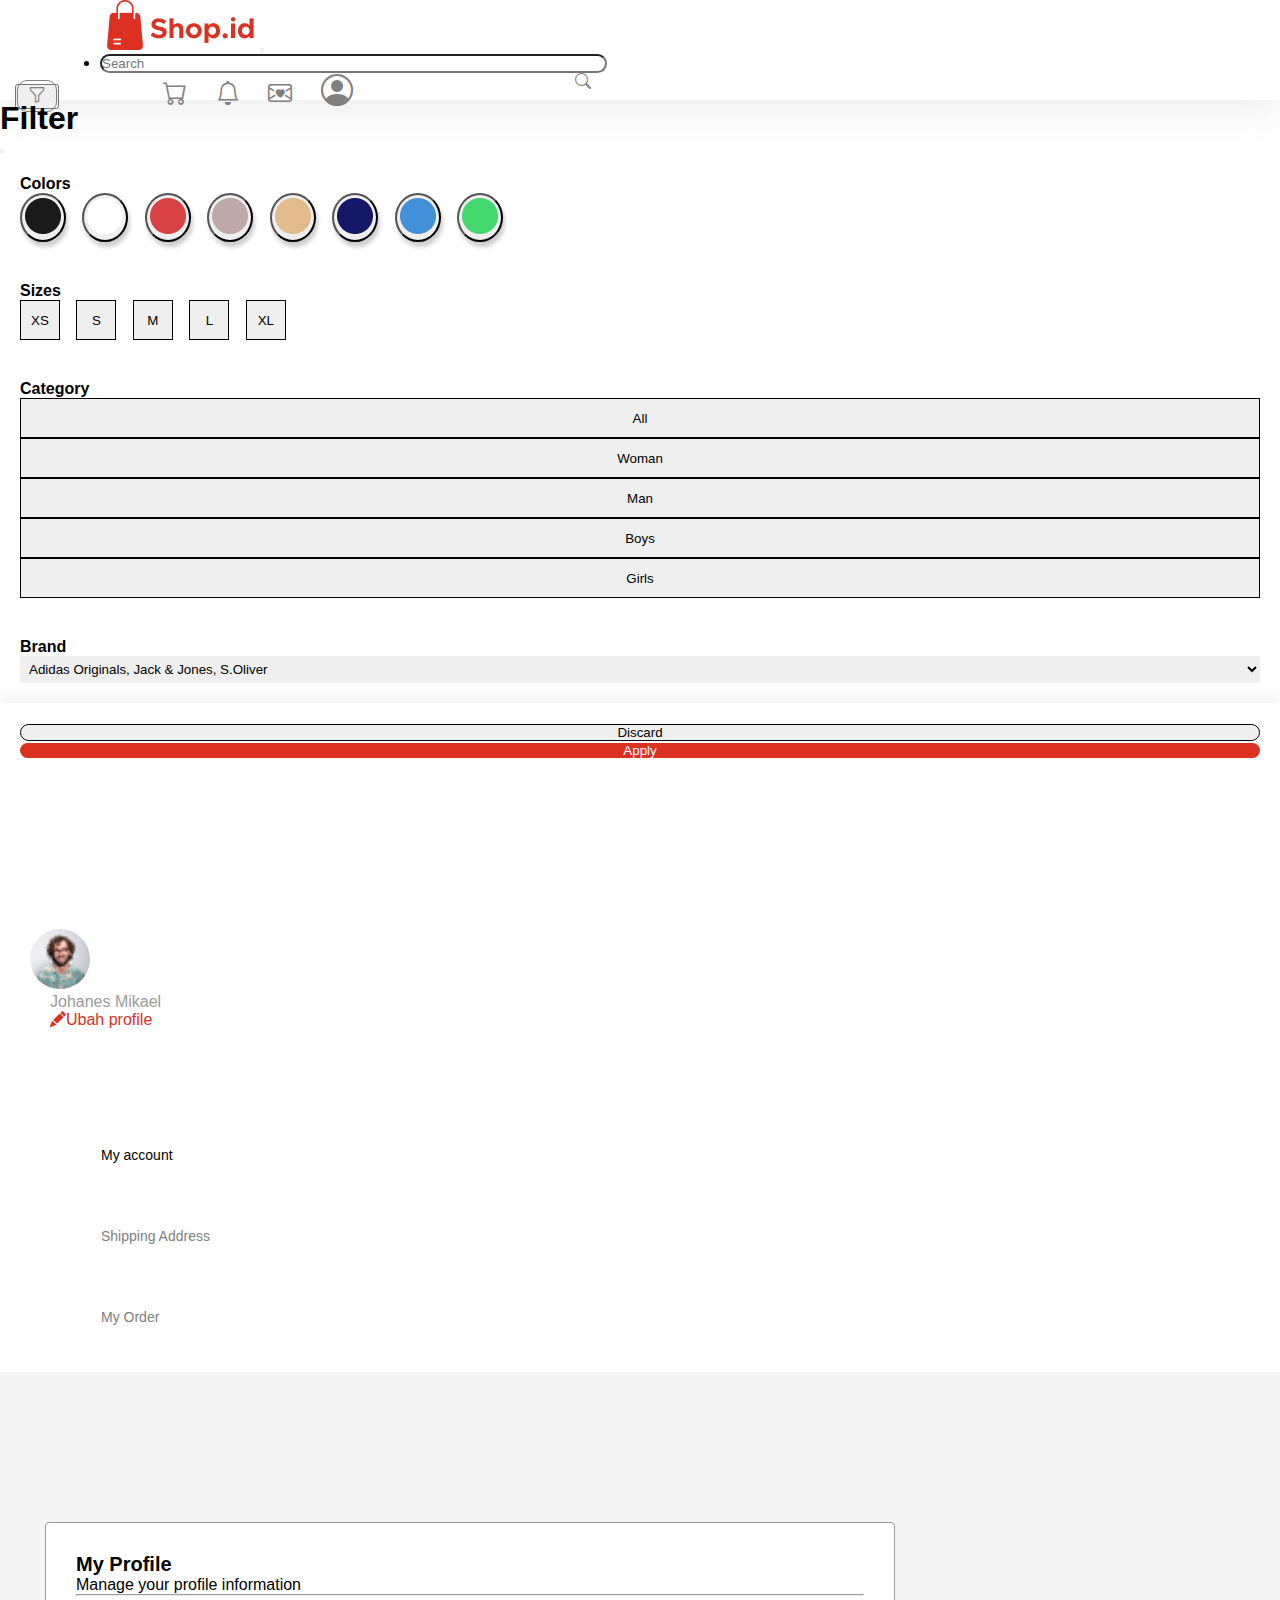
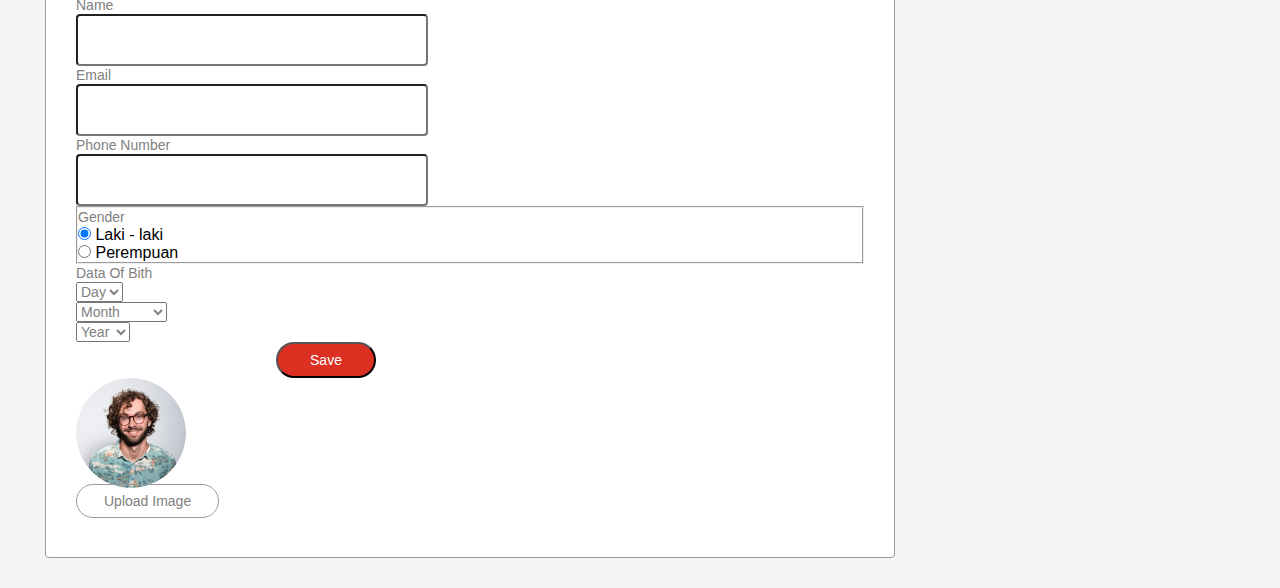
<file: pages/profile.html>
<!DOCTYPE html>
<html lang="en">
  <head>
    <meta charset="utf-8" />
    <meta
      name="viewport"
      content="width=device-width, initial-scale=1, shrink-to-fit=no"
    />
    <link rel="stylesheet" href="https://cdn.jsdelivr.net/npm/bootstrap-icons@1.10.5/font/bootstrap-icons.css">
    <link rel="stylesheet" href="../assets/CSS/style.css">
    <link
      rel="stylesheet"
      href="https://cdn.jsdelivr.net/npm/bootstrap@4.6.2/dist/css/bootstrap.min.css"
      integrity="sha384-xOolHFLEh07PJGoPkLv1IbcEPTNtaed2xpHsD9ESMhqIYd0nLMwNLD69Npy4HI+N"
      crossorigin="anonymous"
    />

    <title>Home - Shop Id</title>

  </head>
  <body>
    <header id="navbar">
        <!-- navbar -->
        <nav class="navbar fixed-top navbar-expand-lg navbar-light bg-light">
          <a href="./home.html"><img class="logo" src="../assets/img/logo.png" alt="logo" /></a>
          <button class="navbar-toggler" type="button" data-toggle="collapse" data-target="#navbarTogglerDemo02"
              aria-controls="navbarTogglerDemo02" aria-expanded="false" aria-label="Toggle navigation">
              <span class="navbar-toggler-icon"></span>
          </button>
          <div class="collapse navbar-collapse" id="navbarTogglerDemo02">
              <ul class="navbar-nav">
                  <li class="nav-item">
                      <input class="form-control input" type="search" placeholder="Search" aria-label="Search" />
                  </li>
              </ul>
              <i class="search bi bi-search"></i>
              <!-- icon -->
              <form class="form-inline">
                <!-- icon modal filter -->
                 <button class="btn" type="button" data-toggle="modal" data-target="#filter">
                 <i class="filter bi bi-funnel"></i>
                 </button>
                 <a href="mybag.html"><i class="cart bi bi-cart"></i></a> 
                 <a href=""> <i class="bell bi bi-bell "></i></a>
                 <a href=""> <i class="massage bi bi-envelope-heart"></i></a>  
                 <a href="./profile.html"> <i class="profile bi bi-person-circle"></i></a>
              </form>
              <!-- end icon -->
            </div>
        </nav>
          <!-- End navbar -->
    </header>
    <main>
          <!-- icon modal filter -->
        <div class="modal fade" id="filter" tabindex="-1" aria-labelledby="filterLabel" aria-hidden="true">
          <div class="modal-dialog modal-dialog-centered">
            <div class="modal-content">
              <div class="modal-header">
                <h1 class="modal-title fs-5" id="filterLabel">Filter</h1>
                <button type="button" class="btn-close" data-dismiss="modal" aria-label="Close"></button>
              </div>
              <div class="modal-body">
                <div class="container mb-1">
                  <div class="row">
                    <div class="col-12">
                      <span class="text-color">Colors</span>
                      <div class="color-pallets d-flex pt-3">
                        <button type="button" class="btn btn-color" data-toggle="button">
                          <img class="color" src="../assets/img/colors/Ellipse 5.png" alt="" />
                        </button>
      
                        <button type="button" class="btn btn-color" data-toggle="button">
                          <img class="color" src="../assets/img/colors/Ellipse.png" alt="" />
                        </button>
      
                        <button type="button" class="btn btn-color" data-toggle="button">
                          <img class="color" src="../assets/img/colors/Ellipse 6.png" alt="" />
                        </button>
      
                        <button type="button" class="btn btn-color" data-toggle="button">
                          <img class="color" src="../assets/img/colors/Ellipse-1.png" alt="" />
                        </button>
      
                        <button type="button" class="btn btn-color" data-toggle="button">
                          <img class="color" src="../assets/img/colors/Ellipse-3.png" alt="" />
                        </button>
      
                        <button type="button" class="btn btn-color" data-toggle="button">
                          <img class="color" src="../assets/img/colors/Ellipse-2.png" alt="" />
                        </button>
      
                        <button type="button" class="btn btn-color" data-toggle="button">
                          <img class="color" src="../assets/img/colors/Ellipse 7.png" alt="" />
                        </button>
      
                        <button type="button" class="btn btn-color" data-toggle="button">
                          <img class="color" src="../assets/img/colors/Ellipse 8.png" alt="" />
                        </button>
                      </div>
                    </div>
                  </div>
                </div>
      
                <div class="container mb-1">
                  <div class="row">
                    <div class="col-12">
                      <span class="text-color">Sizes</span>
      
                      <div class="size-charts d-flex pt-3">
                        <button type="button" class="btn btn-size" data-toggle="button">
                          <span class="text-size text-center">XS</span>
                        </button>
      
                        <button type="button" class="btn btn-size" data-toggle="button">
                          <span class="text-size text-center">S</span>
                        </button>
      
                        <button type="button" class="btn btn-size" data-toggle="button">
                          <span class="text-size text-center">M</span>
                        </button>
      
                        <button type="button" class="btn btn-size active" data-toggle="button">
                          <span class="text-size text-center">L</span>
                        </button>
      
                        <button type="button" class="btn btn-size" data-toggle="button">
                          <span class="text-size text-center">XL</span>
                        </button>
                      </div>
                    </div>
                  </div>
                </div>
      
                <div class="container mb-1">
                  <div class="row">
                    <div class="col-12">
                      <span class="text-color">Category</span>
                    </div>
                    <div class="col-4">
                      <div class="list-categories d-flex pt-3">
                        <button type="button" class="btn btn-category" data-toggle="button">
                          <span class="text-categories text-center">All</span>
                        </button>
                      </div>
                    </div>
      
                    <div class="col-4">
                      <div class="list-categories d-flex pt-3">
                        <button type="button" class="btn btn-category" data-toggle="button">
                          <span class="text-categories text-center">Woman</span>
                        </button>
                      </div>
                    </div>
      
                    <div class="col-4">
                      <div class="list-categories d-flex pt-3">
                        <button type="button" class="btn btn-category" data-toggle="button">
                          <span class="text-categories text-center">Man</span>
                        </button>
                      </div>
                    </div>
      
                    <div class="col-4">
                      <div class="list-categories d-flex pt-3">
                        <button type="button" class="btn btn-category" data-toggle="button">
                          <span class="text-categories text-center">Boys</span>
                        </button>
                      </div>
                    </div>
      
                    <div class="col-4">
                      <div class="list-categories d-flex pt-3">
                        <button type="button" class="btn btn-category" data-toggle="button">
                          <span class="text-categories text-center">Girls</span>
                        </button>
                      </div>
                    </div>
                  </div>
                </div>
      
                <div class="container mb-1">
                  <div class="row">
                    <div class="col-12">
                      <span class="text-color">Brand</span>
                      <select class="form-select" aria-label="Default select example">
                        <option selected>
                          Adidas Originals, Jack & Jones, S.Oliver
                        </option>
                        <option value="1">Adidas Originals</option>
                        <option value="2">Jack & Jones</option>
                        <option value="3">S.Olive</option>
                      </select>
                    </div>
                  </div>
                </div>
              </div>
      
              <div class="modal-footer">
                <div class="container">
                  <div class="row">
                    <div class="col-6">
                      <button type="button" class="btn btn-discard" data-dismiss="modal">Discard</button>
                    </div>
      
                    <div class="col-6">
                      <button type="button" class="btn btn-apply">Apply</button>
                    </div>
                  </div>
                </div>
              </div>
            </div>
          </div>
        </div>
        <!-- end modal filter -->
<section>
    <div class="container-fluid p-0 d-flex align-items-start vh-100">
          <!-- side-bar -->
          <div class="sidebar vh-100 w-25 d-flex">
            <div class="header">
              <div class="wrapper-img d-flex">
                <img class="profile-images" src="../assets/img/profile/christian-buehner-DItYlc26zVI-unsplash 1.png" alt="" />
                <div class="preferensi ms-3">
                  <p class="mb-2 font-weight-bold">Johanes Mikael</p>
                  <a href=""><i class="bi bi-pencil-fill me-2"></i><span>Ubah profile</span></a>
                </div>
              </div>
            </div>
    
            <div class="main">
              <div class="list-item">
                <a href=""><img class="icon-profile bg-primary" src="../assets/img/profile/user 1.png" alt="" /><span class="description active ms-3">My account</span> </a>
              </div>
    
              <div class="list-item">
                <a href=""><img class="icon-profile bg-warning" src="../assets/img/profile/map-pin (3) 1.png" alt="" /><span class="description ms-3">Shipping Address</span> </a>
              </div>
    
              <div class="list-item">
                <a href=""><img class="icon-profile bg-danger" src="../assets/img/profile/clipboard 1.png" alt="" /><span class="description ms-3">My Order</span> </a>
              </div>
            </div>
          </div>
  
        <!-- main content -->
        <div class="main-content vh-100">
          <div class="container">
            <div class="wrapper-card">
              <h3 class="title mb-0">My Profile</h3>
              <span class="sub-title">Manage your profile information</span>
              <hr class="mb-4" />
  
              <div class="row">
                <div class="col-lg-8">
                  <form>
                    <div class="row mb-3">
                      <label for="name" class="col-sm-3 col-form-label text-end">Name</label>
                      <div class="col-sm-7">
                        <input type="name" class="form-control" id="name" />
                      </div>
                    </div>
                    <div class="row mb-3">
                      <label for="email" class="col-sm-3 col-form-label text-end">Email</label>
                      <div class="col-sm-7">
                        <input type="email" class="form-control" id="email" />
                      </div>
                    </div>
                    <div class="row mb-3">
                      <label for="phone-number" class="col-sm-3 col-form-label text-end">Phone Number</label>
                      <div class="col-sm-7">
                        <input type="phone-number" class="form-control" id="phone-number" />
                      </div>
                    </div>
                    <fieldset class="row mb-3">
                      <label for="name" class="col-sm-3 col-form-label text-end">Gender</label>
                      <div class="col-sm-7 d-flex">
                        <div class="form-check">
                          <input class="form-check-input" type="radio" name="gender" id="laki-laki" value="option1" checked />
                          <label class="form-check-label" for="gridRadios1"> Laki - laki </label>
                        </div>
                        <div class="form-check ml-5">
                          <input class="form-check-input" type="radio" name="gender" id="laki-laki" value="option2" />
                          <label class="form-check-label" for="gridRadios2"> Perempuan </label>
                        </div>
                      </div>
                    </fieldset>
                  </form>
                  <form class="row gx-3 gy-2 align-items-center">
                    <label for="name" class="col-sm-3 col-form-label text-end">Data Of Bith</label>
                    <div class="col-sm-3">
                      <select class="form-select" id="day">
                        <option selected>Day</option>
                        <option value="1">1</option>
                        <option value="2">2</option>
                        <option value="3">3</option>
                        <option value="4">4</option>
                        <option value="5">5</option>
                        <option value="6">6</option>
                        <option value="7">7</option>
                        <option value="8">8</option>
                        <option value="9">9</option>
                        <option value="10">10</option>
                        <option value="11">11</option>
                        <option value="12">12</option>
                        <option value="13">13</option>
                        <option value="14">14</option>
                        <option value="15">15</option>
                        <option value="16">16</option>
                        <option value="17">17</option>
                        <option value="18">18</option>
                        <option value="19">19</option>
                        <option value="20">20</option>
                        <option value="21">21</option>
                        <option value="22">22</option>
                        <option value="23">23</option>
                        <option value="24">24</option>
                        <option value="25">25</option>
                        <option value="26">26</option>
                        <option value="27">27</option>
                        <option value="28">28</option>
                        <option value="29">29</option>
                        <option value="30">30</option>
                        <option value="31">31</option>
                      </select>
                    </div>
                    <div class="col-sm-3">
                      <select class="form-select" id="day">
                        <option selected>Month</option>
                        <option value="1">Januari</option>
                        <option value="2">Februari</option>
                        <option value="3">Maret</option>
                        <option value="4">April</option>
                        <option value="5">Mei</option>
                        <option value="6">Juni</option>
                        <option value="7">Juli</option>
                        <option value="8">Agustus</option>
                        <option value="9">September</option>
                        <option value="10">Oktober</option>
                        <option value="11">November</option>
                        <option value="12">Desember</option>
                      </select>
                    </div>
                    <div class="col-sm-3">
                      <select class="form-select" id="day">
                        <option selected>Year</option>
                        <option value="1">1990</option>
                        <option value="2">1991</option>
                        <option value="3">1992</option>
                        <option value="4">1993</option>
                        <option value="5">1994</option>
                        <option value="6">1995</option>
                        <option value="7">1996</option>
                        <option value="8">1997</option>
                        <option value="9">1998</option>
                        <option value="10">1999</option>
                        <option value="11">2000</option>
                        <option value="12">2001</option>
                      </select>
                    </div>
                  </form>
                  <div class="contaner"></div>
                  <button type="submit" class="btn btn-save mt-5 ml-5">Save</button>
                </div>
  
                <div class="col-lg-4 border-left text-center">
                  <img class="preview-profile-img" src="../assets/img/profile/profile.png" alt="" />
  
                  <div class="mb-3 upload-img mt-4">
                    <label for="uploadImages" class="form-label">
                      <a class="btn-upload">Upload Image</a>
                    </label>
                    <input class="form-control" type="file" id="uploadImages" />
                  </div>
                </div>
              </div>
            </div>
          </div>
        </div>
      </div>
</section>

    <footer></footer>
    <script
      src="https://cdn.jsdelivr.net/npm/jquery@3.5.1/dist/jquery.slim.min.js"
      integrity="sha384-DfXdz2htPH0lsSSs5nCTpuj/zy4C+OGpamoFVy38MVBnE+IbbVYUew+OrCXaRkfj"
      crossorigin="anonymous"
    ></script>
    <script
      src="https://cdn.jsdelivr.net/npm/bootstrap@4.6.2/dist/js/bootstrap.bundle.min.js"
      integrity="sha384-Fy6S3B9q64WdZWQUiU+q4/2Lc9npb8tCaSX9FK7E8HnRr0Jz8D6OP9dO5Vg3Q9ct"
      crossorigin="anonymous"
    ></script>
  </body>
</html>
</file>
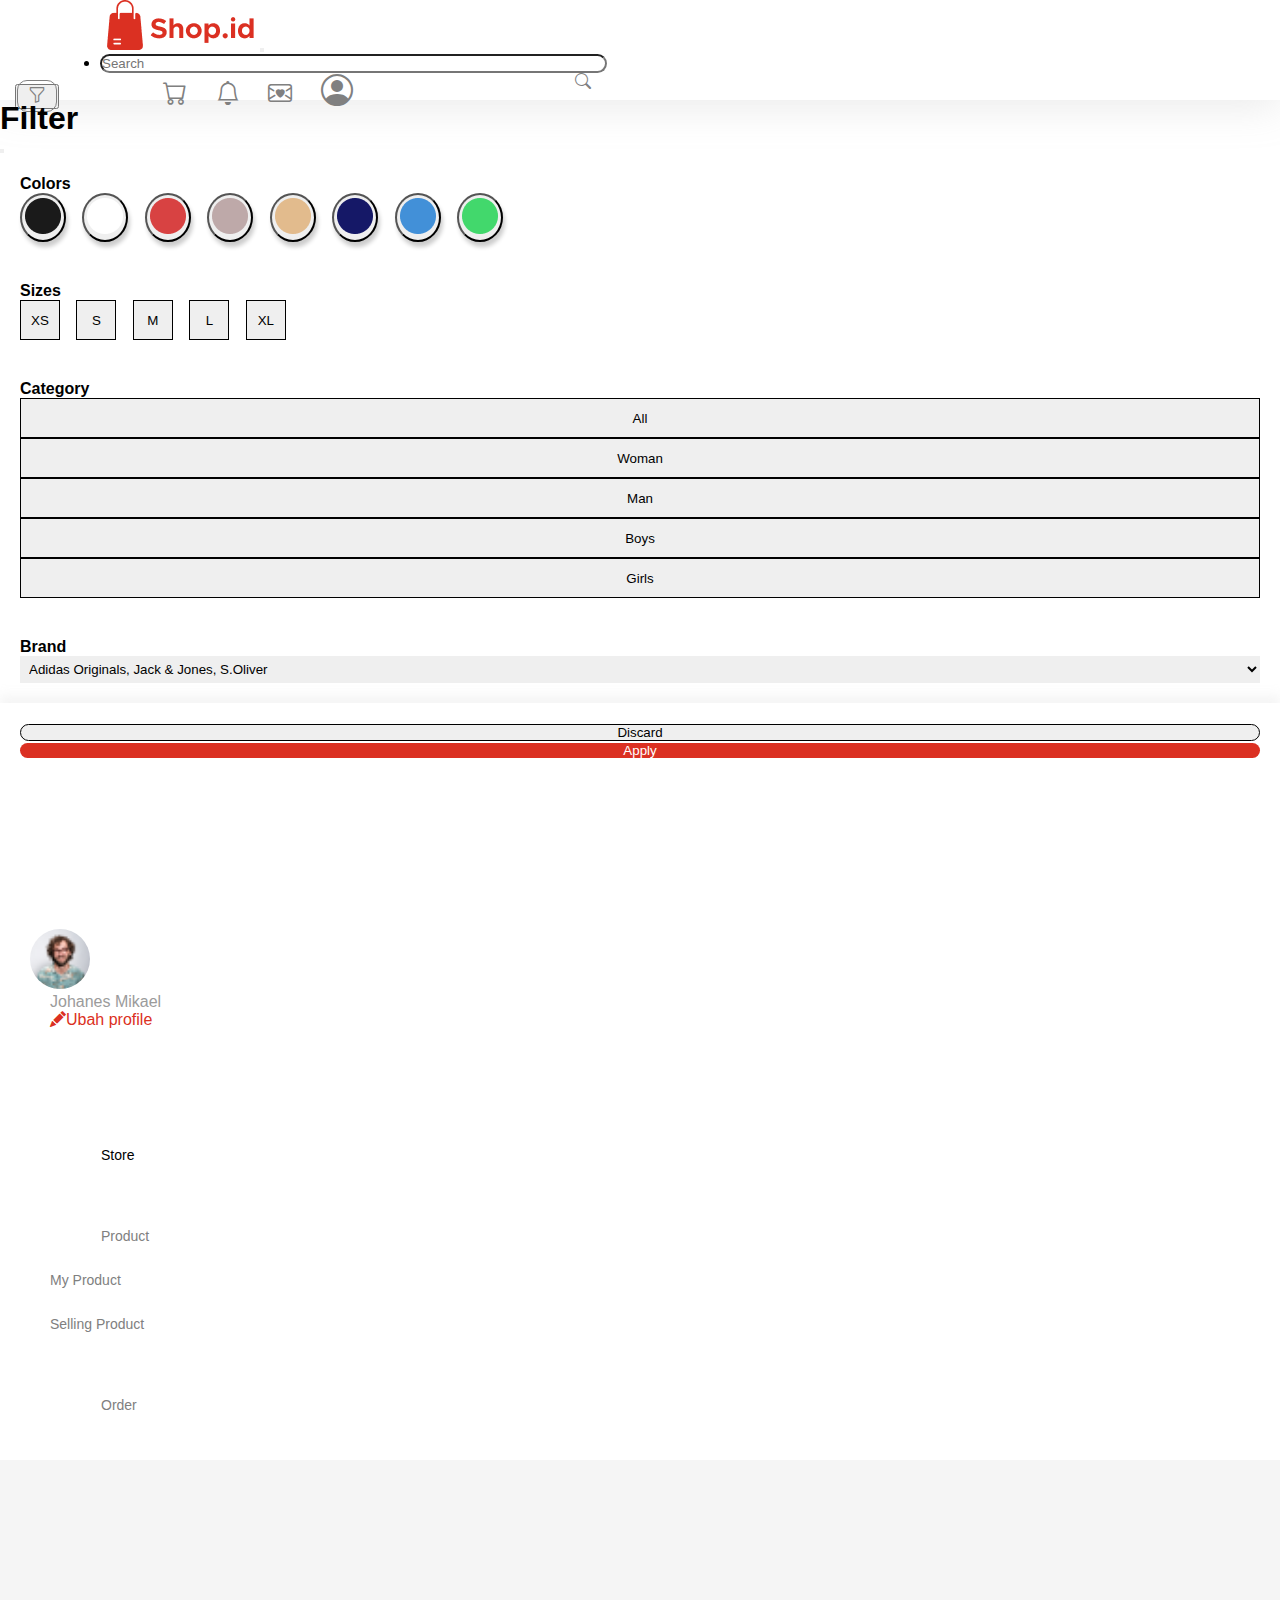
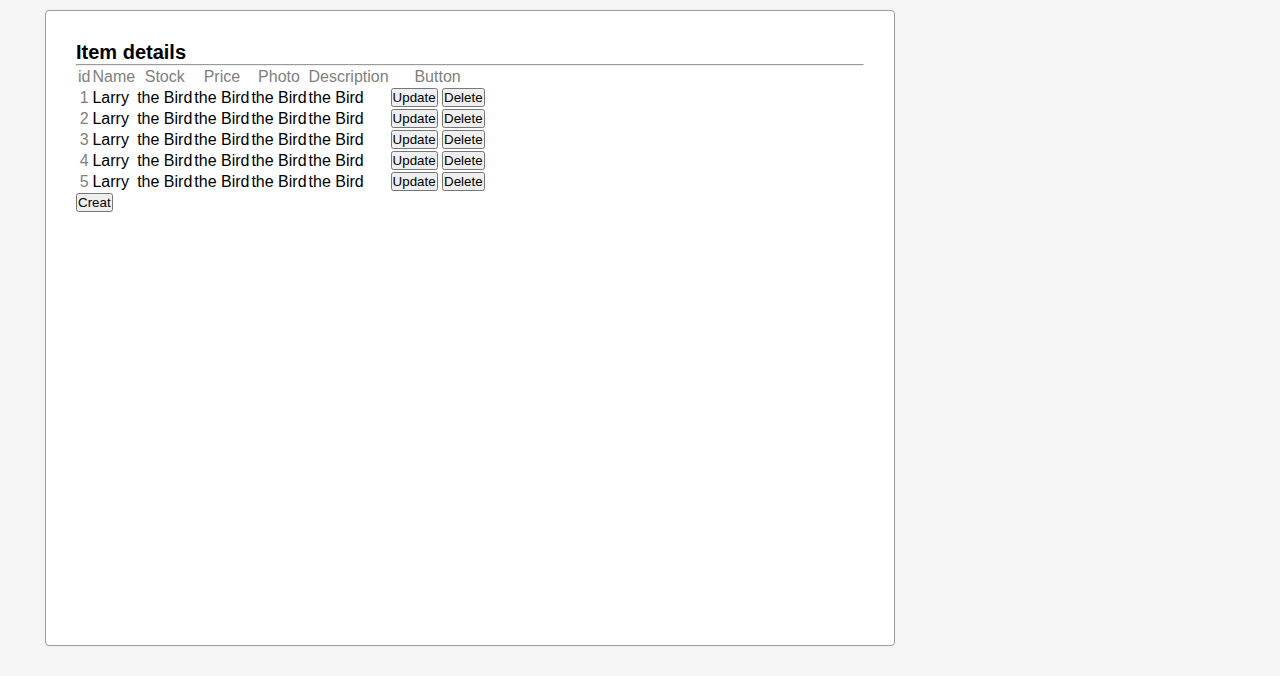
<file: pages/SellingProduct.html>
<!DOCTYPE html>
<html lang="en">

<head>
    <meta charset="utf-8" />
    <meta name="viewport" content="width=device-width, initial-scale=1, shrink-to-fit=no" />
    <link rel="stylesheet" href="https://cdn.jsdelivr.net/npm/bootstrap-icons@1.10.5/font/bootstrap-icons.css">
    <link rel="stylesheet" href="../assets/CSS/style.css">
    <link rel="stylesheet" href="https://cdn.jsdelivr.net/npm/bootstrap@4.6.2/dist/css/bootstrap.min.css"
        integrity="sha384-xOolHFLEh07PJGoPkLv1IbcEPTNtaed2xpHsD9ESMhqIYd0nLMwNLD69Npy4HI+N" crossorigin="anonymous" />

    <title>Home - Shop Id</title>

</head>

<body>
    <header id="navbar">
        <!-- navbar -->
        <nav class="navbar fixed-top navbar-expand-lg navbar-light bg-light">
            <a href="./home.html"><img class="logo" src="../assets/img/logo.png" alt="logo" /></a>
            <button class="navbar-toggler" type="button" data-toggle="collapse" data-target="#navbarTogglerDemo02"
                aria-controls="navbarTogglerDemo02" aria-expanded="false" aria-label="Toggle navigation">
                <span class="navbar-toggler-icon"></span>
            </button>
            <div class="collapse navbar-collapse" id="navbarTogglerDemo02">
                <ul class="navbar-nav">
                    <li class="nav-item">
                        <input class="form-control input" type="search" placeholder="Search" aria-label="Search" />
                    </li>
                </ul>
                <i class="search bi bi-search"></i>
                <!-- icon -->
                <form class="form-inline">
                    <!-- icon modal filter -->
                    <button class="btn" type="button" data-toggle="modal" data-target="#filter">
                        <i class="filter bi bi-funnel"></i>
                    </button>
                    <a href="mybag.html"><i class="cart bi bi-cart"></i></a>
                    <a href=""> <i class="bell bi bi-bell "></i></a>
                    <a href=""> <i class="massage bi bi-envelope-heart"></i></a>
                    <a href="./profile.html"> <i class="profile bi bi-person-circle"></i></a>
                </form>
                <!-- end icon -->
            </div>
        </nav>
        <!-- End navbar -->
    </header>
    <main>
        <!-- icon modal filter -->
        <div class="modal fade" id="filter" tabindex="-1" aria-labelledby="filterLabel" aria-hidden="true">
            <div class="modal-dialog modal-dialog-centered">
                <div class="modal-content">
                    <div class="modal-header">
                        <h1 class="modal-title fs-5" id="filterLabel">Filter</h1>
                        <button type="button" class="btn-close" data-dismiss="modal" aria-label="Close"></button>
                    </div>
                    <div class="modal-body">
                        <div class="container mb-1">
                            <div class="row">
                                <div class="col-12">
                                    <span class="text-color">Colors</span>
                                    <div class="color-pallets d-flex pt-3">
                                        <button type="button" class="btn btn-color" data-toggle="button">
                                            <img class="color" src="../assets/img/colors/Ellipse 5.png" alt="" />
                                        </button>

                                        <button type="button" class="btn btn-color" data-toggle="button">
                                            <img class="color" src="../assets/img/colors/Ellipse.png" alt="" />
                                        </button>

                                        <button type="button" class="btn btn-color" data-toggle="button">
                                            <img class="color" src="../assets/img/colors/Ellipse 6.png" alt="" />
                                        </button>

                                        <button type="button" class="btn btn-color" data-toggle="button">
                                            <img class="color" src="../assets/img/colors/Ellipse-1.png" alt="" />
                                        </button>

                                        <button type="button" class="btn btn-color" data-toggle="button">
                                            <img class="color" src="../assets/img/colors/Ellipse-3.png" alt="" />
                                        </button>

                                        <button type="button" class="btn btn-color" data-toggle="button">
                                            <img class="color" src="../assets/img/colors/Ellipse-2.png" alt="" />
                                        </button>

                                        <button type="button" class="btn btn-color" data-toggle="button">
                                            <img class="color" src="../assets/img/colors/Ellipse 7.png" alt="" />
                                        </button>

                                        <button type="button" class="btn btn-color" data-toggle="button">
                                            <img class="color" src="../assets/img/colors/Ellipse 8.png" alt="" />
                                        </button>
                                    </div>
                                </div>
                            </div>
                        </div>

                        <div class="container mb-1">
                            <div class="row">
                                <div class="col-12">
                                    <span class="text-color">Sizes</span>

                                    <div class="size-charts d-flex pt-3">
                                        <button type="button" class="btn btn-size" data-toggle="button">
                                            <span class="text-size text-center">XS</span>
                                        </button>

                                        <button type="button" class="btn btn-size" data-toggle="button">
                                            <span class="text-size text-center">S</span>
                                        </button>

                                        <button type="button" class="btn btn-size" data-toggle="button">
                                            <span class="text-size text-center">M</span>
                                        </button>

                                        <button type="button" class="btn btn-size active" data-toggle="button">
                                            <span class="text-size text-center">L</span>
                                        </button>

                                        <button type="button" class="btn btn-size" data-toggle="button">
                                            <span class="text-size text-center">XL</span>
                                        </button>
                                    </div>
                                </div>
                            </div>
                        </div>

                        <div class="container mb-1">
                            <div class="row">
                                <div class="col-12">
                                    <span class="text-color">Category</span>
                                </div>
                                <div class="col-4">
                                    <div class="list-categories d-flex pt-3">
                                        <button type="button" class="btn btn-category" data-toggle="button">
                                            <span class="text-categories text-center">All</span>
                                        </button>
                                    </div>
                                </div>

                                <div class="col-4">
                                    <div class="list-categories d-flex pt-3">
                                        <button type="button" class="btn btn-category" data-toggle="button">
                                            <span class="text-categories text-center">Woman</span>
                                        </button>
                                    </div>
                                </div>

                                <div class="col-4">
                                    <div class="list-categories d-flex pt-3">
                                        <button type="button" class="btn btn-category" data-toggle="button">
                                            <span class="text-categories text-center">Man</span>
                                        </button>
                                    </div>
                                </div>

                                <div class="col-4">
                                    <div class="list-categories d-flex pt-3">
                                        <button type="button" class="btn btn-category" data-toggle="button">
                                            <span class="text-categories text-center">Boys</span>
                                        </button>
                                    </div>
                                </div>

                                <div class="col-4">
                                    <div class="list-categories d-flex pt-3">
                                        <button type="button" class="btn btn-category" data-toggle="button">
                                            <span class="text-categories text-center">Girls</span>
                                        </button>
                                    </div>
                                </div>
                            </div>
                        </div>

                        <div class="container mb-1">
                            <div class="row">
                                <div class="col-12">
                                    <span class="text-color">Brand</span>
                                    <select class="form-select" aria-label="Default select example">
                                        <option selected>
                                            Adidas Originals, Jack & Jones, S.Oliver
                                        </option>
                                        <option value="1">Adidas Originals</option>
                                        <option value="2">Jack & Jones</option>
                                        <option value="3">S.Olive</option>
                                    </select>
                                </div>
                            </div>
                        </div>
                    </div>

                    <div class="modal-footer">
                        <div class="container">
                            <div class="row">
                                <div class="col-6">
                                    <button type="button" class="btn btn-discard" data-dismiss="modal">Discard</button>
                                </div>

                                <div class="col-6">
                                    <button type="button" class="btn btn-apply">Apply</button>
                                </div>
                            </div>
                        </div>
                    </div>
                </div>
            </div>
        </div>
        <!-- end modal filter -->
        <section>
            <div class="container-fluid p-0 d-flex align-items-start vh-100">
                <!-- side-bar -->
                <div class="sidebar vh-100 w-25 d-flex">
                    <div class="header">
                        <div class="wrapper-img d-flex">
                            <img class="profile-images"
                                src="../assets/img/profile/christian-buehner-DItYlc26zVI-unsplash 1.png" alt="" />
                            <div class="preferensi ms-3">
                                <p class="mb-2 font-weight-bold">Johanes Mikael</p>
                                <a href=""><i class="bi bi-pencil-fill me-2"></i><span>Ubah profile</span></a>
                            </div>
                        </div>
                    </div>

                    <div class="main">
                        <div class="list-item">
                            <a href=""><img class="icon-profile bg-primary" src="../assets/img/home (2) 1.png"
                                    alt="" /><span class="description active ms-3">Store</span> </a>
                        </div>

                        <div class="list-item">
                            <a href=""><img class="icon-profile bg-warning" src="../assets/img/package 1.png"
                                    alt="" /><span class="description ms-3">Product</span> </a>
                        </div>
                        <div class="list-item">
                            <a href="" class="description ms-3 ml-5"><span>My Product</span></a>
                        </div>
                        <div class="list-item">
                            <a href="" class="description ms-3 ml-5"><span>Selling Product</span></a>
                        </div>




                        <div class="list-item">
                            <a href=""><img class="icon-profile bg-danger" src="../assets/img/shopping-cart (3) 1.png"
                                    alt="" /><span class="description ms-3">Order</span> </a>
                        </div>
                    </div>
                </div>

                <!-- main content -->
                <div class="main-content vh-100">
                    <div class="container">
                        <div class="wrapper-card">
                            <h3 class="title mb-0">Item details</h3>
                            <hr class="mb-4" />

                            <table class="table">
                                <thead class="thead-dark">
                                    <tr>
                                        <th scope="col">id</th>
                                        <th scope="col">Name</th>
                                        <th scope="col">Stock</th>
                                        <th scope="col">Price</th>
                                        <th scope="col">Photo</th>
                                        <th scope="col">Description</th>
                                        <th scope="col">Button</th>

                                    </tr>
                                </thead>
                                <tbody>
                                    <tr>
                                        <th scope="row">1</th>
                                        <td>Larry</td>
                                        <td>the Bird</td>
                                        <td>the Bird</td>
                                        <td>the Bird</td>
                                        <td>the Bird</td>
                                        <td> <button type="button" class="btn btn-primary mr-2">Update</button>
                                            <button type="button" class="btn btn-danger mr-2">Delete</button>
                                        </td>
                                    </tr>
                                    <tr>
                                        <th scope="row">2</th>
                                        <td>Larry</td>
                                        <td>the Bird</td>
                                        <td>the Bird</td>
                                        <td>the Bird</td>
                                        <td>the Bird</td>
                                        <td> <button type="button" class="btn btn-primary mr-2">Update</button>
                                            <button type="button" class="btn btn-danger mr-2">Delete</button>
                                        </td>
                                    </tr>
                                    <tr>
                                        <th scope="row">3</th>
                                        <td>Larry</td>
                                        <td>the Bird</td>
                                        <td>the Bird</td>
                                        <td>the Bird</td>
                                        <td>the Bird</td>
                                        <td> <button type="button" class="btn btn-primary mr-2">Update</button>
                                            <button type="button" class="btn btn-danger mr-2">Delete</button>
                                        </td>
                                    </tr>
                                    <tr>
                                        <th scope="row">4</th>
                                        <td>Larry</td>
                                        <td>the Bird</td>
                                        <td>the Bird</td>
                                        <td>the Bird</td>
                                        <td>the Bird</td>
                                        <td> <button type="button" class="btn btn-primary mr-2">Update</button>
                                            <button type="button" class="btn btn-danger mr-2">Delete</button>
                                        </td>
                                    </tr>
                                    <tr>
                                        <th scope="row">5</th>
                                        <td>Larry</td>
                                        <td>the Bird</td>
                                        <td>the Bird</td>
                                        <td>the Bird</td>
                                        <td>the Bird</td>
                                        <td> <button type="button" class="btn btn-primary mr-2">Update</button>
                                            <button type="button" class="btn btn-danger mr-2">Delete</button>
                                        </td>
                                    </tr>
                                </tbody>
                            </table>
                            <div class="mt-3">
                                <button type="button" class="btn btn-success pl-5 pr-5">Creat</button>
                            </div>
                        </div>
                    </div>
                </div>

        </section>

        <footer></footer>
        <script src="https://cdn.jsdelivr.net/npm/jquery@3.5.1/dist/jquery.slim.min.js"
            integrity="sha384-DfXdz2htPH0lsSSs5nCTpuj/zy4C+OGpamoFVy38MVBnE+IbbVYUew+OrCXaRkfj" crossorigin="anonymous">
        </script>
        <script src="https://cdn.jsdelivr.net/npm/bootstrap@4.6.2/dist/js/bootstrap.bundle.min.js"
            integrity="sha384-Fy6S3B9q64WdZWQUiU+q4/2Lc9npb8tCaSX9FK7E8HnRr0Jz8D6OP9dO5Vg3Q9ct" crossorigin="anonymous">
        </script>
</body>

</html>
</file>
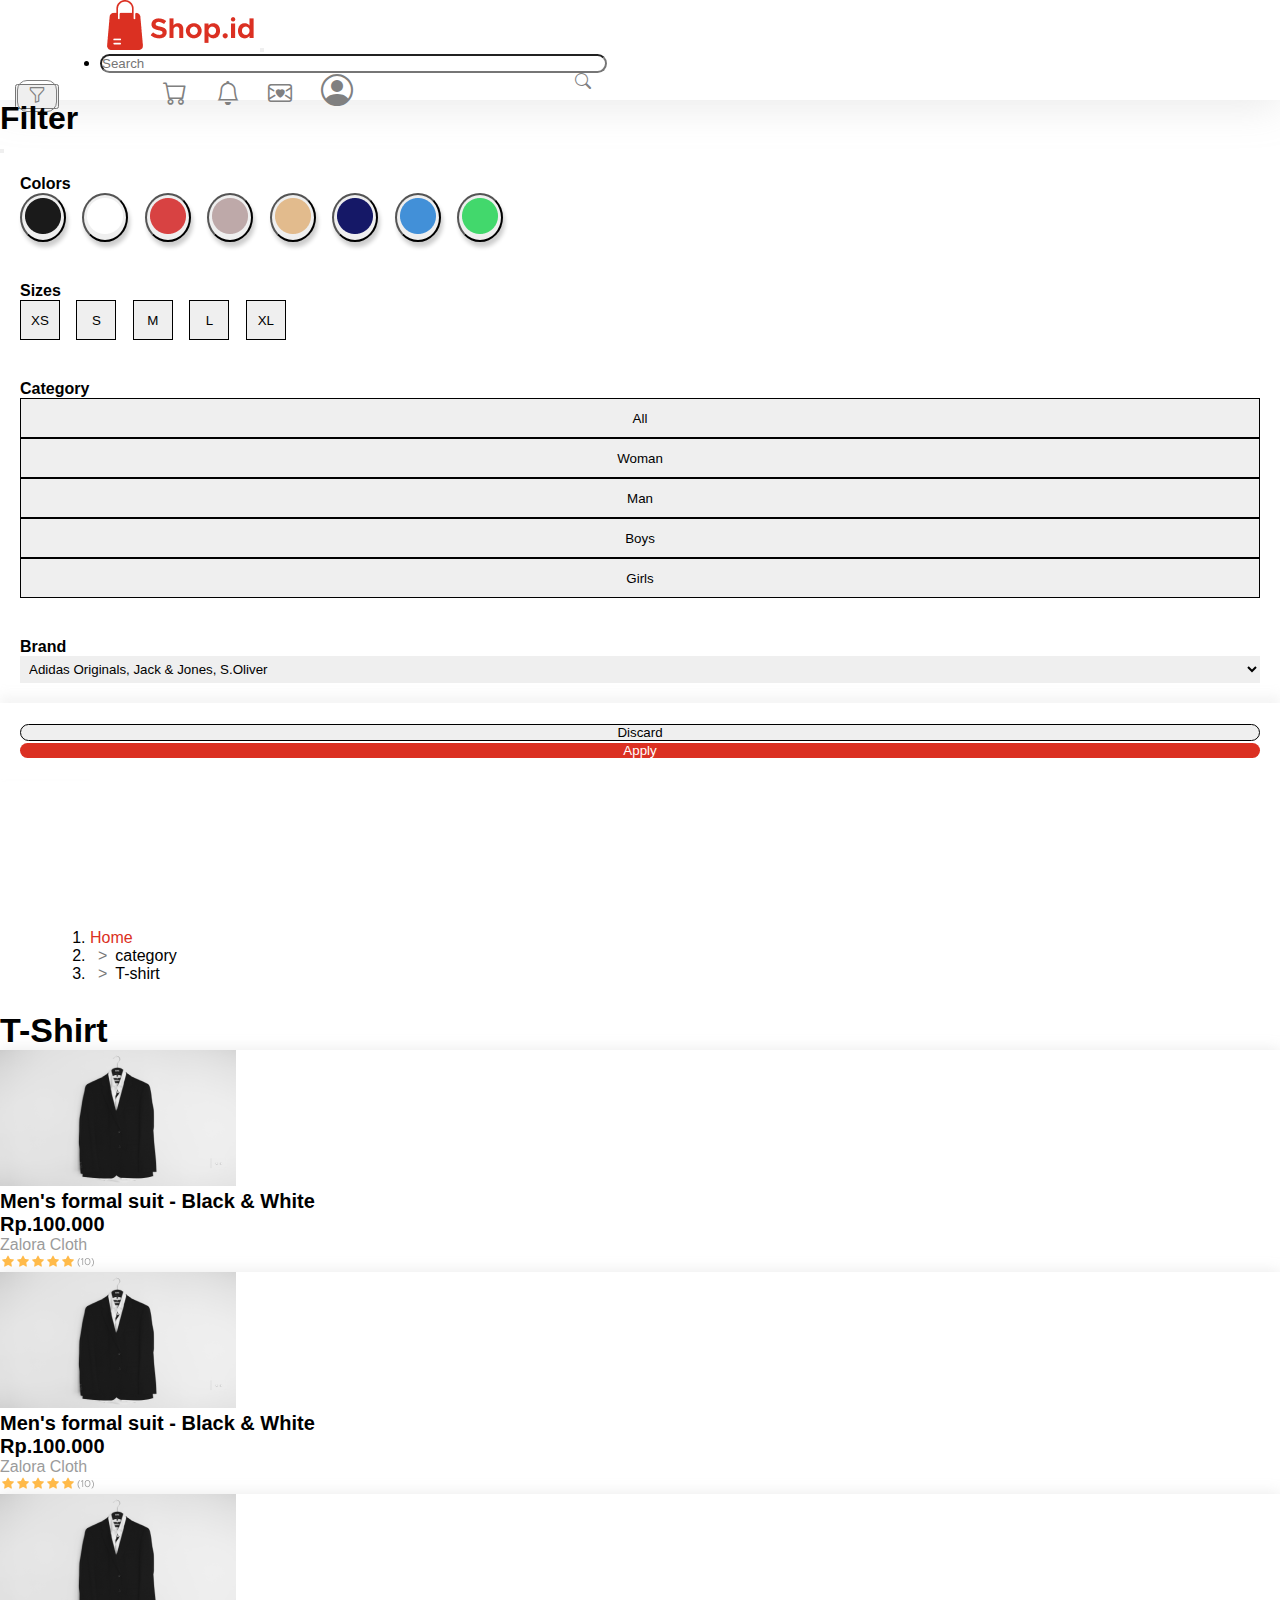
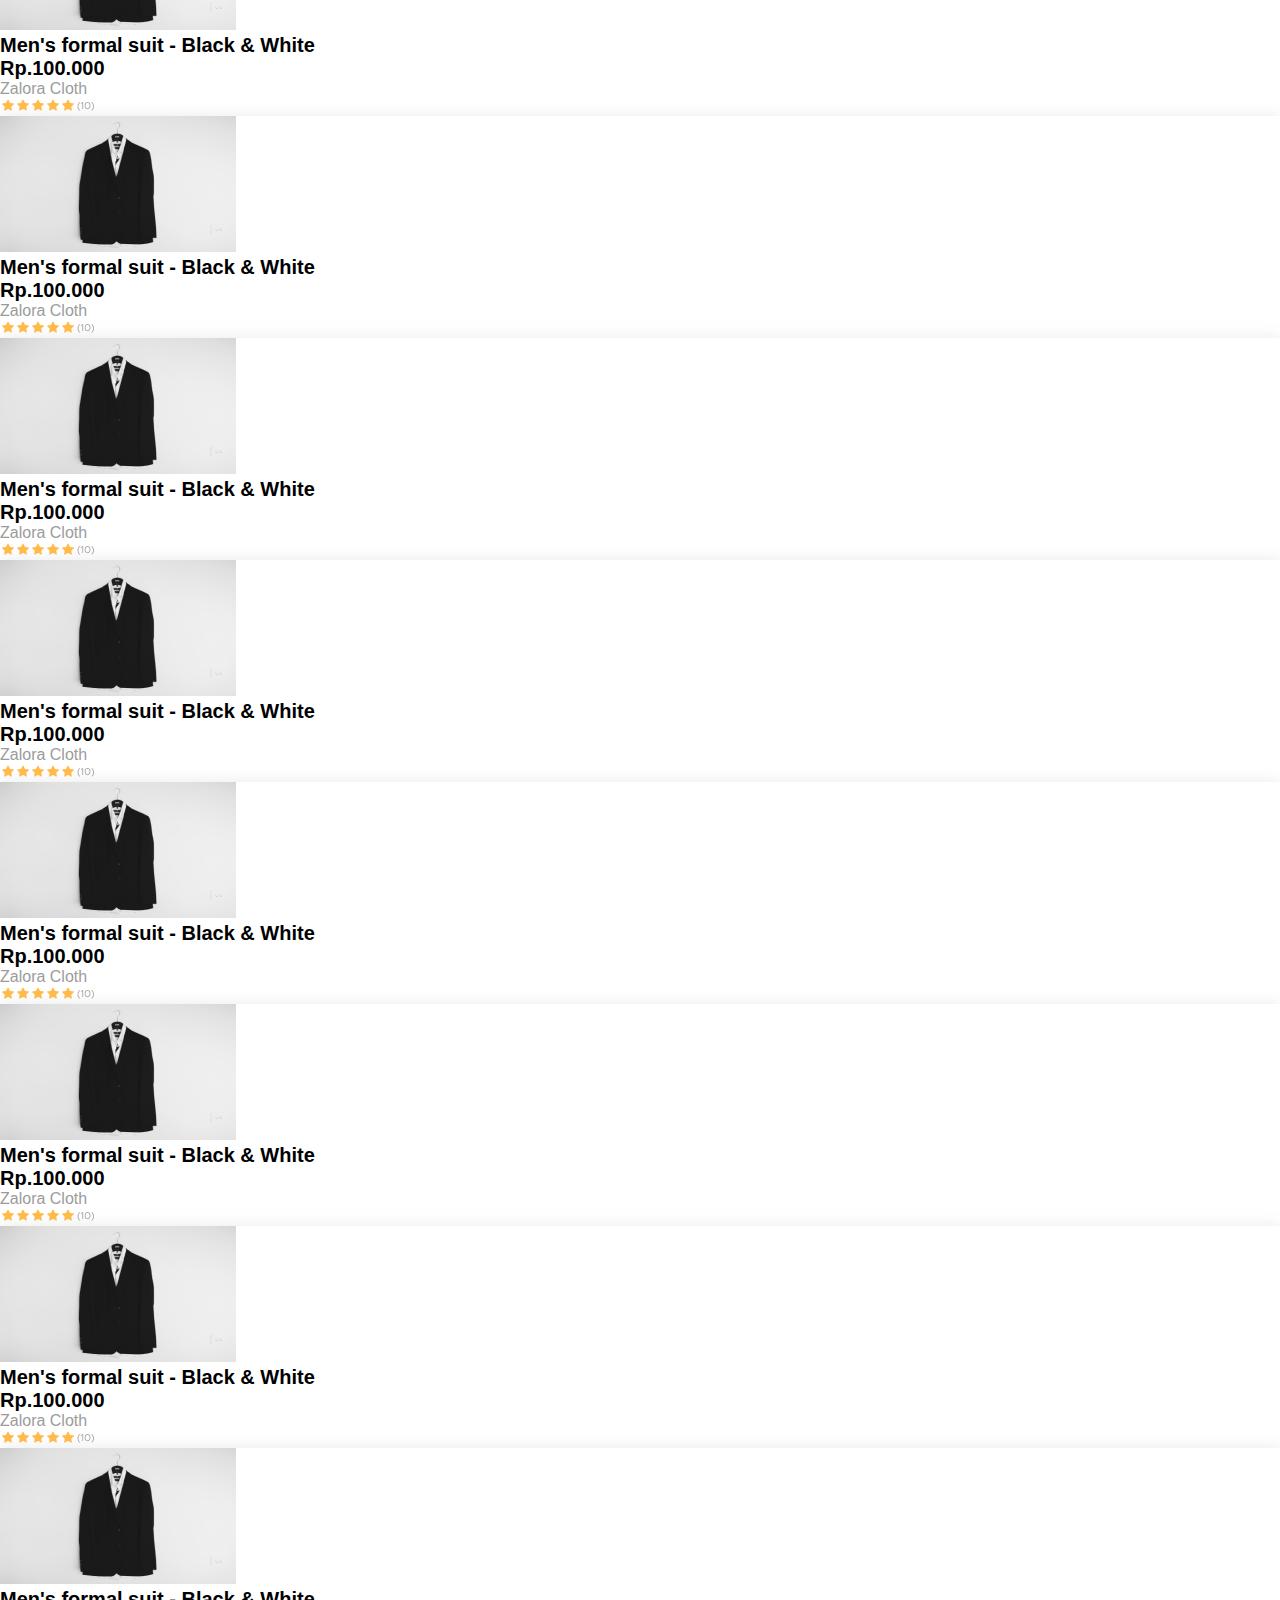
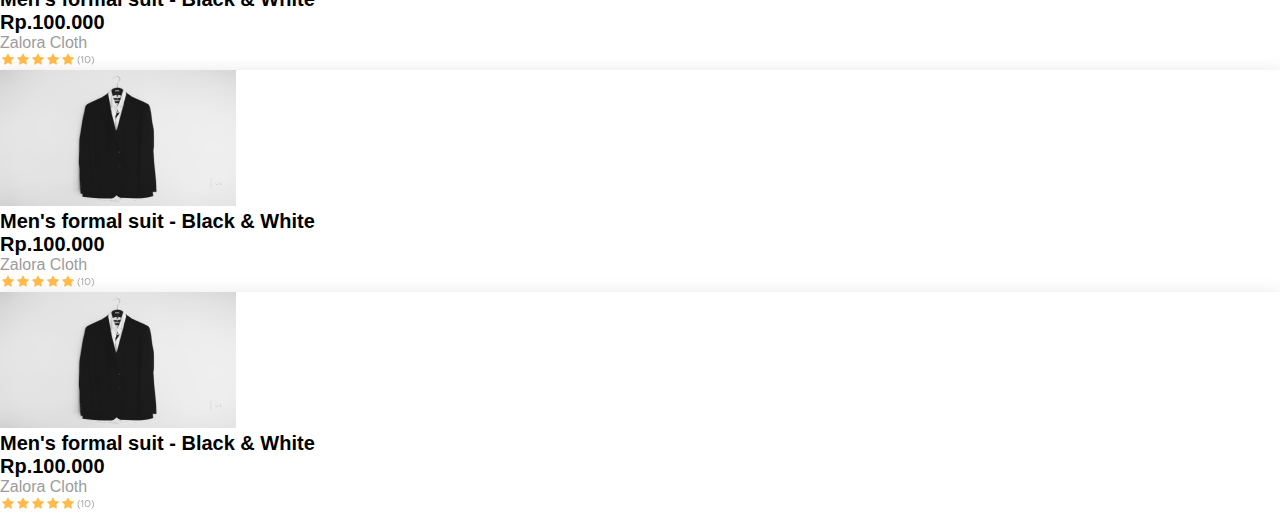
<file: pages/t-shirt.html>
<!DOCTYPE html>
<html lang="en">

<head>
  <meta charset="utf-8" />
  <meta name="viewport" content="width=device-width, initial-scale=1, shrink-to-fit=no" />
  <link rel="stylesheet" href="../assets/CSS/style.css">
  <link rel="stylesheet" href="https://cdn.jsdelivr.net/npm/bootstrap-icons@1.10.5/font/bootstrap-icons.css" />
  <link rel="stylesheet" href="https://cdn.jsdelivr.net/npm/bootstrap@4.6.2/dist/css/bootstrap.min.css"
    integrity="sha384-xOolHFLEh07PJGoPkLv1IbcEPTNtaed2xpHsD9ESMhqIYd0nLMwNLD69Npy4HI+N" crossorigin="anonymous" />

  <title>Detail Product - Shop Id</title>
  <style>
    .breadcrumb{
    padding-right: 1px;
    background-color: white;
    padding-top: 150px;
    margin-left: 90px;
    }
    .breadcrumb-item a{
        color: rgba(219, 48, 34, 1);
        text-decoration: none;
    }
    .breadcrumb-item a:hover{
        color:red;
    }
    .title-informasi{
        font-size: 34px;
    }
    .breadcrumb-item + .breadcrumb-item::before {
  --bs-breadcrumb-divider: '>';
  content: var(--bs-breadcrumb-divider);
  padding: 0 0.5rem;
  color: #777;
}

  </style>
</head>

<body>
  <header id="navbar">
    <!-- navbar -->
    <nav class="navbar fixed-top navbar-expand-lg navbar-light bg-light">
      <a href="./home.html"><img class="logo" src="../assets/img/logo.png" alt="logo" /></a>
      <button class="navbar-toggler" type="button" data-toggle="collapse" data-target="#navbarTogglerDemo02"
          aria-controls="navbarTogglerDemo02" aria-expanded="false" aria-label="Toggle navigation">
          <span class="navbar-toggler-icon"></span>
      </button>
      <div class="collapse navbar-collapse" id="navbarTogglerDemo02">
          <ul class="navbar-nav">
              <li class="nav-item">
                  <input class="form-control input" type="search" placeholder="Search" aria-label="Search" />
              </li>
          </ul>
          <i class="search bi bi-search"></i>
          <!-- icon -->
          <form class="form-inline">
             <!-- icon modal filter -->
            <button class="btn" type="button" data-toggle="modal" data-target="#filter">
            <i class="filter bi bi-funnel"></i>
            </button>
             <a href="mybag.html"><i class="cart bi bi-cart"></i></a> 
             <a href=""> <i class="bell bi bi-bell "></i></a>
             <a href=""> <i class="massage bi bi-envelope-heart"></i></a>  
             <a href="./profile.html"> <i class="profile bi bi-person-circle"></i></a>
          </form>
          <!-- end icon -->
  </header>
  <main>
      <!--modal filter -->
      <div class="modal fade" id="filter" tabindex="-1" aria-labelledby="filterLabel" aria-hidden="true">
        <div class="modal-dialog modal-dialog-centered">
          <div class="modal-content">
            <div class="modal-header">
              <h1 class="modal-title fs-5" id="filterLabel">Filter</h1>
              <button type="button" class="btn-close" data-dismiss="modal" aria-label="Close"></button>
            </div>
            <div class="modal-body">
              <div class="container mb-1">
                <div class="row">
                  <div class="col-12">
                    <span class="text-color">Colors</span>
                    <div class="color-pallets d-flex pt-3">
                      <button type="button" class="btn btn-color" data-toggle="button">
                        <img class="color" src="../assets/img/colors/Ellipse 5.png" alt="" />
                      </button>
    
                      <button type="button" class="btn btn-color" data-toggle="button">
                        <img class="color" src="../assets/img/colors/Ellipse.png" alt="" />
                      </button>
    
                      <button type="button" class="btn btn-color" data-toggle="button">
                        <img class="color" src="../assets/img/colors/Ellipse 6.png" alt="" />
                      </button>
    
                      <button type="button" class="btn btn-color" data-toggle="button">
                        <img class="color" src="../assets/img/colors/Ellipse-1.png" alt="" />
                      </button>
    
                      <button type="button" class="btn btn-color" data-toggle="button">
                        <img class="color" src="../assets/img/colors/Ellipse-3.png" alt="" />
                      </button>
    
                      <button type="button" class="btn btn-color" data-toggle="button">
                        <img class="color" src="../assets/img/colors/Ellipse-2.png" alt="" />
                      </button>
    
                      <button type="button" class="btn btn-color" data-toggle="button">
                        <img class="color" src="../assets/img/colors/Ellipse 7.png" alt="" />
                      </button>
    
                      <button type="button" class="btn btn-color" data-toggle="button">
                        <img class="color" src="../assets/img/colors/Ellipse 8.png" alt="" />
                      </button>
                    </div>
                  </div>
                </div>
              </div>
    
              <div class="container mb-1">
                <div class="row">
                  <div class="col-12">
                    <span class="text-color">Sizes</span>
    
                    <div class="size-charts d-flex pt-3">
                      <button type="button" class="btn btn-size" data-toggle="button">
                        <span class="text-size text-center">XS</span>
                      </button>
    
                      <button type="button" class="btn btn-size" data-toggle="button">
                        <span class="text-size text-center">S</span>
                      </button>
    
                      <button type="button" class="btn btn-size" data-toggle="button">
                        <span class="text-size text-center">M</span>
                      </button>
    
                      <button type="button" class="btn btn-size active" data-toggle="button">
                        <span class="text-size text-center">L</span>
                      </button>
    
                      <button type="button" class="btn btn-size" data-toggle="button">
                        <span class="text-size text-center">XL</span>
                      </button>
                    </div>
                  </div>
                </div>
              </div>
    
              <div class="container mb-1">
                <div class="row">
                  <div class="col-12">
                    <span class="text-color">Category</span>
                  </div>
                  <div class="col-4">
                    <div class="list-categories d-flex pt-3">
                      <button type="button" class="btn btn-category" data-toggle="button">
                        <span class="text-categories text-center">All</span>
                      </button>
                    </div>
                  </div>
    
                  <div class="col-4">
                    <div class="list-categories d-flex pt-3">
                      <button type="button" class="btn btn-category" data-toggle="button">
                        <span class="text-categories text-center">Woman</span>
                      </button>
                    </div>
                  </div>
    
                  <div class="col-4">
                    <div class="list-categories d-flex pt-3">
                      <button type="button" class="btn btn-category" data-toggle="button">
                        <span class="text-categories text-center">Man</span>
                      </button>
                    </div>
                  </div>
    
                  <div class="col-4">
                    <div class="list-categories d-flex pt-3">
                      <button type="button" class="btn btn-category" data-toggle="button">
                        <span class="text-categories text-center">Boys</span>
                      </button>
                    </div>
                  </div>
    
                  <div class="col-4">
                    <div class="list-categories d-flex pt-3">
                      <button type="button" class="btn btn-category" data-toggle="button">
                        <span class="text-categories text-center">Girls</span>
                      </button>
                    </div>
                  </div>
                </div>
              </div>
    
              <div class="container mb-1">
                <div class="row">
                  <div class="col-12">
                    <span class="text-color">Brand</span>
                    <select class="form-select" aria-label="Default select example">
                      <option selected>
                        Adidas Originals, Jack & Jones, S.Oliver
                      </option>
                      <option value="1">Adidas Originals</option>
                      <option value="2">Jack & Jones</option>
                      <option value="3">S.Olive</option>
                    </select>
                  </div>
                </div>
              </div>
            </div>
    
            <div class="modal-footer">
              <div class="container">
                <div class="row">
                  <div class="col-6">
                    <button type="button" class="btn btn-discard" data-dismiss="modal">Discard</button>
                  </div>
    
                  <div class="col-6">
                    <button type="button" class="btn btn-apply">Apply</button>
                  </div>
                </div>
              </div>
            </div>
          </div>
        </div>
      </div>
      <!-- end modal filter -->
      <!-- breadcrumb -->
    <div class="container-fluid">
        <nav style="--bs-breadcrumb-divider: '>'" aria-label="breadcrumb">
          <ol class="breadcrumb mr-5">
            <li class="breadcrumb-item"><a href="./home.html">Home</a></li>
            <li class="breadcrumb-item active" aria-current="page">category</li>
            <li class="breadcrumb-item active" aria-current="page">T-shirt</li>
          </ol>
        </nav>
    </div>
    <!--  End breadcrumb -->
   
    <section class="recomend-product">
      <div class="container">
        <h1 class="title-informasi font-weight-bold">T-Shirt</h1>
      </div>
      <div class="container mt-5">
        <div class="row">
          <div class="col-md-3 col-sm-6 mb-5">
            <div class="border rounded product">
              <img class="w-100" src="../assets/img/clothe.png" alt="cloth" />
              <div class="p-2">
                <h5 class="card-title">Men's formal suit - Black & White</h5>
                <h5 class="text-danger">Rp.100.000</h5>
                <p>Zalora Cloth</p>
                <img src="../assets/img/stars.png" alt="stars" />
              </div>
            </div>
          </div>
          <div class="col-md-3 col-sm-6 mb-5">
            <div class="border rounded product">
              <img class="w-100" src="../assets/img/clothe.png" alt="cloth" />
              <div class="p-2">
                <h5 class="card-title">Men's formal suit - Black & White</h5>
                <h5 class="text-danger">Rp.100.000</h5>
                <p>Zalora Cloth</p>
                <img src="../assets/img/stars.png" alt="stars" />
              </div>
            </div>
          </div>
          <div class="col-md-3 col-sm-6 mb-5">
            <div class="border rounded product">
              <img class="w-100" src="../assets/img/clothe.png" alt="cloth" />
              <div class="p-2">
                <h5 class="card-title">Men's formal suit - Black & White</h5>
                <h5 class="text-danger">Rp.100.000</h5>
                <p>Zalora Cloth</p>
                <img src="../assets/img/stars.png" alt="stars" />
              </div>
            </div>
          </div>
          <div class="col-md-3 col-sm-6 mb-5">
            <div class="border rounded product">
              <img class="w-100" src="../assets/img/clothe.png" alt="cloth" />
              <div class="p-2">
                <h5 class="card-title">Men's formal suit - Black & White</h5>
                <h5 class="text-danger">Rp.100.000</h5>
                <p>Zalora Cloth</p>
                <img src="../assets/img/stars.png" alt="stars" />
              </div>
            </div>
          </div>
          <div class="col-md-3 col-sm-6 mb-5">
            <div class="border rounded product">
              <img class="w-100" src="../assets/img/clothe.png" alt="cloth" />
              <div class="p-2">
                <h5 class="card-title">Men's formal suit - Black & White</h5>
                <h5 class="text-danger">Rp.100.000</h5>
                <p>Zalora Cloth</p>
                <img src="../assets/img/stars.png" alt="stars" />
              </div>
            </div>
          </div>
          <div class="col-md-3 col-sm-6 mb-5">
            <div class="border rounded product">
              <img class="w-100" src="../assets/img/clothe.png" alt="cloth" />
              <div class="p-2">
                <h5 class="card-title">Men's formal suit - Black & White</h5>
                <h5 class="text-danger">Rp.100.000</h5>
                <p>Zalora Cloth</p>
                <img src="../assets/img/stars.png" alt="stars" />
              </div>
            </div>
          </div>
          <div class="col-md-3 col-sm-6 mb-5">
            <div class="border rounded product">
              <img class="w-100" src="../assets/img/clothe.png" alt="cloth" />
              <div class="p-2">
                <h5 class="card-title">Men's formal suit - Black & White</h5>
                <h5 class="text-danger">Rp.100.000</h5>
                <p>Zalora Cloth</p>
                <img src="../assets/img/stars.png" alt="stars" />
              </div>
            </div>
          </div>
          <div class="col-md-3 col-sm-6 mb-5">
            <div class="border rounded product">
              <img class="w-100" src="../assets/img/clothe.png" alt="cloth" />
              <div class="p-2">
                <h5 class="card-title">Men's formal suit - Black & White</h5>
                <h5 class="text-danger">Rp.100.000</h5>
                <p>Zalora Cloth</p>
                <img src="../assets/img/stars.png" alt="stars" />
              </div>
            </div>
          </div>
          <div class="col-md-3 col-sm-6 mb-5">
            <div class="border rounded product">
              <img class="w-100" src="../assets/img/clothe.png" alt="cloth" />
              <div class="p-2">
                <h5 class="card-title">Men's formal suit - Black & White</h5>
                <h5 class="text-danger">Rp.100.000</h5>
                <p>Zalora Cloth</p>
                <img src="../assets/img/stars.png" alt="stars" />
              </div>
            </div>
          </div>
          <div class="col-md-3 col-sm-6 mb-5">
            <div class="border rounded product">
              <img class="w-100" src="../assets/img/clothe.png" alt="cloth" />
              <div class="p-2">
                <h5 class="card-title">Men's formal suit - Black & White</h5>
                <h5 class="text-danger">Rp.100.000</h5>
                <p>Zalora Cloth</p>
                <img src="../assets/img/stars.png" alt="stars" />
              </div>
            </div>
          </div>
          <div class="col-md-3 col-sm-6 mb-5">
            <div class="border rounded product">
              <img class="w-100" src="../assets/img/clothe.png" alt="cloth" />
              <div class="p-2">
                <h5 class="card-title">Men's formal suit - Black & White</h5>
                <h5 class="text-danger">Rp.100.000</h5>
                <p>Zalora Cloth</p>
                <img src="../assets/img/stars.png" alt="stars" />
              </div>
            </div>
          </div>
          <div class="col-md-3 col-sm-6 mb-5">
            <div class="border rounded product">
              <img class="w-100" src="../assets/img/clothe.png" alt="cloth" />
              <div class="p-2">
                <h5 class="card-title">Men's formal suit - Black & White</h5>
                <h5 class="text-danger">Rp.100.000</h5>
                <p>Zalora Cloth</p>
                <img src="../assets/img/stars.png" alt="stars" />
              </div>
            </div>
          </div>
        </div>
      </div>
       <!-- recomend-product -->
    </section>
  </main>
  

  <footer></footer>
  <script src="https://cdn.jsdelivr.net/npm/jquery@3.5.1/dist/jquery.slim.min.js"
    integrity="sha384-DfXdz2htPH0lsSSs5nCTpuj/zy4C+OGpamoFVy38MVBnE+IbbVYUew+OrCXaRkfj"
    crossorigin="anonymous"></script>
  <script src="https://cdn.jsdelivr.net/npm/bootstrap@4.6.2/dist/js/bootstrap.bundle.min.js"
    integrity="sha384-Fy6S3B9q64WdZWQUiU+q4/2Lc9npb8tCaSX9FK7E8HnRr0Jz8D6OP9dO5Vg3Q9ct"
    crossorigin="anonymous"></script>
</body>

</html>
</file>
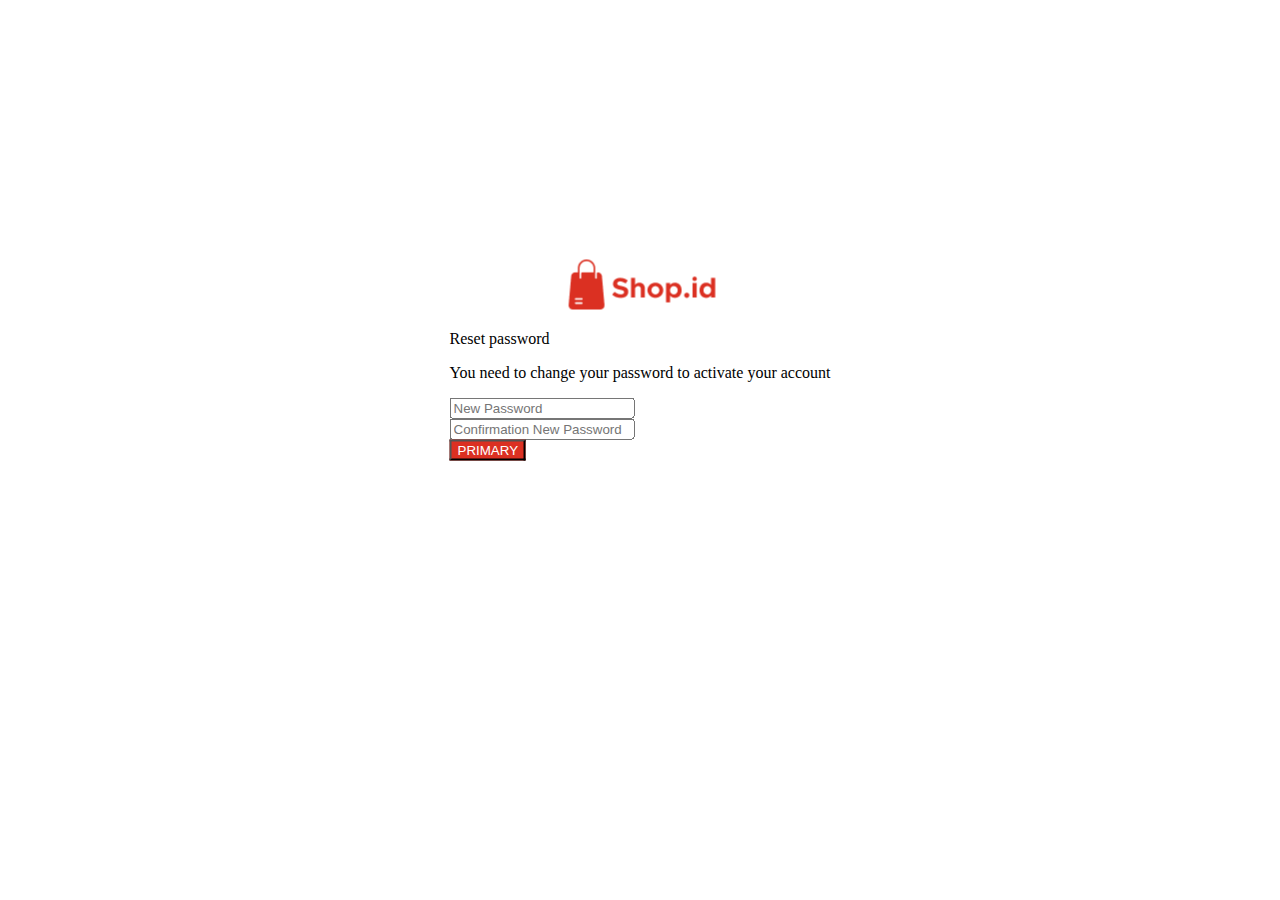
<file: pages/auth/confirmationPassword.html>
<!DOCTYPE html>
<html lang="en">
  <head>
    <meta charset="utf-8" />
    <meta
      name="viewport"
      content="width=device-width, initial-scale=1, shrink-to-fit=no"
    />
    <link
      rel="stylesheet"
      href="https://cdn.jsdelivr.net/npm/bootstrap@4.6.2/dist/css/bootstrap.min.css"
      integrity="sha384-xOolHFLEh07PJGoPkLv1IbcEPTNtaed2xpHsD9ESMhqIYd0nLMwNLD69Npy4HI+N"
      crossorigin="anonymous"
    />

    <title>Confirmation Password - Shop Id</title>
    <style>
      .text-regis {
        text-align: center;
        padding-top: 1em;
      }
      .container,
      .container-lg,
      .container-md,
      .container-sm,
      .container-xl {
        max-width: 450px;
        position: absolute;
        top: 40%;
        left: 50%;
        margin-right: -50%;
        transform: translate(-50%, -50%);
      }

      img {
        display: block;
        margin-left: auto;
        margin-right: auto;
        margin-bottom: 20px;
      }
      a:link,
      a:visited {
        text-decoration: none !important;
        color: white;
        cursor: pointer !important;
      }
      .btn{
        background-color:  rgba(219, 48, 34, 1);
      }
    </style>
  </head>
  <body>
    <div class="container">
      <img src="/assets/img/logo.png" alt="logo" />
      <p class="text-center py-3 font-weight-bold">Reset password</p>
      <p class="text-center pb-3 text-danger"> You need to change your password to activate your account</p>
      <div class="tab-content" id="pills-tabContent">
          <form>
            <div class="form-group">
              <input
                name=""
                class="form-control"
                placeholder="New Password"
                type="password"
              />
            </div> 
            <div class="form-group pb-5">
                <input
                  name=""
                  class="form-control"
                  placeholder="Confirmation New Password"
                  type="password"
                />
              </div> 
              <button class="btn btn-block rounded-pill">
                <a href="login.html"> PRIMARY </a>
              </button>
            </div>
          </form>
       
      
    <script
      src="https://cdn.jsdelivr.net/npm/jquery@3.5.1/dist/jquery.slim.min.js"
      integrity="sha384-DfXdz2htPH0lsSSs5nCTpuj/zy4C+OGpamoFVy38MVBnE+IbbVYUew+OrCXaRkfj"
      crossorigin="anonymous"
    ></script>
    <script
      src="https://cdn.jsdelivr.net/npm/bootstrap@4.6.2/dist/js/bootstrap.bundle.min.js"
      integrity="sha384-Fy6S3B9q64WdZWQUiU+q4/2Lc9npb8tCaSX9FK7E8HnRr0Jz8D6OP9dO5Vg3Q9ct"
      crossorigin="anonymous"
    ></script>
  </body>
</html>
</file>
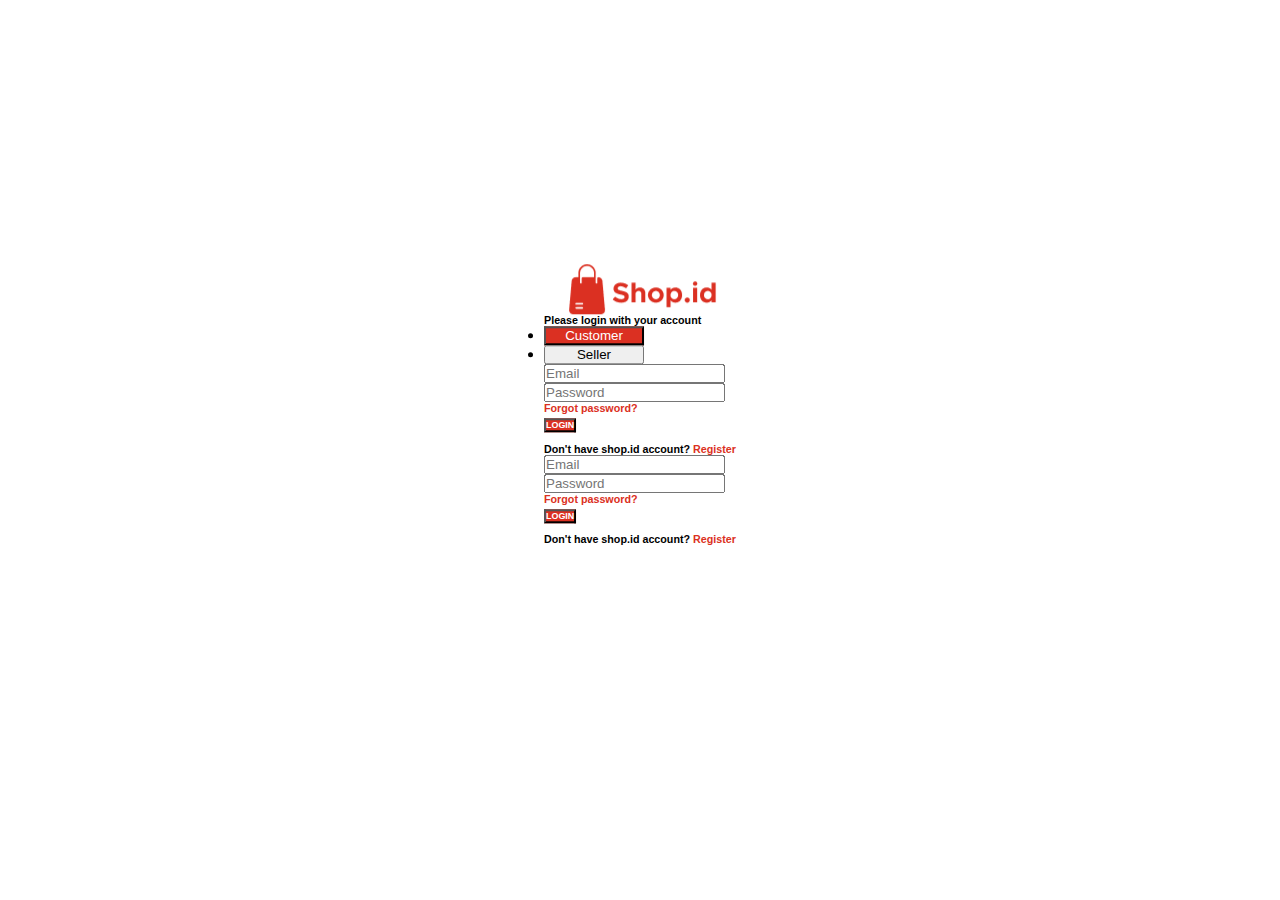
<file: pages/auth/login.html>
<!DOCTYPE html>
<html lang="en">
  <head>
    <meta charset="utf-8" />
    <meta
      name="viewport"
      content="width=device-width, initial-scale=1, shrink-to-fit=no"
    />
    <link rel="stylesheet" href="../../assets/CSS/style.css">
    <link
      rel="stylesheet"
      href="https://cdn.jsdelivr.net/npm/bootstrap@4.6.2/dist/css/bootstrap.min.css"
      integrity="sha384-xOolHFLEh07PJGoPkLv1IbcEPTNtaed2xpHsD9ESMhqIYd0nLMwNLD69Npy4HI+N"
      crossorigin="anonymous"
    />

    <title>login - Shop Id</title>
  </head>
  <body>
    <main id="login">
    <div class="container">
      <img src="/assets/img/logo.png" alt="logo" />
      <h6 class="text-center py-3 font-weight-bold">Please login with your account</h6>
      <ul
        class="nav nav-pills mb-3 justify-content-center"
        id="pills-tab"
        role="tablist"
      >
        <li class="nav-item" role="presentation">
          <button
            class="nav-link active"
            id="pills-home-tab"
            data-toggle="pill"
            data-target="#pills-home"
            type="button"
            role="tab"
            aria-controls="pills-home"
            aria-selected="true"
          >
            Customer
          </button>
        </li>
        <li class="nav-item" role="presentation">
          <button
            class="nav-link"
            id="pills-profile-tab"
            data-toggle="pill"
            data-target="#pills-profile"
            type="button"
            role="tab"
            aria-controls="pills-profile"
            aria-selected="false"
          >
            Seller
          </button>
        </li>
      </ul>
      <div class="tab-content" id="pills-tabContent">
        <div
          class="tab-pane fade show active"
          id="pills-home"
          role="tabpanel"
          aria-labelledby="pills-home-tab"
        >
          <form>
            <div class="form-group">
              <input
                name=""
                class="form-control"
                placeholder="Email"
                type="email"
              />
            </div>
            <div class="form-group">
              <input
                class="form-control"
                placeholder="Password"
                type="password"
              />
            </div>
            <div class="form-group">
              <h6 class="link float-right py-3 "
                >Forgot password?</h6>
              <button class="btn btn-block rounded-pill">
                <h6>LOGIN</h6>
              </button>
            </div>
          </form>
          <h6 class="text-regis">
            Don't have shop.id account?
            <span class="link"> Register </span>
          </h6>
        </div>
        <div
          class="tab-pane fade"
          id="pills-profile"
          role="tabpanel"
          aria-labelledby="pills-profile-tab"
        >
          <form>
            <div class="form-group">
              <input
                name=""
                class="form-control"
                placeholder="Email"
                type="email"
              />
            </div>
            <div class="form-group">
              <input
                class="form-control"
                placeholder="Password"
                type="password"
              />
            </div>
            <div class="form-group">
              <h6 class="link float-right py-3 "
                >Forgot password?</h6>
              <button class="btn btn-block rounded-pill">
                <h6 class="login">LOGIN</h6>
              </button>
            </div>
          </form>
          <h6 class="text-regis">
            Don't have shop.id account?
            <span class="link"> Register </span>
          </h6>
        </div>
      </div>
    </div>
  </main>
    <script
      src="https://cdn.jsdelivr.net/npm/jquery@3.5.1/dist/jquery.slim.min.js"
      integrity="sha384-DfXdz2htPH0lsSSs5nCTpuj/zy4C+OGpamoFVy38MVBnE+IbbVYUew+OrCXaRkfj"
      crossorigin="anonymous"
    ></script>
    <script
      src="https://cdn.jsdelivr.net/npm/bootstrap@4.6.2/dist/js/bootstrap.bundle.min.js"
      integrity="sha384-Fy6S3B9q64WdZWQUiU+q4/2Lc9npb8tCaSX9FK7E8HnRr0Jz8D6OP9dO5Vg3Q9ct"
      crossorigin="anonymous"
    ></script>
  </body>
</html>
</file>
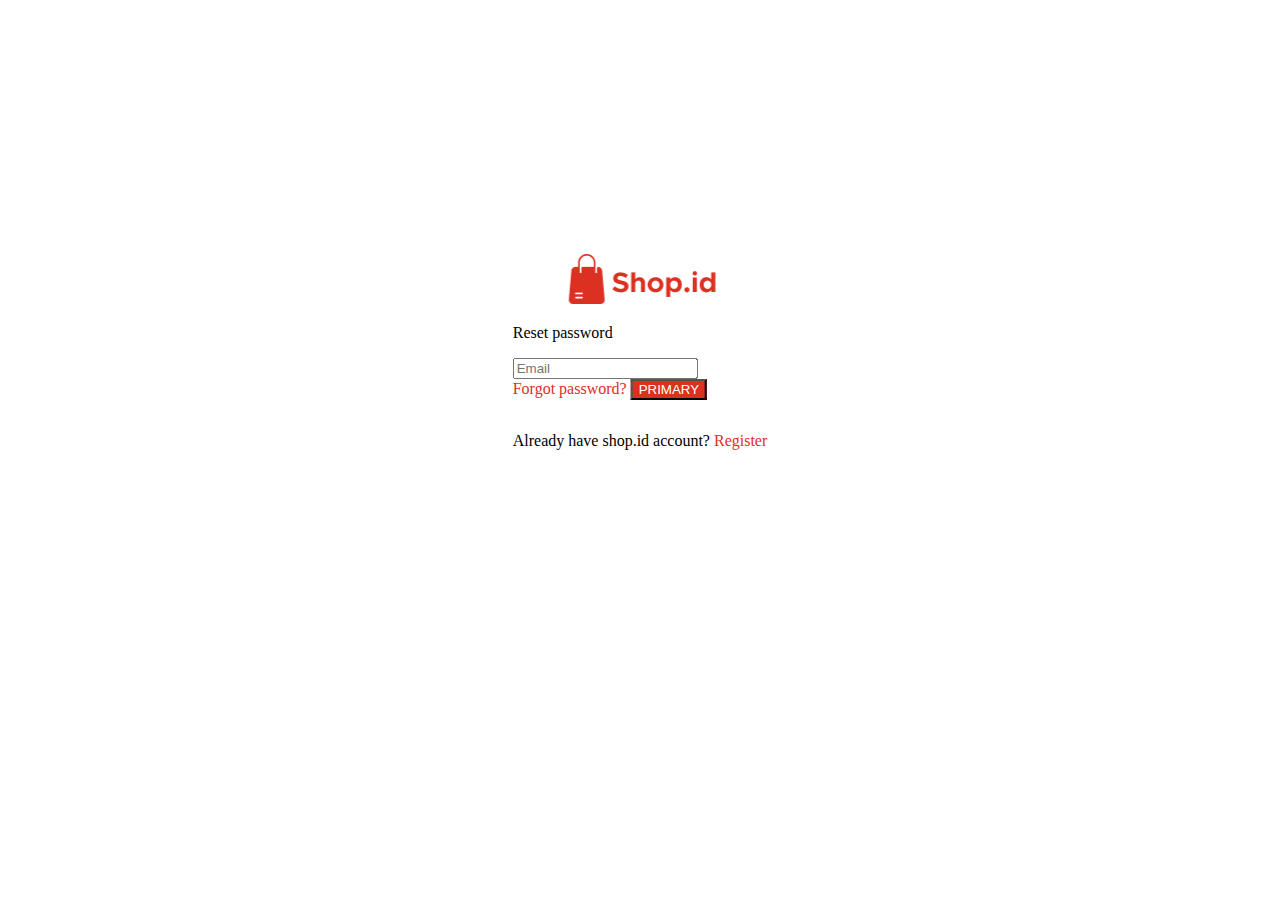
<file: pages/auth/resetPassword.html>
<!DOCTYPE html>
<html lang="en">
  <head>
    <meta charset="utf-8" />
    <meta
      name="viewport"
      content="width=device-width, initial-scale=1, shrink-to-fit=no"
    />
    <link
      rel="stylesheet"
      href="https://cdn.jsdelivr.net/npm/bootstrap@4.6.2/dist/css/bootstrap.min.css"
      integrity="sha384-xOolHFLEh07PJGoPkLv1IbcEPTNtaed2xpHsD9ESMhqIYd0nLMwNLD69Npy4HI+N"
      crossorigin="anonymous"
    />

    <title>Reset Password - Shop Id</title>
    <style>
      .text-regis {
        text-align: center;
        padding-top: 1em;
      }
      .container,
      .container-lg,
      .container-md,
      .container-sm,
      .container-xl {
        max-width: 450px;
        position: absolute;
        top: 40%;
        left: 50%;
        margin-right: -50%;
        transform: translate(-50%, -50%);
      }
   
      img {
        display: block;
        margin-left: auto;
        margin-right: auto;
        margin-bottom: 20px;
      }
      a:link,
      a:visited {
        text-decoration: none !important;
        color: white;
        cursor: pointer !important;
      }
      .btn{
        background-color:  rgba(219, 48, 34, 1);
      }
    </style>
  </head>
  <body>
    <div class="container">
      <img src="/assets/img/logo.png" alt="logo" />
      <p class="text-center py-3 font-weight-bold pb-4 ">Reset password</p>
      <div class="tab-content" id="pills-tabContent">
          <form>
            <div class="form-group">
              <input
                name=""
                class="form-control"
                placeholder="Email"
                type="email"
              />
            </div> 
            <div class="form-group">
              <a class="float-right mb-3" style="color: rgba(219, 48, 34, 1);" href="#"
                >Forgot password?</a
              >
              <button class="btn btn-block rounded-pill">
                <a href="confirmationPassword.html"> PRIMARY </a>
              </button>
            </div>
          </form>
          <p class="text-regis">
            Already have shop.id account?
            <a style="color: rgba(219, 48, 34, 1);" href="./signup.html"> Register </a>
          </p>
       
      
    <script
      src="https://cdn.jsdelivr.net/npm/jquery@3.5.1/dist/jquery.slim.min.js"
      integrity="sha384-DfXdz2htPH0lsSSs5nCTpuj/zy4C+OGpamoFVy38MVBnE+IbbVYUew+OrCXaRkfj"
      crossorigin="anonymous"
    ></script>
    <script
      src="https://cdn.jsdelivr.net/npm/bootstrap@4.6.2/dist/js/bootstrap.bundle.min.js"
      integrity="sha384-Fy6S3B9q64WdZWQUiU+q4/2Lc9npb8tCaSX9FK7E8HnRr0Jz8D6OP9dO5Vg3Q9ct"
      crossorigin="anonymous"
    ></script>
  </body>
</html>
</file>
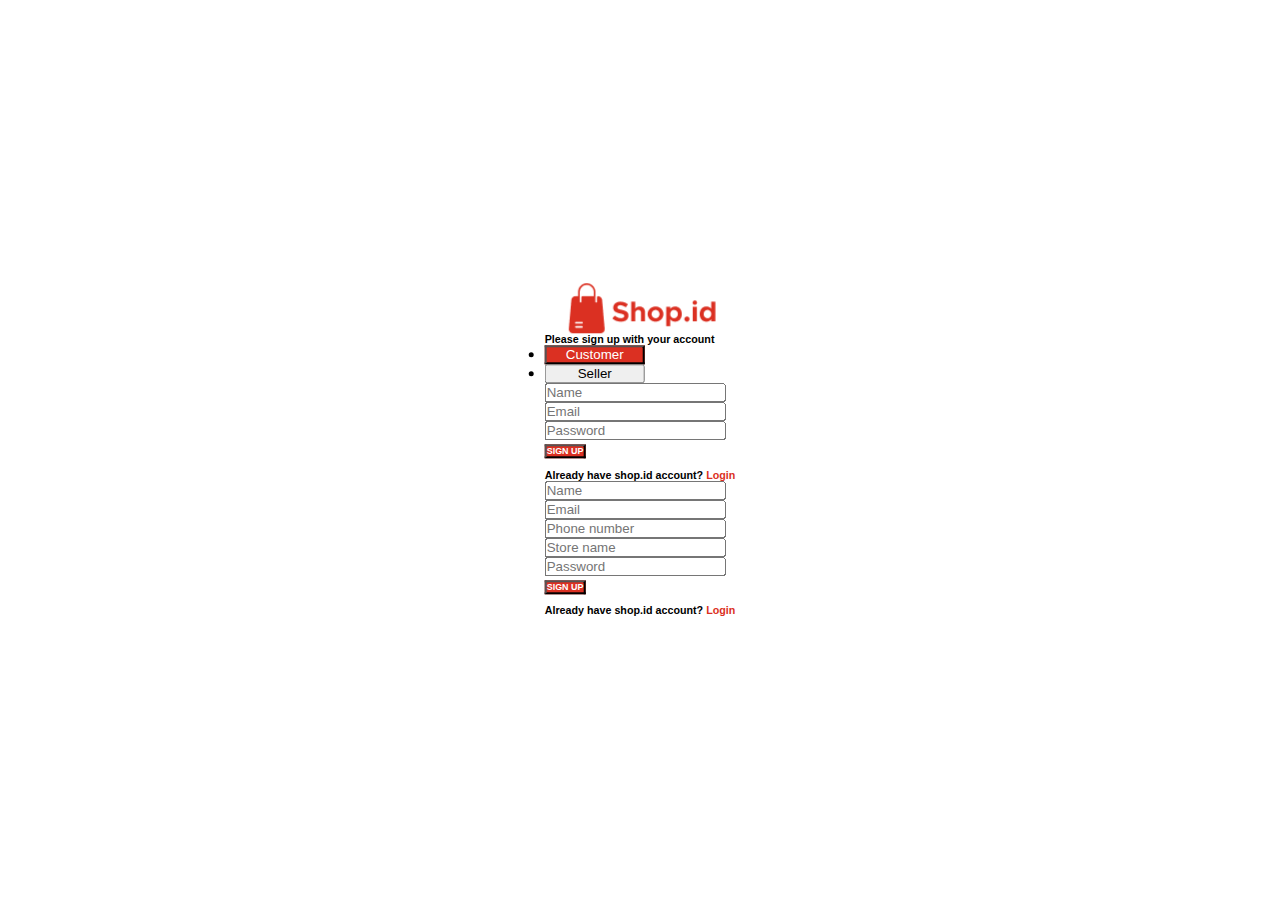
<file: pages/auth/signup.html>
<!DOCTYPE html>
<html lang="en">
  <head>
    <meta charset="utf-8" />
    <meta
      name="viewport"
      content="width=device-width, initial-scale=1, shrink-to-fit=no"
    />
    <link rel="stylesheet" href="../../assets/CSS/style.css">
    <link
      rel="stylesheet"
      href="https://cdn.jsdelivr.net/npm/bootstrap@4.6.2/dist/css/bootstrap.min.css"
      integrity="sha384-xOolHFLEh07PJGoPkLv1IbcEPTNtaed2xpHsD9ESMhqIYd0nLMwNLD69Npy4HI+N"
      crossorigin="anonymous"
    />

    <title>Sign up - Shop Id</title>
    
  </head>
  <body>
    <main id="register">
    <div class="container">
      <img src="/assets/img/logo.png" alt="logo" />
      <h6 class="text-center py-3 font-weight-bold">
        Please sign up with your account
      </h6>
      <ul
        class="nav nav-pills mb-3 justify-content-center"
        id="pills-tab"
        role="tablist"
      >
        <li class="nav-item" role="presentation">
          <button
            class="nav-link active"
            id="pills-home-tab"
            data-toggle="pill"
            data-target="#pills-home"
            type="button"
            role="tab"
            aria-controls="pills-home"
            aria-selected="true"
          >
            Customer
          </button>
        </li>
        <li class="nav-item" role="presentation">
          <button
            class="nav-link"
            id="pills-profile-tab"
            data-toggle="pill"
            data-target="#pills-profile"
            type="button"
            role="tab"
            aria-controls="pills-profile"
            aria-selected="false"
          >
            Seller
          </button>
        </li>
      </ul>
      <div class="tab-content" id="pills-tabContent">
        <div
          class="tab-pane fade show active"
          id="pills-home"
          role="tabpanel"
          aria-labelledby="pills-home-tab"
        >
          <form>
            <div class="form-group">
              <input
                name=""
                class="form-control"
                placeholder="Name"
                type="text"
              />
            </div>
            <div class="form-group">
              <input
                name=""
                class="form-control"
                placeholder="Email"
                type="email"
              />
            </div>
            <div class="form-group">
              <input
                class="form-control"
                placeholder="Password"
                type="password"
              />
            </div>
            <div class="form-group">
              <button class="btn btn-block rounded-pill">
                <h6 class="register">SIGN UP</h6>
              </button>
            </div>
          </form>
          <h6 class="text-regis">
            Already have shop.id account?
            <span class="link"> Login </span>
          </h6>
        </div>
        <div
          class="tab-pane fade"
          id="pills-profile"
          role="tabpanel"
          aria-labelledby="pills-profile-tab"
        >
          <form>
            <div class="form-group">
              <input
                name=""
                class="form-control"
                placeholder="Name"
                type="text"
              />
            </div>
            <div class="form-group">
              <input
                name=""
                class="form-control"
                placeholder="Email"
                type="email"
              />
            </div>
            <div class="form-group">
              <input
                name=""
                class="form-control"
                placeholder="Phone number"
                type="text"
              />
            </div>
            <div class="form-group">
              <input
                name=""
                class="form-control"
                placeholder="Store name"
                type="text"
              />
            </div>
            <div class="form-group">
              <input
                class="form-control"
                placeholder="Password"
                type="password"
              />
            </div>
            <div class="form-group">
              <button class="btn btn-block rounded-pill">
                <h6 class="register">SIGN UP</h6>
              </button>
            </div>
          </form>
          <h6 class="text-regis">
            Already have shop.id account?
            <span class="link"> Login </span>
          </h6>
        </div>
      </div>
    </div>
  </main>
    <script
      src="https://cdn.jsdelivr.net/npm/jquery@3.5.1/dist/jquery.slim.min.js"
      integrity="sha384-DfXdz2htPH0lsSSs5nCTpuj/zy4C+OGpamoFVy38MVBnE+IbbVYUew+OrCXaRkfj"
      crossorigin="anonymous"
    ></script>
    <script
      src="https://cdn.jsdelivr.net/npm/bootstrap@4.6.2/dist/js/bootstrap.bundle.min.js"
      integrity="sha384-Fy6S3B9q64WdZWQUiU+q4/2Lc9npb8tCaSX9FK7E8HnRr0Jz8D6OP9dO5Vg3Q9ct"
      crossorigin="anonymous"
    ></script>
  </body>
</html>
</file>
<file: assets/CSS/style.css>
/* fonts */
@font-face {
  font-family: 'Metropolis Regular';
  font-style: normal;
  font-weight: normal;
  src: local('Metropolis Regular'), url('Metropolis-Regular.woff') format('woff');
}

* {
  font-family: 'Metropolis', sans-serif;
  padding: 0;
  margin: 0;
}

body {
  overflow-x: hidden;
  background-color: white;
}

p{
  color: #9B9B9B;
}
a:link,
a:visited {
  text-decoration: none !important;
  color: black;
  cursor: pointer !important;
}


/* ============== login================== */

#login .text-regis {
  text-align: center;
  padding-top: 1em;
}
#login .container,
.container-lg,
.container-md,
.container-sm,
.container-xl {
  max-width: 450px;
  position: absolute;
  top: 45%;
  left: 50%;
  margin-right: -50%;
  transform: translate(-50%, -50%);
}
#login .nav-pills .nav-link.active,
.nav-pills .show > .nav-link {
  color: #fff;
  background-color: rgba(219, 48, 34, 1);
}
#login .nav-pills .nav-link {
  width: 100px; 
}
#login img {
  display: block;
  margin-left: auto;
  margin-right: auto;
}
#login .btn{
  color: white;
  background-color:  rgba(219, 48, 34, 1);
}
#login .btn:hover{
  color: white;
  background-color:  rgb(255, 21, 0);
}
#login .link{
  color: rgba(219, 48, 34, 1);
}
/* ============== end login ================== */

/* ============== register ================== */
#register .text-regis {
  text-align: center;
  padding-top: 1em;
}
#register .container,
.container-lg,
.container-md,
.container-sm,
.container-xl {
  max-width: 450px;
  position: absolute;
  top: 50%;
  left: 50%;
  margin-right: -50%;
  transform: translate(-50%, -50%);
}
#register .nav-pills .nav-link.active,
.nav-pills .show > .nav-link {
  color: #fff;
  background-color: rgba(219, 48, 34, 1);
}
#register .nav-pills .nav-link {
  width: 100px;
}
#register img {
  display: block;
  margin-left: auto;
  margin-right: auto;
}
#register .btn {
  color: white;
  background-color: rgba(219, 48, 34, 1);
}
#register .btn:hover {
  color: white;
  background-color: rgb(255, 21, 0);
}
#register .link {
  color: rgba(219, 48, 34, 1);
}
/* ============== end register ================== */


/* ============== index navbar================== */
#navbar-index .input {
  width: 600px;
  border-radius: 25px !important;
}
#navbar-index .logo-shopid {
    margin-bottom: 15px;
    margin-left: 100px;
  }
  #navbar-index .rounded-pill {
  width: 100px;
}
#navbar-index .navbar {
  background: #ffffff;
  box-shadow: 0px 6px 40px rgba(173, 173, 173, 0.25);
}
#navbar-index .text-login {
  background-color: rgba(219, 48, 34, 1);
}
#navbar-index .text-login a {
  color: #ffffff;
  text-decoration: none;
}
#navbar-index .text-login.btn:hover{
  background-color: rgb(255, 21, 0);
}
#navbar-index .text-register {
  background-color: white;
  color: black;
}
#navbar-index .text-register a:hover{
  color: black;
  text-decoration: none;
}
#navbar-index .text-register.btn:hover{
  background-color: grey;
}

@media (max-width: 576px) {
  #navbar-index .navbar-collapse {
    background-color: #ffffff;
  }

  #navbar-index .navbar {
    height: 80px;
  }

  #navbar-index .logo-shopid {
    margin-bottom: 15px;
    margin-left: 50px;
  }

  #navbar-index .navbar-nav {
    margin-left: 20px;
  }

  #navbar-index  #navbar-index .input {
    width: 100%;
    border-radius: 15px;
  }

  #navbar-index .form-inline {
    margin-left: 15px;
    margin-top: 10px;
  }
}
/* ============== end index navnbar ================== */


/* ============== index ================== */
.carousel {
  width: 800px;
  display: block;
  margin-left: auto;
  margin-right: auto;
  margin-top: 100px;
}
p {
  color: #9b9b9b;
}
.product {
  background: #ffffff;
  box-shadow: 0px 0px 14px rgba(173, 173, 173, 0.25);
}
.category{
padding-left: 30px;
}
@media (max-width: 576px) {
  .title{
    text-align: center;
  }
  .category{
   width: 100%;
   padding-left: 30px;
  }
  .img-category{
  display: block;
  margin-left: auto;
  margin-right: auto;
 
  }
}  
/* ============== end index ================== */


/* ============== modal filter ================== */
#navbar #filter .modal-header {
  padding: 20px 20px;
  box-shadow: 0px 0px 6px 0px rgba(53, 50, 50, 0.25);
}

#filter .modal-body {
  background-color: lightgrey;
  padding: 0;
}

#filter .text-color {
  color: black;
  font-weight: 600;
}

#filter .container {
  background-color: white;
  padding: 20px 20px;
}

#filter .color-pallets .btn-color {
  padding: 3px;
  margin-right: 12px;
  border-radius: 50%;
  box-shadow: 2px 5px 4px rgba(0, 0, 0, 0.2);
}

#filter .color-pallets .btn-color:focus,
.btn-color:active {
  background-color: rgba(219, 48, 34, 1);
  color: white;
  border: none;
}

#filter .size-charts .btn-size {
  width: 40px;
  height: 40px;
  border: 1px solid black;
  margin-right: 12px;
}

#filter .list-categories .btn-category {
  width: 100%;
  height: 40px;
  border: 1px solid black;
  margin-right: 12px;
}

#filter .list-categories .btn-category:focus,
.btn-category:active {
  color: white;
  background-color: rgba(219, 48, 34, 1);
  border: none;
}

#filter .size-charts .btn-size:focus,
.btn-size:active {
  background-color: rgba(219, 48, 34, 1);
  color: white;
  border: none;
}

#filter .color-pallets .btn-color:active {
  border: 1px solid rgba(219, 48, 34, 1);
}

#filter .form-select {
  width: 100%;
  border: none;
  padding: 5px;
}

#filter .modal-footer {
  box-shadow: 0px -8px 10px 0px rgba(217, 217, 217, 0.25);
}

#filter .modal-footer .btn-discard {
  width: 100%;
  border: 1px solid black;
  border-radius: 24px;
}

#filter .modal-footer .btn-apply {
  width: 100%;
  color: white;
  border: none;
  border-radius: 24px;
  background-color: rgba(219, 48, 34, 1);
}

#filter .modal-footer .btn-apply:hover {
  background-color: rgb(173, 0, 0);
  color: white;
}

#filter .modal-footer .btn-discard:hover {
  background-color: lightgrey;
  border: none;
}

/* ============== end modal filter ================== */

/* ========================== navbar ============================== */
#navbar .input {
  width: 507px;
  border-radius: 25px;
}

#navbar .navbar {
  background: #ffffff;
  box-shadow: 0px 6px 40px rgba(173, 173, 173, 0.25);
  height: 100px;
}

#navbar .logo {
  margin-left: 100px;
}

#navbar .navbar-nav {
  margin-left: 100px;

}

#navbar .form-inline {
  margin-left: 15px;
}

#navbar .filter {
  font-size: 18px;
  border: 1px solid;
  border-radius: 10px;
  padding: 5px 10px 5px;
  color: grey;
}

#navbar .filter:hover,
#navbar .cart:hover,
#navbar .bell:hover,
#navbar .massage:hover,
#navbar .profile:hover {
  color: rgba(219, 48, 34, 1);
}

#navbar .search {
  position: absolute;
  margin-left: 575px;
  color: grey;
}

#navbar .cart {
  font-size: 24px;
  margin-right: 24px;
  margin-left: 100px;
  color: grey;
}

#navbar .bell {
  font-size: 24px;
  margin-right: 24px;
  color: grey;
}

#navbar .massage {
  font-size: 24px;
  margin-right: 24px;
  color: grey;
}

#navbar .profile {
  font-size: 32px;
  margin-right: 24px;
  color: grey;
}

/* Media Query untuk perangkat dengan lebar layar <= 768px */
@media (max-width: 768px) {
  #navbar .navbar-collapse {
    background-color: #ffffff;
  }

  #navbar .navbar {
    height: 80px;
  }

  #navbar .logo {
    margin-bottom: 15px;
    margin-left: 20px;
  }

  #navbar .navbar-nav {
    margin-left: 20px;
  }

  #navbar .input {
    width: 100%;
    border-radius: 15px;
  }

  #navbar .form-inline {
    margin-left: 20px;
    margin-top: 10px;
  }

  #navbar .filter {
    font-size: 20px;
    margin-right: 20px;
    border-style: none;
  }

  #navbar .profile {
    font-size: 30px;
    margin-left: 40px;
  }

  #navbar .cart,
  .bell,
  .massage {
    font-size: 20px;
    margin-left: 40px;
  }
}

/* Media Query untuk perangkat dengan lebar layar <= 576px */
@media (max-width: 576px) {
  #navbar .navbar-collapse {
    background-color: #ffffff;
  }

  #navbar .navbar {
    height: 75px;
  }

  #navbar .logo {
    margin-bottom: 15px;
    margin-left: 20px;
  }

  #navbar .navbar-nav {
    margin-left: 20px;
  }

  #navbar .input {
    width: 100%;
    border-radius: 15px;
  }

  #navbar .filter {
    font-size: 20px;
    margin-right: 15px;
    border-style: none;
  }

  #navbar .form-inline {
    margin-left: 15px;
    margin-top: 10px;
  }

  #navbar .profile {
    font-size: 28px;
    margin-left: 15px;
  }

  #navbar .cart,
  .bell,
  .massage {
    font-size: 20px;
    margin-left: 15px;
  }
}

/* ========================== end navnar ============================== */
/* ========================== page my bag ============================== */

#cart {
  margin-top: 90px;
}

#cart p {
  color: #9B9B9B;
}

#cart .title-categories {
  font-size: 34px;
  padding-bottom: 34px;
}

#cart .card-checkbox {
  border-radius: 4px;
  box-shadow: 0px 0px 8px 0px rgba(115, 115, 115, 0.25);
}

#cart .checkbox {
  margin-left: 20px;
}

/* items */
#cart .items {
  height: 64px;
  display: flex;
  align-items: center;
}

#cart .items a {
  text-decoration: none;
  color: #DB3022;
}

#cart .items a:hover {
  text-decoration: none;
  color: #ff1500;
}

#cart .btn-text {
  margin-left: 10px;
  margin-right: 500px;
  margin-top: 4px;
}

#cart .select-btn-items {
  display: flex;
  align-items: center;
}

/* product */
#cart .product {
  height: 126px;
  display: flex;
  align-items: center;
}

#cart .wrapper-img {
  margin-left: 5px;
}

#cart .wrapper-desc {
  margin-left: 10px;
  margin-top: 10px;
}

#cart .wrapper-product {
  display: flex;
  align-items: center;
  padding: 10px 10px;
}

/* sunmary */
#cart .card-form-summary {
  width: 370px;
  height: 180px;
  border-radius: 4px;
  box-shadow: 0px 0px 8px 0px rgba(115, 115, 115, 0.25);
}

#cart .title-sumarry {
  font-weight: 600;
  font-size: 16px;
  margin-left: 15px;
  padding-top: 20px;
}

#cart .product-qty {
  margin-left: 50px;
}

#cart .price {
  margin-left: 50px;
}

#cart .total-price {
  margin-left: 50px;
}

#cart .text-total {
  margin-top: 5px;
  margin-left: 15px;
}

#cart .btn-buy {
  height: 36px;
  width: 322px;
  margin-left: 15px;
  border-radius: 25px;
  margin-top: 5px;
  color: white;
  background-color: #DB3022;

}

#cart .btn-buy:hover {
  color: white;
  background-color: #ff1500;
}

/* btn */
 .btn-mines {
  color: white;
  background-color: #D4D4D4;
  border-radius: 50%;
  width: 36px;
  height: 36px;
  border: none;

}

 .btn-mines:hover {
  color: white;
  background-color: rgba(219, 48, 34, 1);
}

 .btn-plus {
  color: black;
  background-color: white;
  border-radius: 50%;
  width: 36px;
  height: 36px;
  border: 1px solid;
  border-color: #9B9B9B;
}

 .btn-plus:hover {
  color: white;
  background-color: rgba(219, 48, 34, 1);
}

/* Media Query untuk tampilan handphone dengan lebar maksimum 480px */
@media only screen and (max-width: 480px) {
  #cart .checkbox {
    margin-left: 5px;
  }

  #cart .title-categories {
    font-size: 25px;
    padding-bottom: 17px;
  }

  #cart .items {
    height: auto;
  }

  #cart .btn-text {
    margin-right: 140px;
    padding: 10px 10px;
  }

  #cart .product {
    height: auto;
    padding-top: 10px;
  }

  #cart .wrapper-img {
    margin-left: 10px;
  }

  #cart .wrapper-desc {
    margin-left: 10px;
    flex-direction: column;
  }

  #cart .wrapper-product {
    display: block;
  }

  #cart .product-qty {
    margin-left: 5px;
  }

  #cart .price {
    margin-top: 20px;
    margin-left: 10px;
  }

  #cart .card-form-summary {
    width: auto;
  }
}

/* ========================= end my bag ========================== */

/* ========================== detail product page =======================  */

#detailProduct{
  padding-top: 110px;
}
#detailProduct .breadcrumb{
background-color: white;
}
#detailProduct .breadcrumb-item a{
    color: rgba(219, 48, 34, 1);
    text-decoration: none;
}
#detailProduct .breadcrumb-item a:hover{
    color:red;
}

#detailProduct .detailProduct .card {
  width: 367px;
  box-shadow: none;
}

#detailProduct .card-img-top {
  width: 100%;
  height: 378px;
  object-fit: cover;
  border-radius: 6px;
}

#detailProduct .card-body {
  padding: 20px;
}

#detailProduct .list-thumb {
  list-style: none;
  padding: 0;
}

.card-thumb.active {
  border: 2px solid black;
  border-radius: 6px;
}

.card-thumb {
  height: 65px;
  width: 65px;
  border-radius: 6px;
}

.card-thumb .img-thumb {
  width: 100%;
  height: 100%;
  object-fit: cover;
  border-radius: 6px;
}

.title-detail {
  font-size: 28px;
  font-weight: 700;
  margin-top: 20px;
}

.title-store {
  font-size: 16px;
  font-weight: 500;
  color: grey;
}

.review {
  margin-top: 5px;
}

.stars {
  list-style: none;
  padding-left: 0;
}

.stars .list-star {
  margin-right: 4px;
}

.review-title {
  font-size: 12px;
  font-weight: 500;
  color: grey;
}

.price-detail {
  font-size: 33px;
  font-weight: 700;
  color: black;
}

/* color */

.title-color {
  color: black;
  font-weight: 600;
}

.list-colors {
  list-style: none;
  padding: 0;
  margin-bottom: 0;
}

.list-colors .list-color {
  margin-right: 10px;
}

.list-color .color {
  width: 36px;
  height: 36px;
}

/* size */

#detailProduct .wrapper-size {
  margin-right: 80px;
}

#detailProduct .title-detail-size {
  font-size: 16px;
  font-weight: 600;
  color: black;
  margin-bottom: 10px;
}

/* button */

#detailProduct .btn-chat {
  height: 48px;
  width: 100%;
  border-radius: 24px;
  border: 1px solid black;
  font-size: 14px;
  font-weight: 500;
}

#detailProduct .btn-chat:hover {
  background-color: grey;
  color: white;
  border: none;
}

#detailProduct .btn-add {
  height: 48px;
  width: 100%;
  border-radius: 24px;
  border: 1px solid black;
  font-size: 14px;
  font-weight: 500;
}

#detailProduct .btn-add:hover {
  background-color: gray;
  color: white;
  border: none;
}

#detailProduct .btn-buy {
  height: 48px;
  width: 100%;
  border-radius: 25px;
  background-color: rgba(219, 48, 34, 1);
  color: white;
  font-size: 14px;
  font-weight: 500;
}

#detailProduct .btn-buy:hover {
  background-color: rgb(173, 0, 0);
  color: white;
}

/* end button */

.title-informasi {
  font-size: 28px;
  font-weight: 700px;
  color: black;
  padding-top: 28px;
}

.status {
  padding-top: 50px;
  font-size: 20px;
  color: #DB3022;
}

h5 {
  font-size: 20px;
  font-weight: 600;
  color: black;
}

.desc-paragraph {
  font-size: 14px;
  font-weight: 400;
  line-height: 24px;
  color: grey;
}

.product-rate {
  font-size: 60px;
  font-weight: 500;
  line-height: 60px;
}

.per {
  font-size: 20px;
  font-weight: 400;
  line-height: 20px;
  color: grey;
}

.list-retes {
  list-style: none;
  padding: 0;
}

.list-retes .list-rate {
  margin-right: 3px;
}

.rate-ratings {
  list-style: none;
  padding: 0;
}

.rate-ratings .rate-list {
  margin: 0;
  padding: 0;
}

.progress {
  width: 120px;
  height: 5px;
  background-color: grey;
  margin: 0 20px;
}

.progress .progress-bar {
  width: 100%;

}

.fix-rate {
  font-size: 14px;
  font-weight: 500;
  color: grey;
  margin: 0;
}

.title-head {
  font-size: 34px;
  font-weight: 700;
  color: black;
}

.subtitle-head {
  font-size: 16px;
  font-weight: 400;
  color: grey;
}

.card-product {
  height: 248px;
  width: 208px;
  border-radius: 8px;
  margin-right: 20px;
  box-shadow: 0px 0px 14px 0px rgba(173, 173, 173, 0.25);
}

.card-product .card-body {
  padding: 10px;
}

.card-product .card-text {
  margin-bottom: 10px;
}

.title-product {
  font-size: 16px;
  font-weight: 500;
  line-height: 24px;
  color: black;
}

.btn-card-product {
  width: 100%;
  border-radius: 8px;
}

#detailProduct .card {
  width: 208px;
  border-radius: 8px;
  margin-right: 25px;
  margin-top: 25px;
  box-sizing: border-box;
  box-shadow: 0px 0px 14px 0px rgba(173, 173, 173, 0.25);
  border: none;
}

#detailProduct .wrapper-column {
  padding: 0 30px;
}

#detailProduct .informasiProduct {
  margin: 30px 0;
}



/* =========== end detail product =============== */

/* ================================ checkout ================================== */
#checkout {
  margin-top: 130px;
}

#checkout .modal-body {
  padding: 0 40px 40px 40px;
}

#checkout .modal-title {
  font-size: 28px;
  font-weight: 600;
}

#checkout .wrapper-content-address {
  box-sizing: border-box;
  width: 710px;
  height: 86px;
  border: 1px dashed grey;
  border-radius: 8px;
  margin-left: 20px;
}

#checkout .modal-header,
.modal-footer {
  border: none;
}

#checkout .modal-new-address {
  width: 100%;
  background-color: white;
  padding: 30px 0;
  border: 1px dashed grey;
  border-radius: 8px;
  margin: 0;

  font-size: 16px;
  font-weight: 600;
  color: grey;
}

#checkout .modal-change-address {
  width: 100%;
  background-color: white;
  border: 1px solid rgba(219, 48, 34, 1);
  padding: 20px;
  margin: 0;

  font-size: 16px;
  font-weight: 600;
  color: grey;
}

#checkout .sub-address-modal {
  font-size: 14px;
  font-weight: 400;
  color: black;
}

#checkout .btn-change-address {
  background-color: white;
  border: none;
  color: rgba(219, 48, 34, 1);

  font-size: 14px;
  font-weight: 600;
}

#checkout .form-label {
  font-size: 14px;
  font-weight: 400;
  color: grey;
}

#checkout .form-control {
  width: 100%;
}

#checkout .desc-checkbox {
  font-size: 14px;
  font-weight: 400;

  color: grey;
}

#checkout .btn-cancel {
  background-color: white;
  border-radius: 20px;
  border: 1px solid grey;
  padding: 6px 50px;

  font-size: 14px;
  font-weight: 500;
}

#checkout .btn-cancel:hover {
  background-color: grey;
  color: white;
}

#checkout .btn-save {
  color: white;
  background-color: rgba(219, 48, 34, 1);
  border: none;
  border-radius: 20px;
  padding: 6px 50px;

  font-size: 14px;
  font-weight: 500;
}

#checkout .btn-save:hover {
  color: white;
  background-color: rgb(173, 0, 0);
}

#checkout .modal-footer {
  padding-top: 0;
  padding-right: 35px;
  padding-bottom: 30px;
}

#checkout .card-wrapper {
  width: 100%;

  box-shadow: 0px 0px 8px 0px rgba(115, 115, 115, 0.25);
  padding: 30px;
  background-color: white;
}

#checkout .list-checkouts .list-checkout .prices {
  width: 100%;
}

#checkout .list-checkout {
  width: 100%;
  padding: 30px;
  margin-bottom: 0;
  box-shadow: 0px 0px 8px 0px rgba(115, 115, 115, 0.25);
}

#checkout .wrapper-img-checkbox {
  width: 70px;
  height: 70px;
  border-radius: 8px;
}

#checkout .wrapper-img-checkbox .img-cart {
  width: 100%;
  height: 100%;
  object-fit: cover;
  border-radius: 8px;
}

#checkout .title-heading {
  font-weight: 700;
}

#checkout .price {
  font-size: 16px;
  font-weight: 600;
  color: black;
}

#checkout .sub-shopping {
  font-size: 16px;
  font-weight: 500;
  color: black;
  margin-bottom: 0;
}

#checkout #payment .modal-body {
  padding: 0;
  background-color: lightgrey;
}

#checkout #payment .modal-title {
  font-size: 22px;
  font-weight: 500;
}

#checkout #payment .container-title {
  background-color: white;
  padding: 0;
}

#checkout #payment .container-title h5 {
  font-size: 16px;
  font-weight: 600;

  padding-left: 20px;
}

#checkout #payment .list-payments {
  background-color: white;
  margin: 0;
  list-style: none;
  padding: 0;
}

#checkout #payment .list-order {
  padding: 4px 8px;
}

#checkout #payment .list-order .price {
  font-weight: 700;
}

#checkout #payment .list-payments .list-payment {
  padding: 15px 20px;
}

#checkout #payment .list-payments .list-payment .payment-name {
  color: black;
  margin-left: 15px;
  font-size: 16px;
  font-weight: 600;
}

#checkout #payment .modal-header {
  box-shadow: 0px 0px 6px 0px rgba(53, 50, 50, 0.25);
  padding: 20px 20px;
}

#checkout #payment .modal-footer {
  padding: 15px;
  box-shadow: 0px -8px 10px 0px rgba(217, 217, 217, 0.25);
}

#checkout .heading {
  font-size: 34px;
  font-weight: 700;
  line-height: 34px;
}

#checkout .sub-heading {
  font-size: 20px;
  font-weight: 700;
  margin-bottom: 20px;
}

#checkout .grand-total {
  font-size: 20px;
  font-weight: 700;
}

#checkout #payment .modal-footer .wrapper-total .title-grand {
  font-size: 16px;
  font-weight: 700;
  margin-bottom: 0;
}

#checkout #payment .modal-footer .wrapper-total .grand-total-font {
  font-size: 22px;
  font-weight: 700;
}

#checkout .sub-address {
  font-size: 14px;
  font-weight: 400;
  line-height: 24px;
}

#checkout .btn-address {
  height: 36px;
  width: 210px;
  border-radius: 24px;
  border: 1px solid grey;
}

#checkout .btn-address:hover {
  background-color: grey;
  color: white;
}

#checkout .wrapper {
  height: 69px;
  width: 70px;
  border-radius: 8px;
}

#checkout .wrapper .image-wrapper {
  height: 100%;
  width: 100%;
  border-radius: 8px;
  background-size: cover;
  background-position: center;
}

#checkout .list-checkouts,
.list-shoppings {
  list-style: none;
  padding: 0;
  margin: 0;
}

#checkout.list-shopping {
  padding-top: -10px;
}

#checkout .btn-checkout {
  width: 100%;
  height: 36px;
  font-size: 14px;
  font-weight: 500;
  background-color: rgba(219, 48, 34, 1);
  color: white;
  border-radius: 25px;
}

#checkout .btn-checkout:hover {
  background-color: rgb(173, 0, 0);
  color: white;
}

/* ======================================= end checkout ============================ */


/* =============================== Sidebar ====================================== */
/*  profile */
.sidebar {
  background-color: white;
  padding: 150px 30px 30px 30px;
  box-sizing: border-box;
  flex-direction: column;
}

.btn-profile,
.wrapper-img-profile {
  height: 32px;
  width: 32px;
  border-radius: 50%;
}

.wrapper-img a {
  color: rgba(219, 48, 34, 1);
}

.profile-img {
  width: 100%;
  border-radius: 50%;
}

.profile-images {
  height: 60px;
  background-position: center;
  background-size: cover;
  border-radius: 50%;
}

.main {
  margin-top: 70px;
}

.main .list-item {
  padding: 10px;
  border-radius: 10px;
  margin-bottom: 6px;
  transition: 0.1s ease-in-out;
}

.main .list-item:hover {
  background-color: rgba(219, 48, 34, 1);
  border-radius: 10px;
}

.icon-profile {
  height: 35px;
  width: 35px;
  border-radius: 50%;
  padding: 8px;
  transition: 0.1s ease-in-out;
}

.preferensi {
  margin-left: 20px;
  font-size: 16px;
}

.main .description {
  font-size: 14px;
  font-weight: 500;
  color: grey;
  margin-left: 10px;
}

.main .description.active {
  color: black;
}

.main .link .description:hover {
  color: white;
}

/* ==================================  end sidebar =================================== */

/* ========================================= main content =================================== */
.main-content {
  overflow-y: scroll;
  padding: 150px 30px 30px 45px;
  background-color: #F5F5F5;
}

.main-content .wrapper-card {
  height: 636px;
  width: 850px;
  border-radius: 4px;
  border: 1px solid rgba(155, 155, 155, 1);
  padding: 30px;
  background-color: white;
  box-sizing: border-box;
}

.main-content .form-control {
  height: 48px;
  width: 348px;
  border-radius: 4px;
  font-size: 14px;
  font-weight: 500;
}

.main-content .col-form-label {
  font-size: 14px;
  font-weight: 500;
  color: grey;
}

.main-content .btn-save {
  height: 36px;
  width: 100px;
  border-radius: 25px;
  background-color: rgba(219, 48, 34, 1);
  color: white;
  margin-left: 200px;
  font-size: 14px;
  font-weight: 500;
}

.main-content .btn-save:hover {
  background-color: rgb(173, 0, 0);
  color: white;
}

.main-content .form-select {
  font-size: 14px;
  font-weight: 500;
  color: grey;
}

.main-content .upload-img input {
  display: none;
}

.main-content .btn-upload {
  height: 36px;
  width: 140px;
  border-radius: 24px;
  border: 1px solid rgba(155, 155, 155, 1);
  text-decoration: none;
  font-size: 14px;
  font-weight: 500;
  text-align: center;
  padding: 8px 27px;
  color: grey;
}

.main-content .preview-profile-img {
  height: 110px;
  width: 110px;
  border-radius: 50%;
}

.main-content .btn-upload:hover {
  background-color: grey;
  color: white;
  border: none;
}

.title {
  font-size: 20px;
  font-weight: 600;
}

.main-content .wrapper-content {
  padding: 0 25px;
  margin-top: 20px;
  margin-bottom: 20px;
}

.main-content .wrapper-content-address {
  box-sizing: border-box;
  width: 710px;
  height: 86px;
  border: 1px dashed gray;
  border-radius: 8px;
}

.main-content .wrapper-content-exist {
  width: 710px;
  height: 170px;
  padding: 25px;
  border-radius: 4px;
}

.main-content .aliasname {
  font-size: 16px;
  font-weight: 600;
}


.main-content th {
  font-size: 16px;
  font-weight: 400;
  color: grey;
}



/* ========================================= end main content Prodfile ========================  */
</file>
